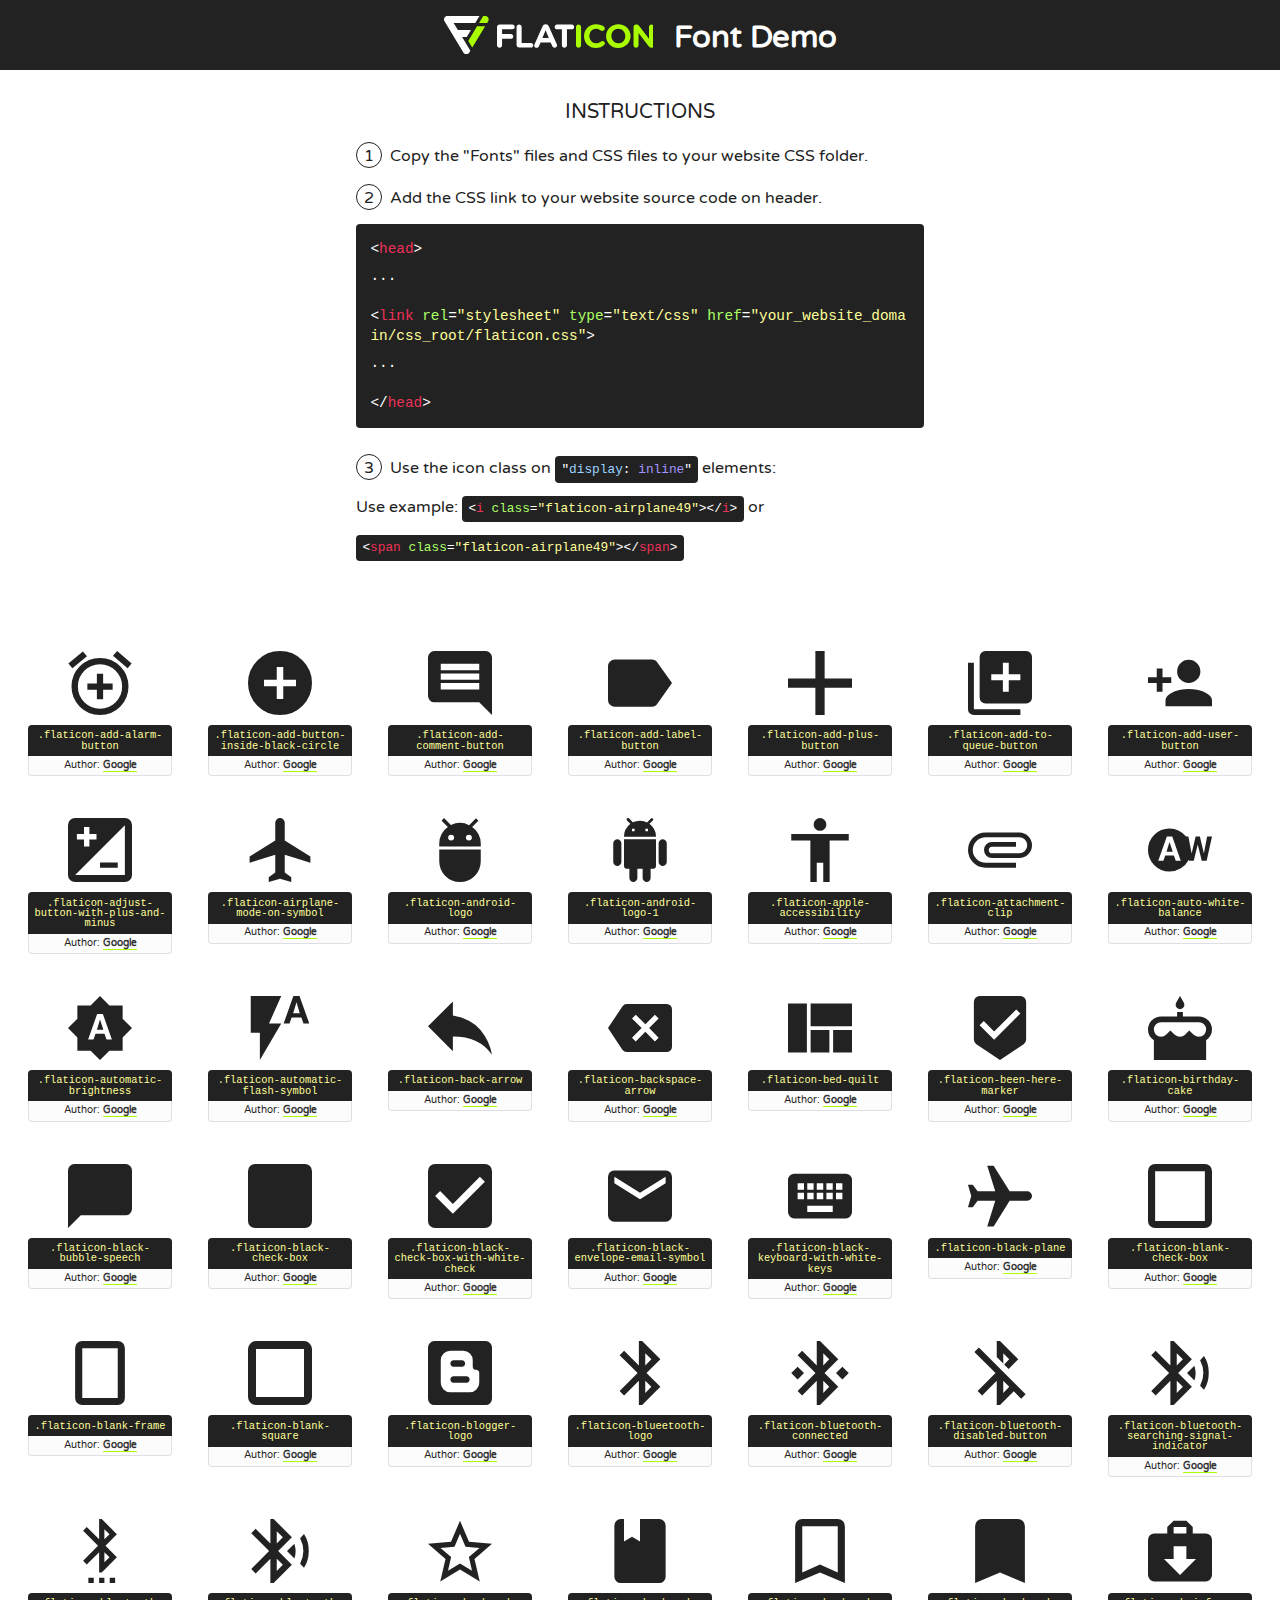
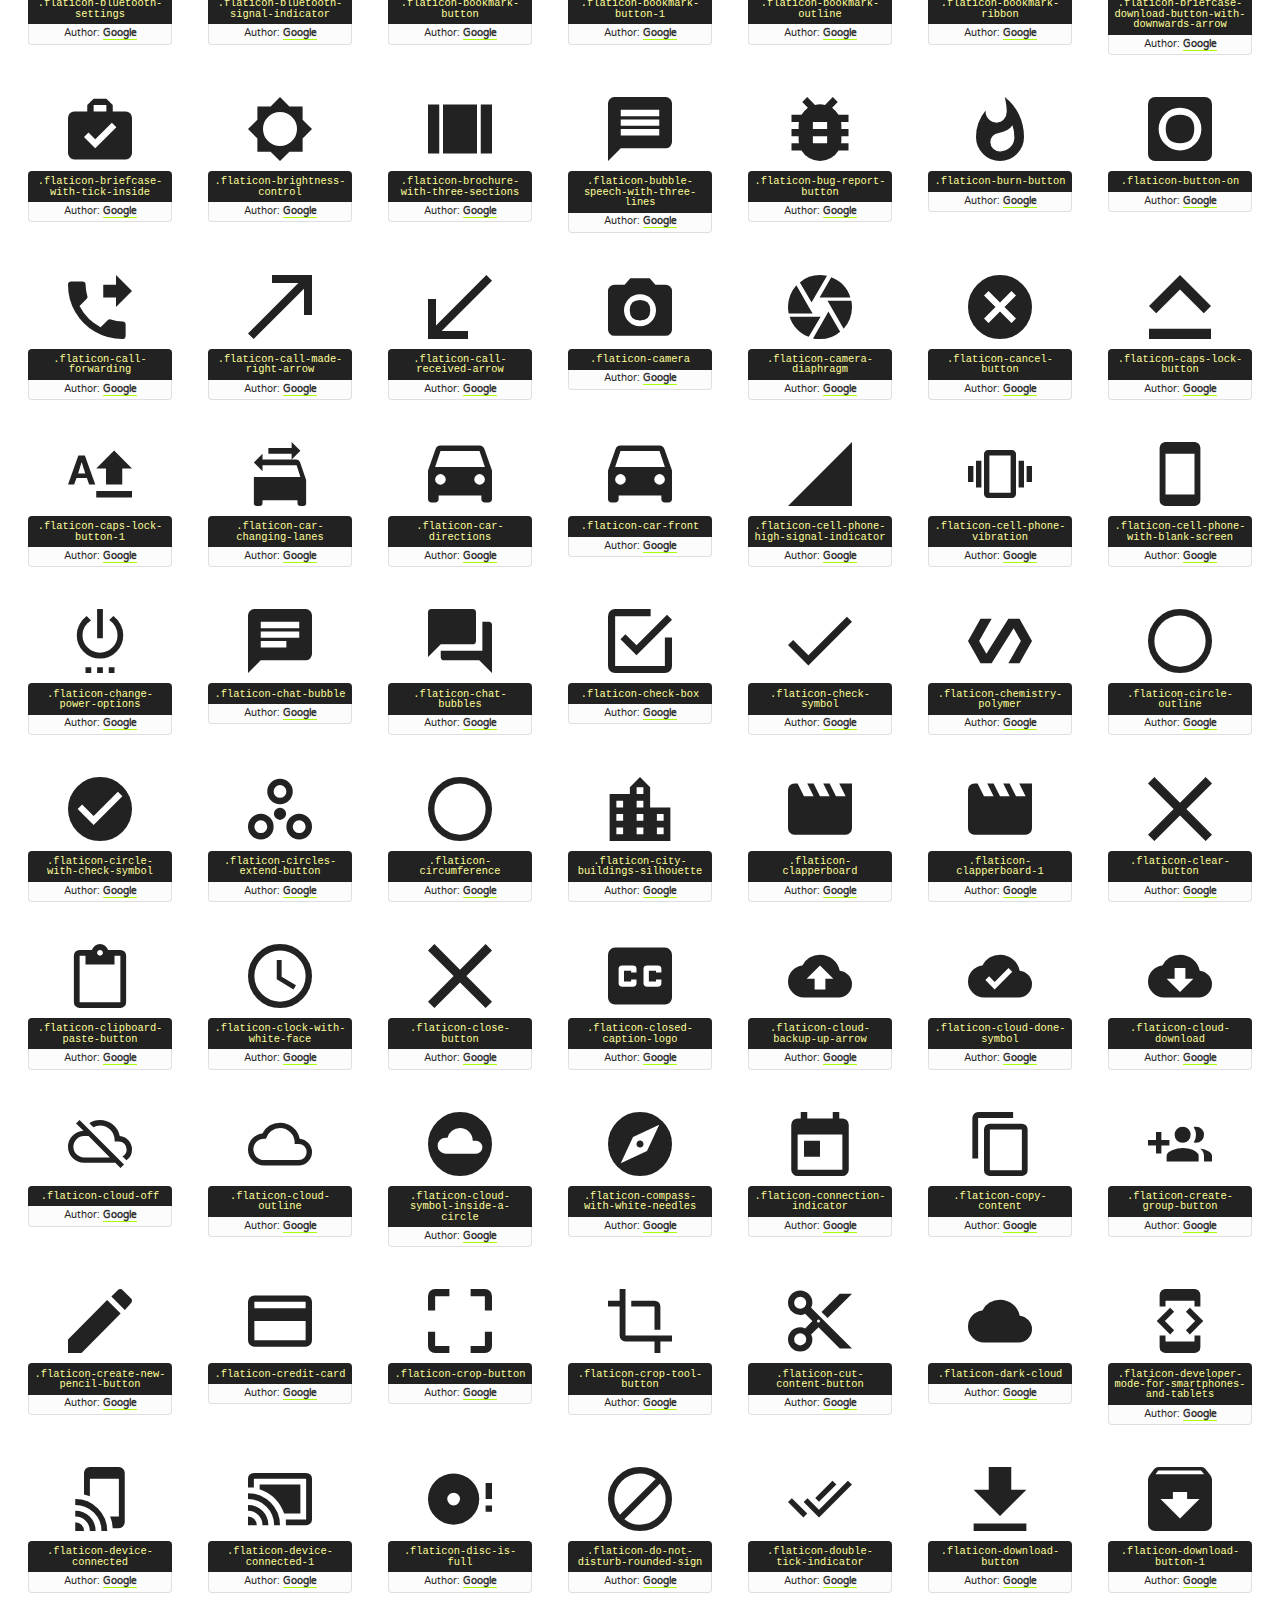
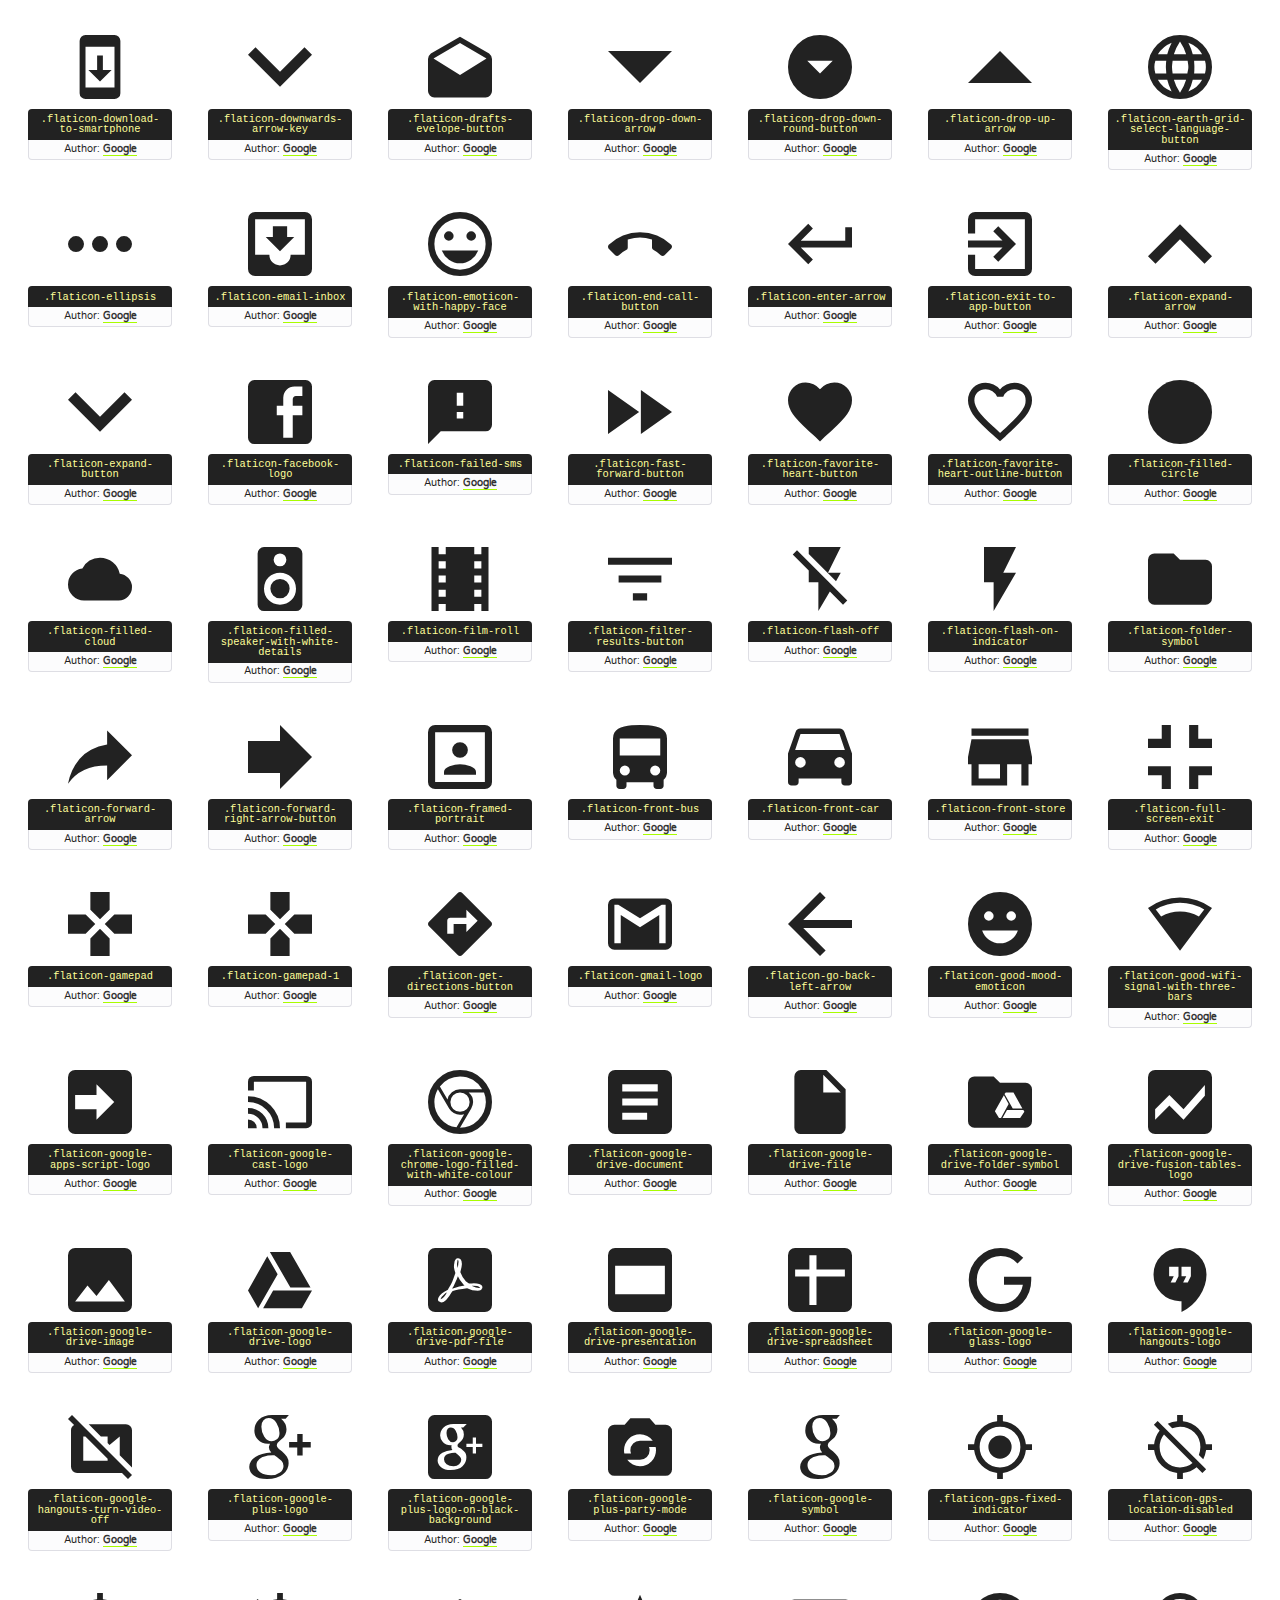
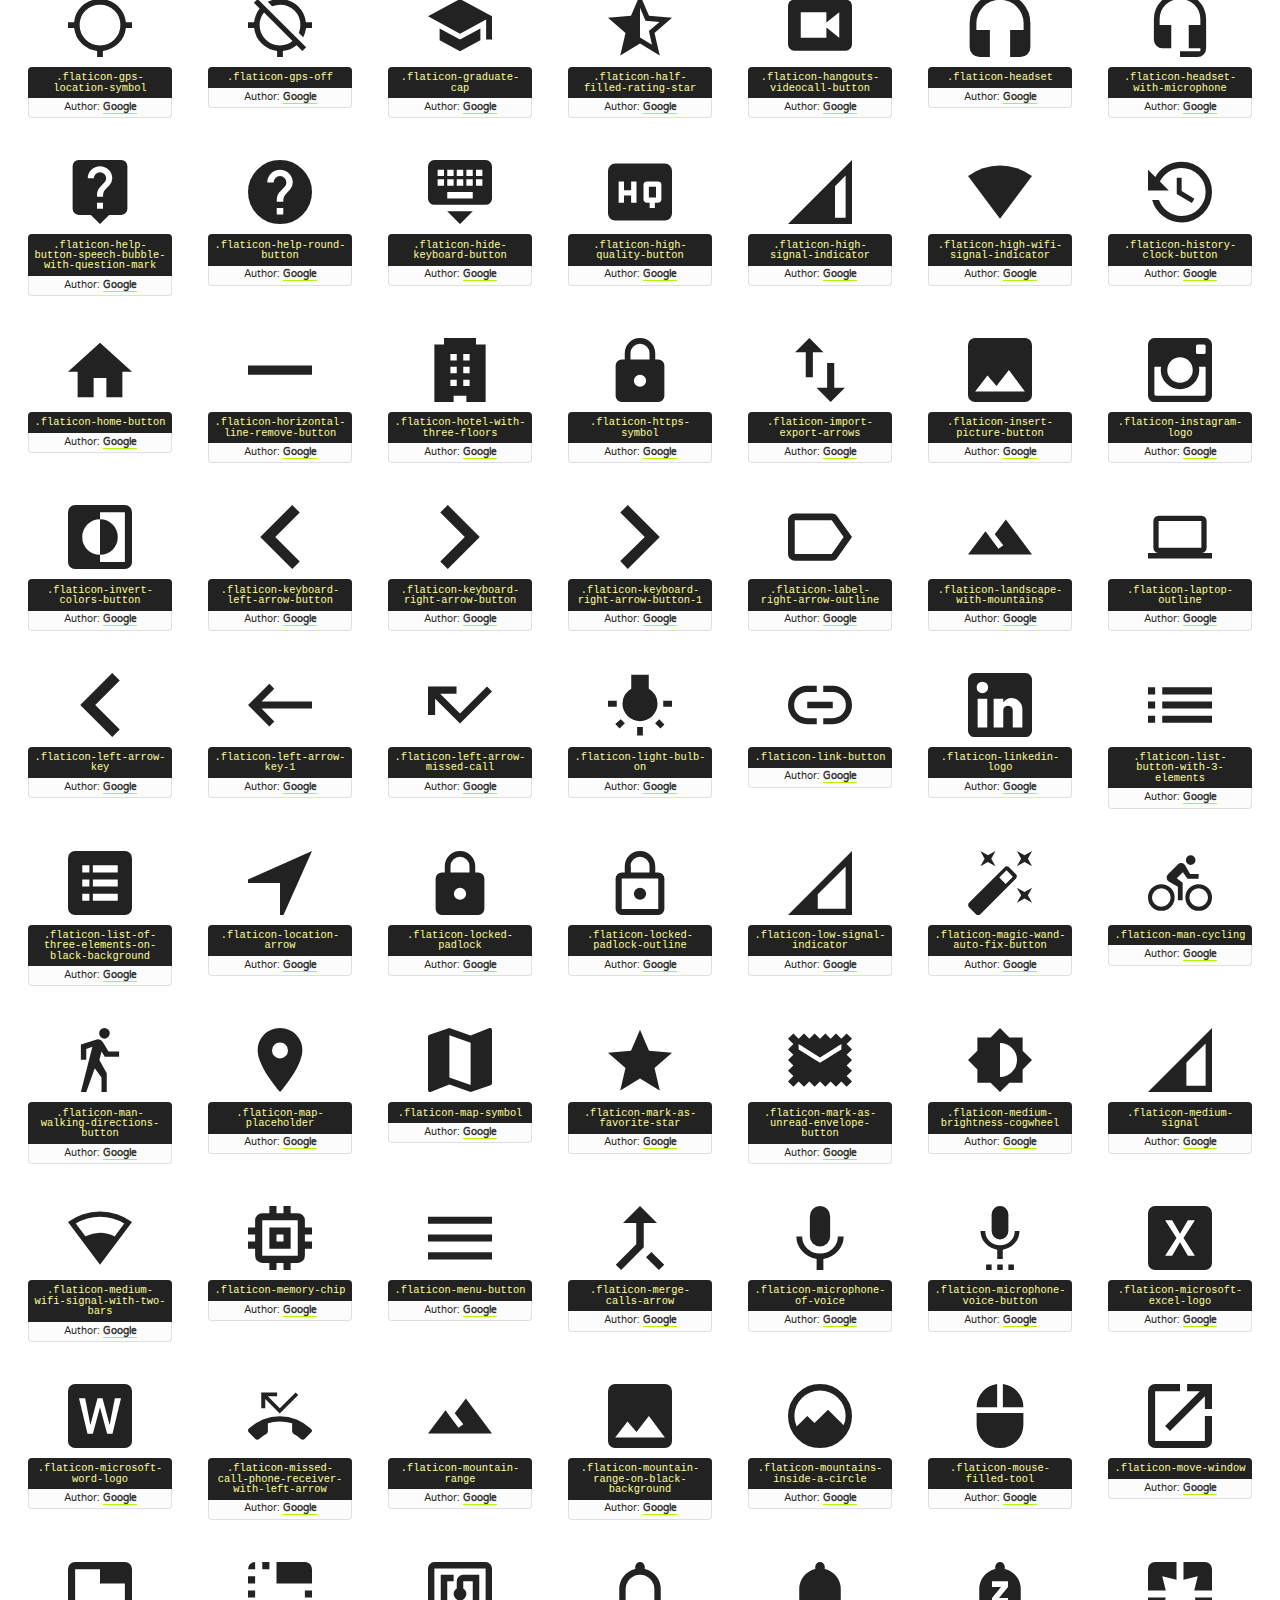
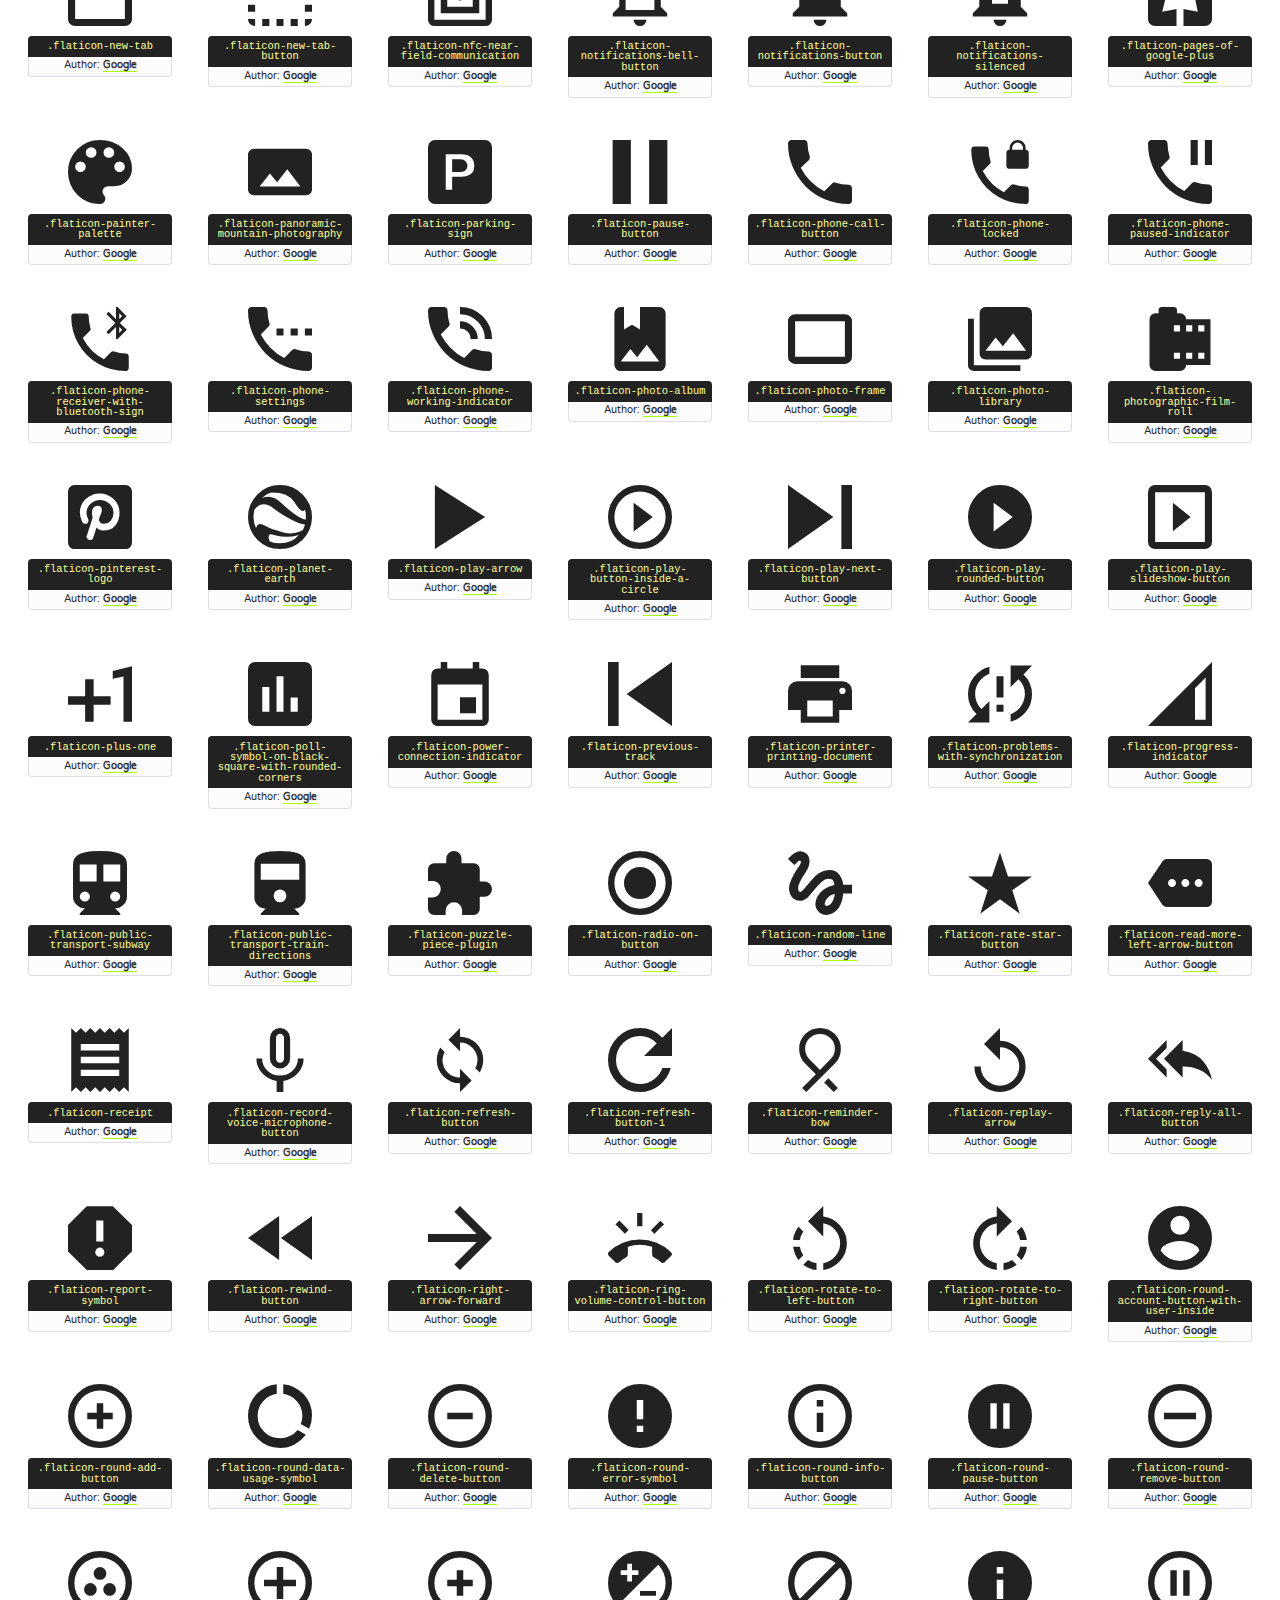
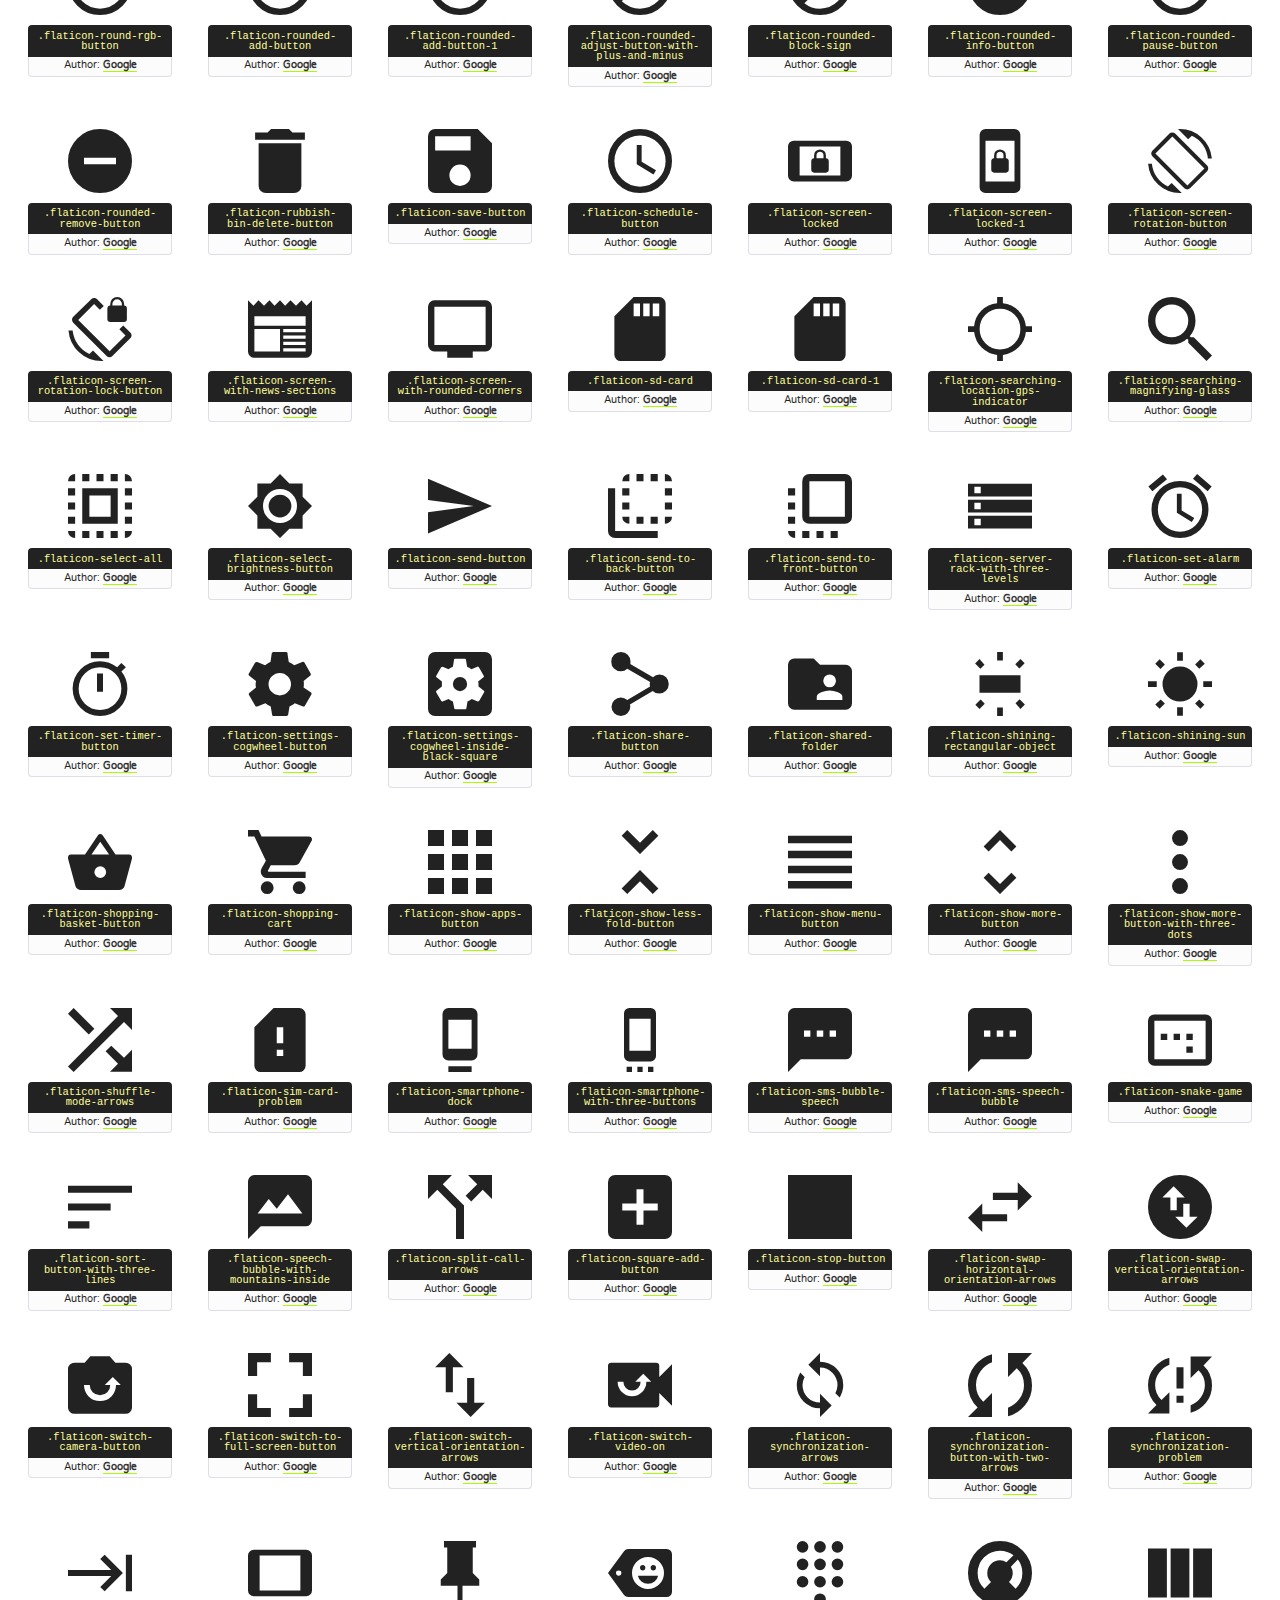
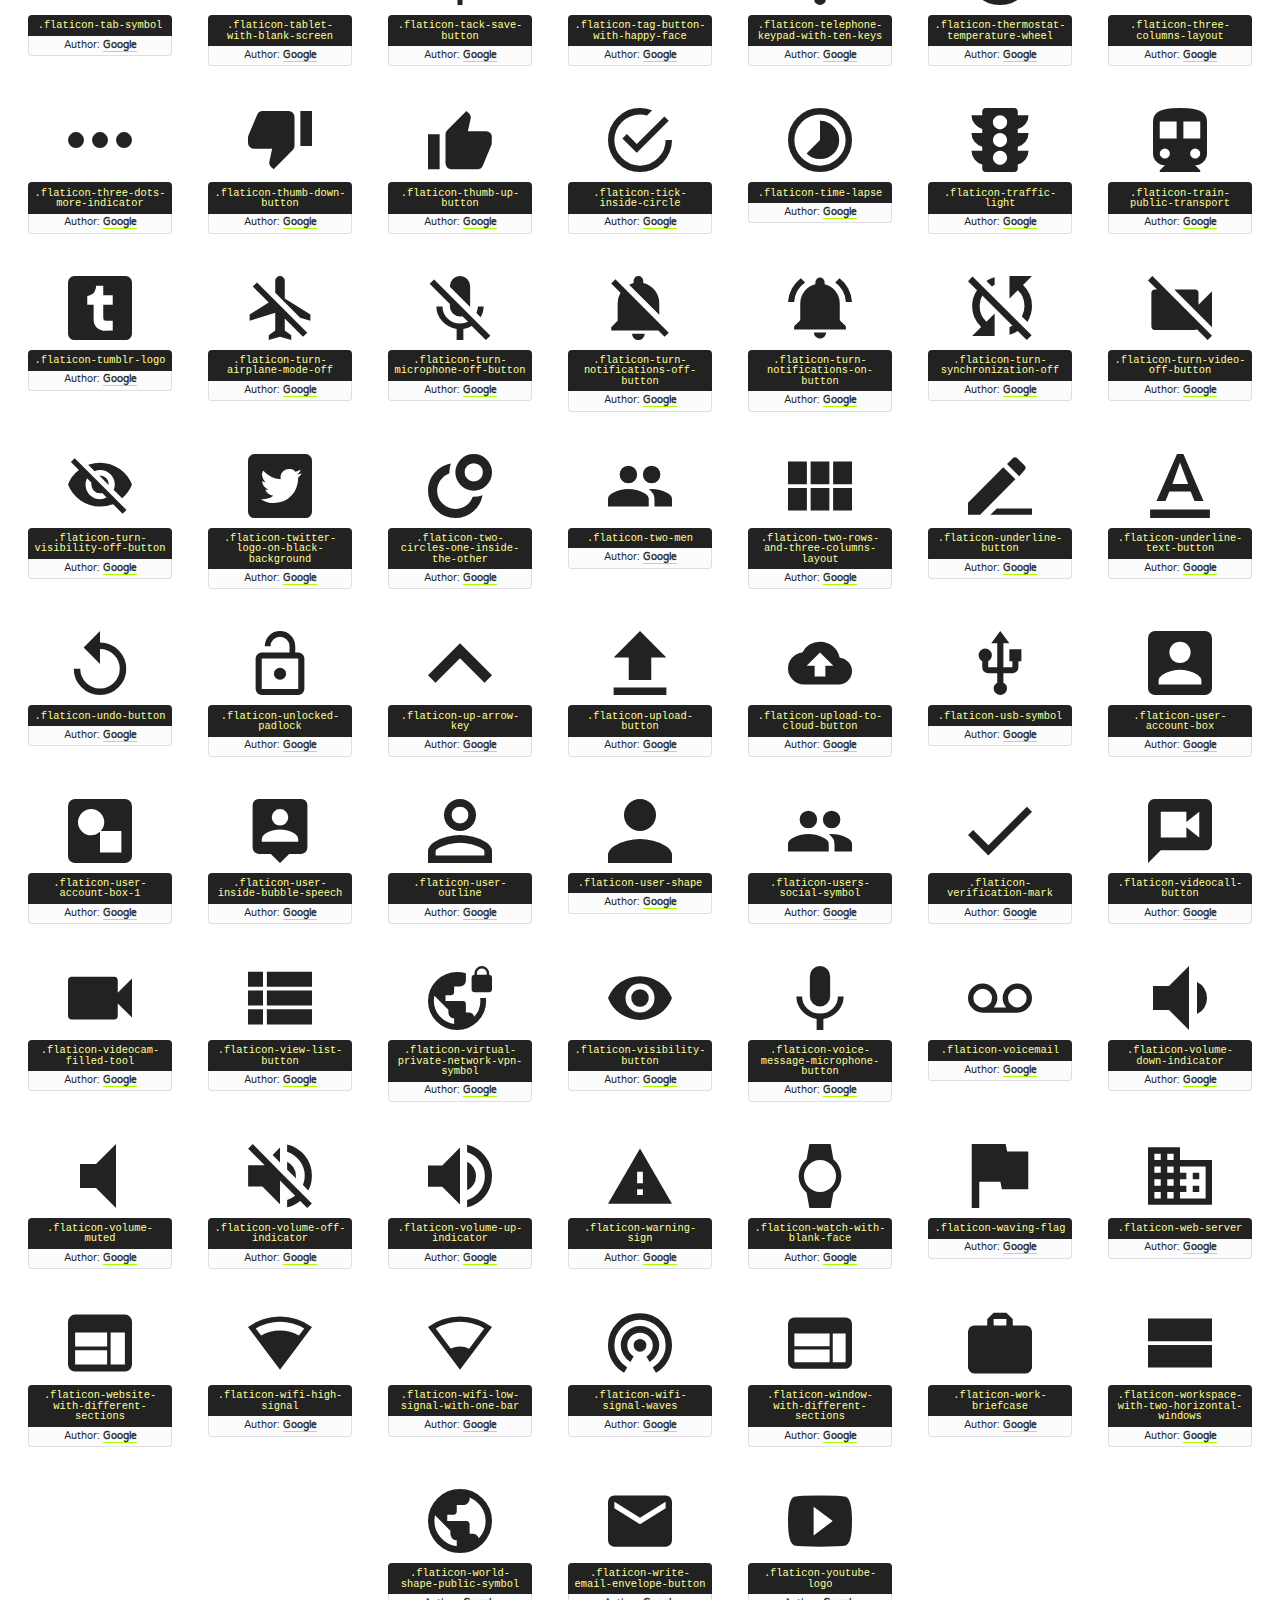
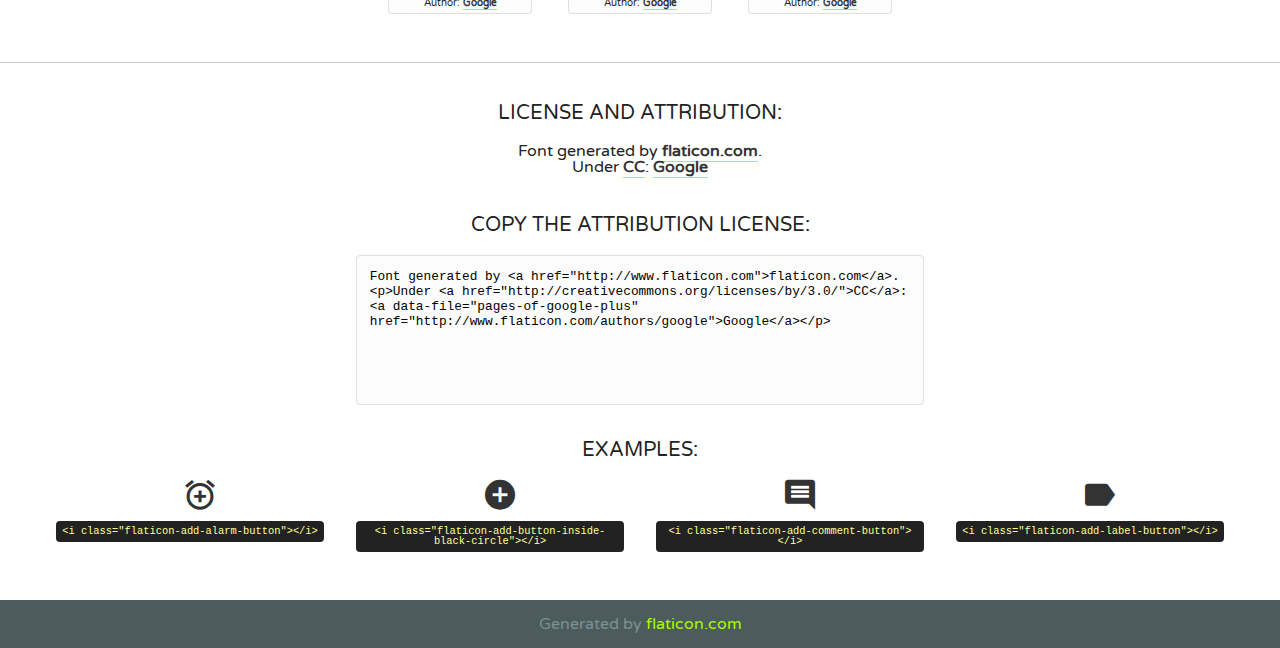
<file: css/flaticon.html>
<!DOCTYPE html>
<!--
  Flaticon icon font: Flaticon
  Creation date: 22/06/2016 15:11
-->
<html>
<!DOCTYPE html>
<html>

<head>
    <title>Flaticon WebFont</title>
    <link href="http://fonts.googleapis.com/css?family=Varela+Round" rel="stylesheet" type="text/css" />
    <link rel="stylesheet" type="text/css" href="flaticon.css">
    <meta charset="UTF-8">
    <style>
    html, body, div, span, applet, object, iframe,
    h1, h2, h3, h4, h5, h6, p, blockquote, pre,
    a, abbr, acronym, address, big, cite, code,
    del, dfn, em, img, ins, kbd, q, s, samp,
    small, strike, strong, sub, sup, tt, var,
    b, u, i, center,
    dl, dt, dd, ol, ul, li,
    fieldset, form, label, legend,
    table, caption, tbody, tfoot, thead, tr, th, td,
    article, aside, canvas, details, embed, 
    figure, figcaption, footer, header, hgroup, 
    menu, nav, output, ruby, section, summary,
    time, mark, audio, video {
        margin: 0;
        padding: 0;
        border: 0;
        font-size: 100%;
        font: inherit;
        vertical-align: baseline;
    }
    /* HTML5 display-role reset for older browsers */
    article, aside, details, figcaption, figure, 
    footer, header, hgroup, menu, nav, section {
        display: block;
    }
    body {
        line-height: 1;
    }
    ol, ul {
        list-style: none;
    }
    blockquote, q {
        quotes: none;
    }
    blockquote:before, blockquote:after,
    q:before, q:after {
        content: '';
        content: none;
    }
    table {
        border-collapse: collapse;
        border-spacing: 0;
    }
    body {
        font-family: 'Varela Round', Helvetica, Arial, sans-serif;
        font-size: 16px;
        color: #222;
    }
    a {
        color: #333;
        border-bottom: 1px solid #a9fd00;
        font-weight: bold;
        text-decoration: none;
    }
    * {
        -moz-box-sizing: border-box;
        -webkit-box-sizing: border-box;
        box-sizing: border-box;
        margin: 0;
        padding: 0;
    }
    [class^="flaticon-"]:before, [class*=" flaticon-"]:before, [class^="flaticon-"]:after, [class*=" flaticon-"]:after {
        font-family: Flaticon;
        font-size: 30px;
        font-style: normal;
        margin-left: 20px;
        color: #333;
    }
    .wrapper {
        max-width: 600px;
        margin: auto;
        padding: 0 1em;
    }
    .title {
        font-size: 1.25em;
        text-align: center;
        margin-bottom: 1em;
        text-transform: uppercase;
    }
    header {
        text-align: center;
        background-color: #222;
        color: #fff;
        padding: 1em;
    }
    header .logo {
        width: 210px;
        height: 38px;
        display: inline-block;
        vertical-align: middle;
        margin-right: 1em;
        border: none;
    }
    header strong {
        font-size: 1.95em;
        font-weight: bold;
        vertical-align: middle;
        margin-top: 5px;
        display: inline-block;
    }
    .demo {
        margin: 2em auto;
        line-height: 1.25em;
    }
    .demo ul li {
        margin-bottom: 1em;
    }
    .demo ul li .num {
        color: #222;
        border-radius: 20px;
        display: inline-block;
        width: 26px;
        padding: 3px;
        height: 26px;
        text-align: center;
        margin-right: 0.5em;
        border: 1px solid #222;
    }
    .demo ul li code {
        background-color: #222;
        border-radius: 4px;
        padding: 0.25em 0.5em;
        display: inline-block;
        color: #fff;
        font-family: Consolas,Monaco,Lucida Console,Liberation Mono,DejaVu Sans Mono,Bitstream Vera Sans Mono,Courier New, monospace;
        font-weight: lighter;
        margin-top: 1em;
        font-size: 0.8em;
        word-break: break-all;
    }
    .demo ul li code.big {
        padding: 1em;
        font-size: 0.9em;
    }
    .demo ul li code .red {
        color: #EF3159;
    }
    .demo ul li code .green {
        color: #ACFF65;
    }
    .demo ul li code .yellow {
        color: #FFFF99;
    }
    .demo ul li code .blue {
        color: #99D3FF;
    }
    .demo ul li code .purple {
        color: #A295FF;
    }
    .demo ul li code .dots {
        margin-top: 0.5em;
        display: block;
    }
    #glyphs {
        border-bottom: 1px solid #ccc;
        padding: 2em 0;
        text-align: center;
    }
    .glyph {
        display: inline-block;
        width: 9em;
        margin: 1em;
        text-align: center;
        vertical-align: top;
        background: #FFF;
    }
    .glyph .glyph-icon {
        padding: 10px;
        display: block;
        font-family:"Flaticon";
        font-size: 64px;
        line-height: 1;
    }
    .glyph .glyph-icon:before {
        font-size: 64px;
        color: #222;
        margin-left: 0;
    }
    .class-name {
        font-size: 0.65em;
        background-color: #222;
        color: #fff;
        border-radius: 4px 4px 0 0;
        padding: 0.5em;
        color: #FFFF99;
        font-family: Consolas,Monaco,Lucida Console,Liberation Mono,DejaVu Sans Mono,Bitstream Vera Sans Mono,Courier New, monospace;
    }
    .author-name {
        font-size: 0.6em;
        background-color: #fcfcfd;
        border: 1px solid #DEDEE4;
        border-top: 0;
        border-radius: 0 0 4px 4px;
        padding: 0.5em;
    }
    .class-name:last-child {
        font-size: 10px;
        color:#888;
    }
    .class-name:last-child a {
        font-size: 10px;
        color:#555;
    }
    .class-name:last-child a:hover {
        color:#a9fd00;
    }
    .glyph > input {
        display: block;
        width: 100px;
        margin: 5px auto;
        text-align: center;
        font-size: 12px;
        cursor: text;
    }
    .glyph > input.icon-input {
        font-family:"Flaticon";
        font-size: 16px;
        margin-bottom: 10px;
    }
    .attribution .title {
        margin-top: 2em;
    }
    .attribution textarea {
        background-color: #fcfcfd;
        padding: 1em;
        border: none;
        box-shadow: none;
        border: 1px solid #DEDEE4;
        border-radius: 4px;
        resize: none;
        width: 100%;
        height: 150px;
        font-size: 0.8em;
        font-family: Consolas,Monaco,Lucida Console,Liberation Mono,DejaVu Sans Mono,Bitstream Vera Sans Mono,Courier New, monospace;
        -webkit-appearance: none;
    }
    .iconsuse {
        margin: 2em auto;
        text-align: center;
        max-width: 1200px;
    }
    .iconsuse:after {
        content: '';
        display: table;
        clear: both;
    }
    .iconsuse .image {
        float: left;
        width: 25%;
        padding: 0 1em;
    }
    .iconsuse .image p {
        margin-bottom: 1em;
    }
    .iconsuse .image span {
        display: block;
        font-size: 0.65em;
        background-color: #222;
        color: #fff;
        border-radius: 4px;
        padding: 0.5em;
        color: #FFFF99;
        margin-top: 1em;
        font-family: Consolas,Monaco,Lucida Console,Liberation Mono,DejaVu Sans Mono,Bitstream Vera Sans Mono,Courier New, monospace;
    }
    #footer {
        text-align: center;
        background-color: #4C5B5C;
        color: #7c9192;
        padding: 1em;
    }
    #footer a {
        border: none;
        color: #a9fd00;
        font-weight: normal;
    }
    @media (max-width: 960px) {
        .iconsuse .image {
            width: 50%;
        }
    }
    @media (max-width: 560px) {
        .iconsuse .image {
            width: 100%;
        }
    }
    </style>
</head>

<body class="characters-off">

    <header>
        <a href="http://www.flaticon.com" target="_blank" class="logo">
            <svg version="1.1" xmlns="http://www.w3.org/2000/svg" xmlns:xlink="http://www.w3.org/1999/xlink" xmlns:a="http://ns.adobe.com/AdobeSVGViewerExtensions/3.0/" viewBox="0 0 560.875 102.036" enable-background="new 0 0 560.875 102.036" xml:space="preserve">
                <defs>
                </defs>
                <g>
                    <g class="letters">
                        <path fill="#ffffff" d="M141.596,29.675c0-3.777,2.985-6.767,6.764-6.767h34.438c3.426,0,6.15,2.728,6.15,6.15
                        c0,3.43-2.724,6.149-6.15,6.149h-27.674v13.091h23.719c3.429,0,6.151,2.724,6.151,6.15c0,3.43-2.723,6.149-6.151,6.149h-23.719
                        v17.574c0,3.773-2.986,6.761-6.764,6.761c-3.779,0-6.764-2.989-6.764-6.761V29.675z"></path>
                        <path fill="#ffffff" d="M193.844,29.149c0-3.781,2.985-6.767,6.764-6.767c3.776,0,6.763,2.985,6.763,6.767v42.957h25.039
                        c3.426,0,6.149,2.726,6.149,6.153c0,3.425-2.723,6.15-6.149,6.15h-31.802c-3.779,0-6.764-2.986-6.764-6.768V29.149z"></path>
                        <path fill="#ffffff" d="M241.891,75.71l21.438-48.407c1.492-3.341,4.215-5.357,7.906-5.357h0.792
                        c3.686,0,6.323,2.017,7.815,5.357l21.439,48.407c0.436,0.967,0.701,1.845,0.701,2.723c0,3.602-2.809,6.501-6.414,6.501
                        c-3.161,0-5.269-1.845-6.499-4.655l-4.132-9.661h-27.059l-4.301,10.102c-1.144,2.631-3.426,4.214-6.237,4.214
                        c-3.517,0-6.24-2.81-6.24-6.325C241.1,77.64,241.451,76.677,241.891,75.71z M279.932,58.666l-8.521-20.297l-8.526,20.297H279.932
                        z"></path>
                        <path fill="#ffffff" d="M314.864,35.387H301.86c-3.429,0-6.239-2.813-6.239-6.238c0-3.429,2.811-6.24,6.239-6.24h39.533
                        c3.426,0,6.237,2.811,6.237,6.24c0,3.425-2.811,6.238-6.237,6.238h-13.001v42.785c0,3.773-2.99,6.761-6.764,6.761
                        c-3.779,0-6.764-2.989-6.764-6.761V35.387z"></path>
                        <path fill="#A9FD00" d="M352.615,29.149c0-3.781,2.985-6.767,6.767-6.767c3.774,0,6.761,2.985,6.761,6.767v49.024
                        c0,3.773-2.987,6.761-6.761,6.761c-3.781,0-6.767-2.989-6.767-6.761V29.149z"></path>
                        <path fill="#A9FD00" d="M374.132,53.836v-0.179c0-17.481,13.178-31.801,32.065-31.801c9.22,0,15.459,2.458,20.557,6.238
                        c1.402,1.054,2.637,2.985,2.637,5.357c0,3.692-2.985,6.59-6.681,6.59c-1.845,0-3.071-0.702-4.044-1.319
                        c-3.776-2.813-7.729-4.393-12.562-4.393c-10.364,0-17.831,8.611-17.831,19.154v0.173c0,10.542,7.291,19.329,17.831,19.329
                        c5.715,0,9.492-1.756,13.359-4.834c1.049-0.874,2.458-1.491,4.039-1.491c3.429,0,6.325,2.813,6.325,6.236
                        c0,2.106-1.056,3.78-2.282,4.834c-5.539,4.834-12.036,7.733-21.878,7.733C387.572,85.464,374.132,71.493,374.132,53.836z"></path>
                        <path fill="#A9FD00" d="M433.009,53.836v-0.179c0-17.481,13.79-31.801,32.766-31.801c18.981,0,32.592,14.143,32.592,31.628v0.173
                        c0,17.483-13.785,31.807-32.769,31.807C446.625,85.464,433.009,71.32,433.009,53.836z M484.224,53.836v-0.179
                        c0-10.539-7.725-19.326-18.626-19.326c-10.893,0-18.449,8.611-18.449,19.154v0.173c0,10.542,7.73,19.329,18.626,19.329
                        C476.676,72.986,484.224,64.378,484.224,53.836z"></path>
                        <path fill="#A9FD00" d="M506.233,29.321c0-3.774,2.99-6.763,6.767-6.763h1.401c3.252,0,5.183,1.583,7.029,3.953l26.093,34.265
                        V29.059c0-3.692,2.99-6.677,6.681-6.677c3.683,0,6.671,2.985,6.671,6.677v48.934c0,3.78-2.987,6.765-6.764,6.765h-0.436
                        c-3.257,0-5.188-1.581-7.034-3.953l-27.056-35.492v32.944c0,3.687-2.985,6.676-6.678,6.676c-3.683,0-6.673-2.989-6.673-6.676
                        V29.321z"></path>
                    </g>
                    <g class="insignia">
                        <path fill="#ffffff" d="M48.372,56.137h12.517l11.156-18.537H37.186L25.688,18.539h57.825L94.668,0H9.271
                        C5.925,0,2.842,1.801,1.198,4.716c-1.644,2.907-1.593,6.482,0.134,9.343l50.38,83.501c1.678,2.781,4.689,4.476,7.938,4.476
                        c3.246,0,6.257-1.695,7.935-4.476l2.898-4.804L48.372,56.137z"></path>
                        <g class="i">
                            <path fill="#A9FD00" d="M93.575,18.539h0.031v0.004l21.652,0.004l2.705-4.488c1.727-2.861,1.778-6.436,0.133-9.343
                            C116.454,1.801,113.371,0,110.026,0h-5.294L93.575,18.539z"></path>
                            <polygon fill="#A9FD00" points="88.291,27.356 64.725,66.486 75.519,84.404 109.942,27.356"></polygon>
                        </g>
                    </g>
                </g>
            </svg>
        </a>
        <strong>Font Demo</strong>
    </header>


    <section class="demo wrapper">

        <p class="title">Instructions</p>

        <ul>
            <li>
                <span class="num">1</span>Copy the "Fonts" files and CSS files to your website CSS folder.
            </li>
            <li>
                <span class="num">2</span>Add the CSS link to your website source code on header.
                <code class="big">
                    &lt;<span class="red">head</span>&gt;
                    <br/><span class="dots">...</span>
                    <br/>&lt;<span class="red">link</span> <span class="green">rel</span>=<span class="yellow">"stylesheet"</span> <span class="green">type</span>=<span class="yellow">"text/css"</span> <span class="green">href</span>=<span class="yellow">"your_website_domain/css_root/flaticon.css"</span>&gt;
                    <br/><span class="dots">...</span>
                    <br/>&lt;/<span class="red">head</span>&gt;
                </code>
            </li>

            <li>
                <p>
                    <span class="num">3</span>Use the icon class on <code>"<span class="blue">display</span>:<span class="purple"> inline</span>"</code> elements:
                    <br />
                    Use example: <code>&lt;<span class="red">i</span> <span class="green">class</span>=<span class="yellow">&quot;flaticon-airplane49&quot;</span>&gt;&lt;/<span class="red">i</span>&gt;</code> or <code>&lt;<span class="red">span</span> <span class="green">class</span>=<span class="yellow">&quot;flaticon-airplane49&quot;</span>&gt;&lt;/<span class="red">span</span>&gt;</code>
            </li>
        </ul>

    </section>




   <section id="glyphs">          
    
      
        <div class="glyph"><div class="glyph-icon flaticon-add-alarm-button"></div>
            <div class="class-name">.flaticon-add-alarm-button</div>
            <div class="author-name">Author: <a data-file="add-alarm-button" href="http://www.flaticon.com/authors/google">Google</a> </div> 
        </div>        
        
        <div class="glyph"><div class="glyph-icon flaticon-add-button-inside-black-circle"></div>
            <div class="class-name">.flaticon-add-button-inside-black-circle</div>
            <div class="author-name">Author: <a data-file="add-button-inside-black-circle" href="http://www.flaticon.com/authors/google">Google</a> </div> 
        </div>        
        
        <div class="glyph"><div class="glyph-icon flaticon-add-comment-button"></div>
            <div class="class-name">.flaticon-add-comment-button</div>
            <div class="author-name">Author: <a data-file="add-comment-button" href="http://www.flaticon.com/authors/google">Google</a> </div> 
        </div>        
        
        <div class="glyph"><div class="glyph-icon flaticon-add-label-button"></div>
            <div class="class-name">.flaticon-add-label-button</div>
            <div class="author-name">Author: <a data-file="add-label-button" href="http://www.flaticon.com/authors/google">Google</a> </div> 
        </div>        
        
        <div class="glyph"><div class="glyph-icon flaticon-add-plus-button"></div>
            <div class="class-name">.flaticon-add-plus-button</div>
            <div class="author-name">Author: <a data-file="add-plus-button" href="http://www.flaticon.com/authors/google">Google</a> </div> 
        </div>        
        
        <div class="glyph"><div class="glyph-icon flaticon-add-to-queue-button"></div>
            <div class="class-name">.flaticon-add-to-queue-button</div>
            <div class="author-name">Author: <a data-file="add-to-queue-button" href="http://www.flaticon.com/authors/google">Google</a> </div> 
        </div>        
        
        <div class="glyph"><div class="glyph-icon flaticon-add-user-button"></div>
            <div class="class-name">.flaticon-add-user-button</div>
            <div class="author-name">Author: <a data-file="add-user-button" href="http://www.flaticon.com/authors/google">Google</a> </div> 
        </div>        
        
        <div class="glyph"><div class="glyph-icon flaticon-adjust-button-with-plus-and-minus"></div>
            <div class="class-name">.flaticon-adjust-button-with-plus-and-minus</div>
            <div class="author-name">Author: <a data-file="adjust-button-with-plus-and-minus" href="http://www.flaticon.com/authors/google">Google</a> </div> 
        </div>        
        
        <div class="glyph"><div class="glyph-icon flaticon-airplane-mode-on-symbol"></div>
            <div class="class-name">.flaticon-airplane-mode-on-symbol</div>
            <div class="author-name">Author: <a data-file="airplane-mode-on-symbol" href="http://www.flaticon.com/authors/google">Google</a> </div> 
        </div>        
        
        <div class="glyph"><div class="glyph-icon flaticon-android-logo"></div>
            <div class="class-name">.flaticon-android-logo</div>
            <div class="author-name">Author: <a data-file="android-logo" href="http://www.flaticon.com/authors/google">Google</a> </div> 
        </div>        
        
        <div class="glyph"><div class="glyph-icon flaticon-android-logo-1"></div>
            <div class="class-name">.flaticon-android-logo-1</div>
            <div class="author-name">Author: <a data-file="android-logo-1" href="http://www.flaticon.com/authors/google">Google</a> </div> 
        </div>        
        
        <div class="glyph"><div class="glyph-icon flaticon-apple-accessibility"></div>
            <div class="class-name">.flaticon-apple-accessibility</div>
            <div class="author-name">Author: <a data-file="apple-accessibility" href="http://www.flaticon.com/authors/google">Google</a> </div> 
        </div>        
        
        <div class="glyph"><div class="glyph-icon flaticon-attachment-clip"></div>
            <div class="class-name">.flaticon-attachment-clip</div>
            <div class="author-name">Author: <a data-file="attachment-clip" href="http://www.flaticon.com/authors/google">Google</a> </div> 
        </div>        
        
        <div class="glyph"><div class="glyph-icon flaticon-auto-white-balance"></div>
            <div class="class-name">.flaticon-auto-white-balance</div>
            <div class="author-name">Author: <a data-file="auto-white-balance" href="http://www.flaticon.com/authors/google">Google</a> </div> 
        </div>        
        
        <div class="glyph"><div class="glyph-icon flaticon-automatic-brightness"></div>
            <div class="class-name">.flaticon-automatic-brightness</div>
            <div class="author-name">Author: <a data-file="automatic-brightness" href="http://www.flaticon.com/authors/google">Google</a> </div> 
        </div>        
        
        <div class="glyph"><div class="glyph-icon flaticon-automatic-flash-symbol"></div>
            <div class="class-name">.flaticon-automatic-flash-symbol</div>
            <div class="author-name">Author: <a data-file="automatic-flash-symbol" href="http://www.flaticon.com/authors/google">Google</a> </div> 
        </div>        
        
        <div class="glyph"><div class="glyph-icon flaticon-back-arrow"></div>
            <div class="class-name">.flaticon-back-arrow</div>
            <div class="author-name">Author: <a data-file="back-arrow" href="http://www.flaticon.com/authors/google">Google</a> </div> 
        </div>        
        
        <div class="glyph"><div class="glyph-icon flaticon-backspace-arrow"></div>
            <div class="class-name">.flaticon-backspace-arrow</div>
            <div class="author-name">Author: <a data-file="backspace-arrow" href="http://www.flaticon.com/authors/google">Google</a> </div> 
        </div>        
        
        <div class="glyph"><div class="glyph-icon flaticon-bed-quilt"></div>
            <div class="class-name">.flaticon-bed-quilt</div>
            <div class="author-name">Author: <a data-file="bed-quilt" href="http://www.flaticon.com/authors/google">Google</a> </div> 
        </div>        
        
        <div class="glyph"><div class="glyph-icon flaticon-been-here-marker"></div>
            <div class="class-name">.flaticon-been-here-marker</div>
            <div class="author-name">Author: <a data-file="been-here-marker" href="http://www.flaticon.com/authors/google">Google</a> </div> 
        </div>        
        
        <div class="glyph"><div class="glyph-icon flaticon-birthday-cake"></div>
            <div class="class-name">.flaticon-birthday-cake</div>
            <div class="author-name">Author: <a data-file="birthday-cake" href="http://www.flaticon.com/authors/google">Google</a> </div> 
        </div>        
        
        <div class="glyph"><div class="glyph-icon flaticon-black-bubble-speech"></div>
            <div class="class-name">.flaticon-black-bubble-speech</div>
            <div class="author-name">Author: <a data-file="black-bubble-speech" href="http://www.flaticon.com/authors/google">Google</a> </div> 
        </div>        
        
        <div class="glyph"><div class="glyph-icon flaticon-black-check-box"></div>
            <div class="class-name">.flaticon-black-check-box</div>
            <div class="author-name">Author: <a data-file="black-check-box" href="http://www.flaticon.com/authors/google">Google</a> </div> 
        </div>        
        
        <div class="glyph"><div class="glyph-icon flaticon-black-check-box-with-white-check"></div>
            <div class="class-name">.flaticon-black-check-box-with-white-check</div>
            <div class="author-name">Author: <a data-file="black-check-box-with-white-check" href="http://www.flaticon.com/authors/google">Google</a> </div> 
        </div>        
        
        <div class="glyph"><div class="glyph-icon flaticon-black-envelope-email-symbol"></div>
            <div class="class-name">.flaticon-black-envelope-email-symbol</div>
            <div class="author-name">Author: <a data-file="black-envelope-email-symbol" href="http://www.flaticon.com/authors/google">Google</a> </div> 
        </div>        
        
        <div class="glyph"><div class="glyph-icon flaticon-black-keyboard-with-white-keys"></div>
            <div class="class-name">.flaticon-black-keyboard-with-white-keys</div>
            <div class="author-name">Author: <a data-file="black-keyboard-with-white-keys" href="http://www.flaticon.com/authors/google">Google</a> </div> 
        </div>        
        
        <div class="glyph"><div class="glyph-icon flaticon-black-plane"></div>
            <div class="class-name">.flaticon-black-plane</div>
            <div class="author-name">Author: <a data-file="black-plane" href="http://www.flaticon.com/authors/google">Google</a> </div> 
        </div>        
        
        <div class="glyph"><div class="glyph-icon flaticon-blank-check-box"></div>
            <div class="class-name">.flaticon-blank-check-box</div>
            <div class="author-name">Author: <a data-file="blank-check-box" href="http://www.flaticon.com/authors/google">Google</a> </div> 
        </div>        
        
        <div class="glyph"><div class="glyph-icon flaticon-blank-frame"></div>
            <div class="class-name">.flaticon-blank-frame</div>
            <div class="author-name">Author: <a data-file="blank-frame" href="http://www.flaticon.com/authors/google">Google</a> </div> 
        </div>        
        
        <div class="glyph"><div class="glyph-icon flaticon-blank-square"></div>
            <div class="class-name">.flaticon-blank-square</div>
            <div class="author-name">Author: <a data-file="blank-square" href="http://www.flaticon.com/authors/google">Google</a> </div> 
        </div>        
        
        <div class="glyph"><div class="glyph-icon flaticon-blogger-logo"></div>
            <div class="class-name">.flaticon-blogger-logo</div>
            <div class="author-name">Author: <a data-file="blogger-logo" href="http://www.flaticon.com/authors/google">Google</a> </div> 
        </div>        
        
        <div class="glyph"><div class="glyph-icon flaticon-blueetooth-logo"></div>
            <div class="class-name">.flaticon-blueetooth-logo</div>
            <div class="author-name">Author: <a data-file="blueetooth-logo" href="http://www.flaticon.com/authors/google">Google</a> </div> 
        </div>        
        
        <div class="glyph"><div class="glyph-icon flaticon-bluetooth-connected"></div>
            <div class="class-name">.flaticon-bluetooth-connected</div>
            <div class="author-name">Author: <a data-file="bluetooth-connected" href="http://www.flaticon.com/authors/google">Google</a> </div> 
        </div>        
        
        <div class="glyph"><div class="glyph-icon flaticon-bluetooth-disabled-button"></div>
            <div class="class-name">.flaticon-bluetooth-disabled-button</div>
            <div class="author-name">Author: <a data-file="bluetooth-disabled-button" href="http://www.flaticon.com/authors/google">Google</a> </div> 
        </div>        
        
        <div class="glyph"><div class="glyph-icon flaticon-bluetooth-searching-signal-indicator"></div>
            <div class="class-name">.flaticon-bluetooth-searching-signal-indicator</div>
            <div class="author-name">Author: <a data-file="bluetooth-searching-signal-indicator" href="http://www.flaticon.com/authors/google">Google</a> </div> 
        </div>        
        
        <div class="glyph"><div class="glyph-icon flaticon-bluetooth-settings"></div>
            <div class="class-name">.flaticon-bluetooth-settings</div>
            <div class="author-name">Author: <a data-file="bluetooth-settings" href="http://www.flaticon.com/authors/google">Google</a> </div> 
        </div>        
        
        <div class="glyph"><div class="glyph-icon flaticon-bluetooth-signal-indicator"></div>
            <div class="class-name">.flaticon-bluetooth-signal-indicator</div>
            <div class="author-name">Author: <a data-file="bluetooth-signal-indicator" href="http://www.flaticon.com/authors/google">Google</a> </div> 
        </div>        
        
        <div class="glyph"><div class="glyph-icon flaticon-bookmark-button"></div>
            <div class="class-name">.flaticon-bookmark-button</div>
            <div class="author-name">Author: <a data-file="bookmark-button" href="http://www.flaticon.com/authors/google">Google</a> </div> 
        </div>        
        
        <div class="glyph"><div class="glyph-icon flaticon-bookmark-button-1"></div>
            <div class="class-name">.flaticon-bookmark-button-1</div>
            <div class="author-name">Author: <a data-file="bookmark-button-1" href="http://www.flaticon.com/authors/google">Google</a> </div> 
        </div>        
        
        <div class="glyph"><div class="glyph-icon flaticon-bookmark-outline"></div>
            <div class="class-name">.flaticon-bookmark-outline</div>
            <div class="author-name">Author: <a data-file="bookmark-outline" href="http://www.flaticon.com/authors/google">Google</a> </div> 
        </div>        
        
        <div class="glyph"><div class="glyph-icon flaticon-bookmark-ribbon"></div>
            <div class="class-name">.flaticon-bookmark-ribbon</div>
            <div class="author-name">Author: <a data-file="bookmark-ribbon" href="http://www.flaticon.com/authors/google">Google</a> </div> 
        </div>        
        
        <div class="glyph"><div class="glyph-icon flaticon-briefcase-download-button-with-downwards-arrow"></div>
            <div class="class-name">.flaticon-briefcase-download-button-with-downwards-arrow</div>
            <div class="author-name">Author: <a data-file="briefcase-download-button-with-downwards-arrow" href="http://www.flaticon.com/authors/google">Google</a> </div> 
        </div>        
        
        <div class="glyph"><div class="glyph-icon flaticon-briefcase-with-tick-inside"></div>
            <div class="class-name">.flaticon-briefcase-with-tick-inside</div>
            <div class="author-name">Author: <a data-file="briefcase-with-tick-inside" href="http://www.flaticon.com/authors/google">Google</a> </div> 
        </div>        
        
        <div class="glyph"><div class="glyph-icon flaticon-brightness-control"></div>
            <div class="class-name">.flaticon-brightness-control</div>
            <div class="author-name">Author: <a data-file="brightness-control" href="http://www.flaticon.com/authors/google">Google</a> </div> 
        </div>        
        
        <div class="glyph"><div class="glyph-icon flaticon-brochure-with-three-sections"></div>
            <div class="class-name">.flaticon-brochure-with-three-sections</div>
            <div class="author-name">Author: <a data-file="brochure-with-three-sections" href="http://www.flaticon.com/authors/google">Google</a> </div> 
        </div>        
        
        <div class="glyph"><div class="glyph-icon flaticon-bubble-speech-with-three-lines"></div>
            <div class="class-name">.flaticon-bubble-speech-with-three-lines</div>
            <div class="author-name">Author: <a data-file="bubble-speech-with-three-lines" href="http://www.flaticon.com/authors/google">Google</a> </div> 
        </div>        
        
        <div class="glyph"><div class="glyph-icon flaticon-bug-report-button"></div>
            <div class="class-name">.flaticon-bug-report-button</div>
            <div class="author-name">Author: <a data-file="bug-report-button" href="http://www.flaticon.com/authors/google">Google</a> </div> 
        </div>        
        
        <div class="glyph"><div class="glyph-icon flaticon-burn-button"></div>
            <div class="class-name">.flaticon-burn-button</div>
            <div class="author-name">Author: <a data-file="burn-button" href="http://www.flaticon.com/authors/google">Google</a> </div> 
        </div>        
        
        <div class="glyph"><div class="glyph-icon flaticon-button-on"></div>
            <div class="class-name">.flaticon-button-on</div>
            <div class="author-name">Author: <a data-file="button-on" href="http://www.flaticon.com/authors/google">Google</a> </div> 
        </div>        
        
        <div class="glyph"><div class="glyph-icon flaticon-call-forwarding"></div>
            <div class="class-name">.flaticon-call-forwarding</div>
            <div class="author-name">Author: <a data-file="call-forwarding" href="http://www.flaticon.com/authors/google">Google</a> </div> 
        </div>        
        
        <div class="glyph"><div class="glyph-icon flaticon-call-made-right-arrow"></div>
            <div class="class-name">.flaticon-call-made-right-arrow</div>
            <div class="author-name">Author: <a data-file="call-made-right-arrow" href="http://www.flaticon.com/authors/google">Google</a> </div> 
        </div>        
        
        <div class="glyph"><div class="glyph-icon flaticon-call-received-arrow"></div>
            <div class="class-name">.flaticon-call-received-arrow</div>
            <div class="author-name">Author: <a data-file="call-received-arrow" href="http://www.flaticon.com/authors/google">Google</a> </div> 
        </div>        
        
        <div class="glyph"><div class="glyph-icon flaticon-camera"></div>
            <div class="class-name">.flaticon-camera</div>
            <div class="author-name">Author: <a data-file="camera" href="http://www.flaticon.com/authors/google">Google</a> </div> 
        </div>        
        
        <div class="glyph"><div class="glyph-icon flaticon-camera-diaphragm"></div>
            <div class="class-name">.flaticon-camera-diaphragm</div>
            <div class="author-name">Author: <a data-file="camera-diaphragm" href="http://www.flaticon.com/authors/google">Google</a> </div> 
        </div>        
        
        <div class="glyph"><div class="glyph-icon flaticon-cancel-button"></div>
            <div class="class-name">.flaticon-cancel-button</div>
            <div class="author-name">Author: <a data-file="cancel-button" href="http://www.flaticon.com/authors/google">Google</a> </div> 
        </div>        
        
        <div class="glyph"><div class="glyph-icon flaticon-caps-lock-button"></div>
            <div class="class-name">.flaticon-caps-lock-button</div>
            <div class="author-name">Author: <a data-file="caps-lock-button" href="http://www.flaticon.com/authors/google">Google</a> </div> 
        </div>        
        
        <div class="glyph"><div class="glyph-icon flaticon-caps-lock-button-1"></div>
            <div class="class-name">.flaticon-caps-lock-button-1</div>
            <div class="author-name">Author: <a data-file="caps-lock-button-1" href="http://www.flaticon.com/authors/google">Google</a> </div> 
        </div>        
        
        <div class="glyph"><div class="glyph-icon flaticon-car-changing-lanes"></div>
            <div class="class-name">.flaticon-car-changing-lanes</div>
            <div class="author-name">Author: <a data-file="car-changing-lanes" href="http://www.flaticon.com/authors/google">Google</a> </div> 
        </div>        
        
        <div class="glyph"><div class="glyph-icon flaticon-car-directions"></div>
            <div class="class-name">.flaticon-car-directions</div>
            <div class="author-name">Author: <a data-file="car-directions" href="http://www.flaticon.com/authors/google">Google</a> </div> 
        </div>        
        
        <div class="glyph"><div class="glyph-icon flaticon-car-front"></div>
            <div class="class-name">.flaticon-car-front</div>
            <div class="author-name">Author: <a data-file="car-front" href="http://www.flaticon.com/authors/google">Google</a> </div> 
        </div>        
        
        <div class="glyph"><div class="glyph-icon flaticon-cell-phone-high-signal-indicator"></div>
            <div class="class-name">.flaticon-cell-phone-high-signal-indicator</div>
            <div class="author-name">Author: <a data-file="cell-phone-high-signal-indicator" href="http://www.flaticon.com/authors/google">Google</a> </div> 
        </div>        
        
        <div class="glyph"><div class="glyph-icon flaticon-cell-phone-vibration"></div>
            <div class="class-name">.flaticon-cell-phone-vibration</div>
            <div class="author-name">Author: <a data-file="cell-phone-vibration" href="http://www.flaticon.com/authors/google">Google</a> </div> 
        </div>        
        
        <div class="glyph"><div class="glyph-icon flaticon-cell-phone-with-blank-screen"></div>
            <div class="class-name">.flaticon-cell-phone-with-blank-screen</div>
            <div class="author-name">Author: <a data-file="cell-phone-with-blank-screen" href="http://www.flaticon.com/authors/google">Google</a> </div> 
        </div>        
        
        <div class="glyph"><div class="glyph-icon flaticon-change-power-options"></div>
            <div class="class-name">.flaticon-change-power-options</div>
            <div class="author-name">Author: <a data-file="change-power-options" href="http://www.flaticon.com/authors/google">Google</a> </div> 
        </div>        
        
        <div class="glyph"><div class="glyph-icon flaticon-chat-bubble"></div>
            <div class="class-name">.flaticon-chat-bubble</div>
            <div class="author-name">Author: <a data-file="chat-bubble" href="http://www.flaticon.com/authors/google">Google</a> </div> 
        </div>        
        
        <div class="glyph"><div class="glyph-icon flaticon-chat-bubbles"></div>
            <div class="class-name">.flaticon-chat-bubbles</div>
            <div class="author-name">Author: <a data-file="chat-bubbles" href="http://www.flaticon.com/authors/google">Google</a> </div> 
        </div>        
        
        <div class="glyph"><div class="glyph-icon flaticon-check-box"></div>
            <div class="class-name">.flaticon-check-box</div>
            <div class="author-name">Author: <a data-file="check-box" href="http://www.flaticon.com/authors/google">Google</a> </div> 
        </div>        
        
        <div class="glyph"><div class="glyph-icon flaticon-check-symbol"></div>
            <div class="class-name">.flaticon-check-symbol</div>
            <div class="author-name">Author: <a data-file="check-symbol" href="http://www.flaticon.com/authors/google">Google</a> </div> 
        </div>        
        
        <div class="glyph"><div class="glyph-icon flaticon-chemistry-polymer"></div>
            <div class="class-name">.flaticon-chemistry-polymer</div>
            <div class="author-name">Author: <a data-file="chemistry-polymer" href="http://www.flaticon.com/authors/google">Google</a> </div> 
        </div>        
        
        <div class="glyph"><div class="glyph-icon flaticon-circle-outline"></div>
            <div class="class-name">.flaticon-circle-outline</div>
            <div class="author-name">Author: <a data-file="circle-outline" href="http://www.flaticon.com/authors/google">Google</a> </div> 
        </div>        
        
        <div class="glyph"><div class="glyph-icon flaticon-circle-with-check-symbol"></div>
            <div class="class-name">.flaticon-circle-with-check-symbol</div>
            <div class="author-name">Author: <a data-file="circle-with-check-symbol" href="http://www.flaticon.com/authors/google">Google</a> </div> 
        </div>        
        
        <div class="glyph"><div class="glyph-icon flaticon-circles-extend-button"></div>
            <div class="class-name">.flaticon-circles-extend-button</div>
            <div class="author-name">Author: <a data-file="circles-extend-button" href="http://www.flaticon.com/authors/google">Google</a> </div> 
        </div>        
        
        <div class="glyph"><div class="glyph-icon flaticon-circumference"></div>
            <div class="class-name">.flaticon-circumference</div>
            <div class="author-name">Author: <a data-file="circumference" href="http://www.flaticon.com/authors/google">Google</a> </div> 
        </div>        
        
        <div class="glyph"><div class="glyph-icon flaticon-city-buildings-silhouette"></div>
            <div class="class-name">.flaticon-city-buildings-silhouette</div>
            <div class="author-name">Author: <a data-file="city-buildings-silhouette" href="http://www.flaticon.com/authors/google">Google</a> </div> 
        </div>        
        
        <div class="glyph"><div class="glyph-icon flaticon-clapperboard"></div>
            <div class="class-name">.flaticon-clapperboard</div>
            <div class="author-name">Author: <a data-file="clapperboard" href="http://www.flaticon.com/authors/google">Google</a> </div> 
        </div>        
        
        <div class="glyph"><div class="glyph-icon flaticon-clapperboard-1"></div>
            <div class="class-name">.flaticon-clapperboard-1</div>
            <div class="author-name">Author: <a data-file="clapperboard-1" href="http://www.flaticon.com/authors/google">Google</a> </div> 
        </div>        
        
        <div class="glyph"><div class="glyph-icon flaticon-clear-button"></div>
            <div class="class-name">.flaticon-clear-button</div>
            <div class="author-name">Author: <a data-file="clear-button" href="http://www.flaticon.com/authors/google">Google</a> </div> 
        </div>        
        
        <div class="glyph"><div class="glyph-icon flaticon-clipboard-paste-button"></div>
            <div class="class-name">.flaticon-clipboard-paste-button</div>
            <div class="author-name">Author: <a data-file="clipboard-paste-button" href="http://www.flaticon.com/authors/google">Google</a> </div> 
        </div>        
        
        <div class="glyph"><div class="glyph-icon flaticon-clock-with-white-face"></div>
            <div class="class-name">.flaticon-clock-with-white-face</div>
            <div class="author-name">Author: <a data-file="clock-with-white-face" href="http://www.flaticon.com/authors/google">Google</a> </div> 
        </div>        
        
        <div class="glyph"><div class="glyph-icon flaticon-close-button"></div>
            <div class="class-name">.flaticon-close-button</div>
            <div class="author-name">Author: <a data-file="close-button" href="http://www.flaticon.com/authors/google">Google</a> </div> 
        </div>        
        
        <div class="glyph"><div class="glyph-icon flaticon-closed-caption-logo"></div>
            <div class="class-name">.flaticon-closed-caption-logo</div>
            <div class="author-name">Author: <a data-file="closed-caption-logo" href="http://www.flaticon.com/authors/google">Google</a> </div> 
        </div>        
        
        <div class="glyph"><div class="glyph-icon flaticon-cloud-backup-up-arrow"></div>
            <div class="class-name">.flaticon-cloud-backup-up-arrow</div>
            <div class="author-name">Author: <a data-file="cloud-backup-up-arrow" href="http://www.flaticon.com/authors/google">Google</a> </div> 
        </div>        
        
        <div class="glyph"><div class="glyph-icon flaticon-cloud-done-symbol"></div>
            <div class="class-name">.flaticon-cloud-done-symbol</div>
            <div class="author-name">Author: <a data-file="cloud-done-symbol" href="http://www.flaticon.com/authors/google">Google</a> </div> 
        </div>        
        
        <div class="glyph"><div class="glyph-icon flaticon-cloud-download"></div>
            <div class="class-name">.flaticon-cloud-download</div>
            <div class="author-name">Author: <a data-file="cloud-download" href="http://www.flaticon.com/authors/google">Google</a> </div> 
        </div>        
        
        <div class="glyph"><div class="glyph-icon flaticon-cloud-off"></div>
            <div class="class-name">.flaticon-cloud-off</div>
            <div class="author-name">Author: <a data-file="cloud-off" href="http://www.flaticon.com/authors/google">Google</a> </div> 
        </div>        
        
        <div class="glyph"><div class="glyph-icon flaticon-cloud-outline"></div>
            <div class="class-name">.flaticon-cloud-outline</div>
            <div class="author-name">Author: <a data-file="cloud-outline" href="http://www.flaticon.com/authors/google">Google</a> </div> 
        </div>        
        
        <div class="glyph"><div class="glyph-icon flaticon-cloud-symbol-inside-a-circle"></div>
            <div class="class-name">.flaticon-cloud-symbol-inside-a-circle</div>
            <div class="author-name">Author: <a data-file="cloud-symbol-inside-a-circle" href="http://www.flaticon.com/authors/google">Google</a> </div> 
        </div>        
        
        <div class="glyph"><div class="glyph-icon flaticon-compass-with-white-needles"></div>
            <div class="class-name">.flaticon-compass-with-white-needles</div>
            <div class="author-name">Author: <a data-file="compass-with-white-needles" href="http://www.flaticon.com/authors/google">Google</a> </div> 
        </div>        
        
        <div class="glyph"><div class="glyph-icon flaticon-connection-indicator"></div>
            <div class="class-name">.flaticon-connection-indicator</div>
            <div class="author-name">Author: <a data-file="connection-indicator" href="http://www.flaticon.com/authors/google">Google</a> </div> 
        </div>        
        
        <div class="glyph"><div class="glyph-icon flaticon-copy-content"></div>
            <div class="class-name">.flaticon-copy-content</div>
            <div class="author-name">Author: <a data-file="copy-content" href="http://www.flaticon.com/authors/google">Google</a> </div> 
        </div>        
        
        <div class="glyph"><div class="glyph-icon flaticon-create-group-button"></div>
            <div class="class-name">.flaticon-create-group-button</div>
            <div class="author-name">Author: <a data-file="create-group-button" href="http://www.flaticon.com/authors/google">Google</a> </div> 
        </div>        
        
        <div class="glyph"><div class="glyph-icon flaticon-create-new-pencil-button"></div>
            <div class="class-name">.flaticon-create-new-pencil-button</div>
            <div class="author-name">Author: <a data-file="create-new-pencil-button" href="http://www.flaticon.com/authors/google">Google</a> </div> 
        </div>        
        
        <div class="glyph"><div class="glyph-icon flaticon-credit-card"></div>
            <div class="class-name">.flaticon-credit-card</div>
            <div class="author-name">Author: <a data-file="credit-card" href="http://www.flaticon.com/authors/google">Google</a> </div> 
        </div>        
        
        <div class="glyph"><div class="glyph-icon flaticon-crop-button"></div>
            <div class="class-name">.flaticon-crop-button</div>
            <div class="author-name">Author: <a data-file="crop-button" href="http://www.flaticon.com/authors/google">Google</a> </div> 
        </div>        
        
        <div class="glyph"><div class="glyph-icon flaticon-crop-tool-button"></div>
            <div class="class-name">.flaticon-crop-tool-button</div>
            <div class="author-name">Author: <a data-file="crop-tool-button" href="http://www.flaticon.com/authors/google">Google</a> </div> 
        </div>        
        
        <div class="glyph"><div class="glyph-icon flaticon-cut-content-button"></div>
            <div class="class-name">.flaticon-cut-content-button</div>
            <div class="author-name">Author: <a data-file="cut-content-button" href="http://www.flaticon.com/authors/google">Google</a> </div> 
        </div>        
        
        <div class="glyph"><div class="glyph-icon flaticon-dark-cloud"></div>
            <div class="class-name">.flaticon-dark-cloud</div>
            <div class="author-name">Author: <a data-file="dark-cloud" href="http://www.flaticon.com/authors/google">Google</a> </div> 
        </div>        
        
        <div class="glyph"><div class="glyph-icon flaticon-developer-mode-for-smartphones-and-tablets"></div>
            <div class="class-name">.flaticon-developer-mode-for-smartphones-and-tablets</div>
            <div class="author-name">Author: <a data-file="developer-mode-for-smartphones-and-tablets" href="http://www.flaticon.com/authors/google">Google</a> </div> 
        </div>        
        
        <div class="glyph"><div class="glyph-icon flaticon-device-connected"></div>
            <div class="class-name">.flaticon-device-connected</div>
            <div class="author-name">Author: <a data-file="device-connected" href="http://www.flaticon.com/authors/google">Google</a> </div> 
        </div>        
        
        <div class="glyph"><div class="glyph-icon flaticon-device-connected-1"></div>
            <div class="class-name">.flaticon-device-connected-1</div>
            <div class="author-name">Author: <a data-file="device-connected-1" href="http://www.flaticon.com/authors/google">Google</a> </div> 
        </div>        
        
        <div class="glyph"><div class="glyph-icon flaticon-disc-is-full"></div>
            <div class="class-name">.flaticon-disc-is-full</div>
            <div class="author-name">Author: <a data-file="disc-is-full" href="http://www.flaticon.com/authors/google">Google</a> </div> 
        </div>        
        
        <div class="glyph"><div class="glyph-icon flaticon-do-not-disturb-rounded-sign"></div>
            <div class="class-name">.flaticon-do-not-disturb-rounded-sign</div>
            <div class="author-name">Author: <a data-file="do-not-disturb-rounded-sign" href="http://www.flaticon.com/authors/google">Google</a> </div> 
        </div>        
        
        <div class="glyph"><div class="glyph-icon flaticon-double-tick-indicator"></div>
            <div class="class-name">.flaticon-double-tick-indicator</div>
            <div class="author-name">Author: <a data-file="double-tick-indicator" href="http://www.flaticon.com/authors/google">Google</a> </div> 
        </div>        
        
        <div class="glyph"><div class="glyph-icon flaticon-download-button"></div>
            <div class="class-name">.flaticon-download-button</div>
            <div class="author-name">Author: <a data-file="download-button" href="http://www.flaticon.com/authors/google">Google</a> </div> 
        </div>        
        
        <div class="glyph"><div class="glyph-icon flaticon-download-button-1"></div>
            <div class="class-name">.flaticon-download-button-1</div>
            <div class="author-name">Author: <a data-file="download-button-1" href="http://www.flaticon.com/authors/google">Google</a> </div> 
        </div>        
        
        <div class="glyph"><div class="glyph-icon flaticon-download-to-smartphone"></div>
            <div class="class-name">.flaticon-download-to-smartphone</div>
            <div class="author-name">Author: <a data-file="download-to-smartphone" href="http://www.flaticon.com/authors/google">Google</a> </div> 
        </div>        
        
        <div class="glyph"><div class="glyph-icon flaticon-downwards-arrow-key"></div>
            <div class="class-name">.flaticon-downwards-arrow-key</div>
            <div class="author-name">Author: <a data-file="downwards-arrow-key" href="http://www.flaticon.com/authors/google">Google</a> </div> 
        </div>        
        
        <div class="glyph"><div class="glyph-icon flaticon-drafts-evelope-button"></div>
            <div class="class-name">.flaticon-drafts-evelope-button</div>
            <div class="author-name">Author: <a data-file="drafts-evelope-button" href="http://www.flaticon.com/authors/google">Google</a> </div> 
        </div>        
        
        <div class="glyph"><div class="glyph-icon flaticon-drop-down-arrow"></div>
            <div class="class-name">.flaticon-drop-down-arrow</div>
            <div class="author-name">Author: <a data-file="drop-down-arrow" href="http://www.flaticon.com/authors/google">Google</a> </div> 
        </div>        
        
        <div class="glyph"><div class="glyph-icon flaticon-drop-down-round-button"></div>
            <div class="class-name">.flaticon-drop-down-round-button</div>
            <div class="author-name">Author: <a data-file="drop-down-round-button" href="http://www.flaticon.com/authors/google">Google</a> </div> 
        </div>        
        
        <div class="glyph"><div class="glyph-icon flaticon-drop-up-arrow"></div>
            <div class="class-name">.flaticon-drop-up-arrow</div>
            <div class="author-name">Author: <a data-file="drop-up-arrow" href="http://www.flaticon.com/authors/google">Google</a> </div> 
        </div>        
        
        <div class="glyph"><div class="glyph-icon flaticon-earth-grid-select-language-button"></div>
            <div class="class-name">.flaticon-earth-grid-select-language-button</div>
            <div class="author-name">Author: <a data-file="earth-grid-select-language-button" href="http://www.flaticon.com/authors/google">Google</a> </div> 
        </div>        
        
        <div class="glyph"><div class="glyph-icon flaticon-ellipsis"></div>
            <div class="class-name">.flaticon-ellipsis</div>
            <div class="author-name">Author: <a data-file="ellipsis" href="http://www.flaticon.com/authors/google">Google</a> </div> 
        </div>        
        
        <div class="glyph"><div class="glyph-icon flaticon-email-inbox"></div>
            <div class="class-name">.flaticon-email-inbox</div>
            <div class="author-name">Author: <a data-file="email-inbox" href="http://www.flaticon.com/authors/google">Google</a> </div> 
        </div>        
        
        <div class="glyph"><div class="glyph-icon flaticon-emoticon-with-happy-face"></div>
            <div class="class-name">.flaticon-emoticon-with-happy-face</div>
            <div class="author-name">Author: <a data-file="emoticon-with-happy-face" href="http://www.flaticon.com/authors/google">Google</a> </div> 
        </div>        
        
        <div class="glyph"><div class="glyph-icon flaticon-end-call-button"></div>
            <div class="class-name">.flaticon-end-call-button</div>
            <div class="author-name">Author: <a data-file="end-call-button" href="http://www.flaticon.com/authors/google">Google</a> </div> 
        </div>        
        
        <div class="glyph"><div class="glyph-icon flaticon-enter-arrow"></div>
            <div class="class-name">.flaticon-enter-arrow</div>
            <div class="author-name">Author: <a data-file="enter-arrow" href="http://www.flaticon.com/authors/google">Google</a> </div> 
        </div>        
        
        <div class="glyph"><div class="glyph-icon flaticon-exit-to-app-button"></div>
            <div class="class-name">.flaticon-exit-to-app-button</div>
            <div class="author-name">Author: <a data-file="exit-to-app-button" href="http://www.flaticon.com/authors/google">Google</a> </div> 
        </div>        
        
        <div class="glyph"><div class="glyph-icon flaticon-expand-arrow"></div>
            <div class="class-name">.flaticon-expand-arrow</div>
            <div class="author-name">Author: <a data-file="expand-arrow" href="http://www.flaticon.com/authors/google">Google</a> </div> 
        </div>        
        
        <div class="glyph"><div class="glyph-icon flaticon-expand-button"></div>
            <div class="class-name">.flaticon-expand-button</div>
            <div class="author-name">Author: <a data-file="expand-button" href="http://www.flaticon.com/authors/google">Google</a> </div> 
        </div>        
        
        <div class="glyph"><div class="glyph-icon flaticon-facebook-logo"></div>
            <div class="class-name">.flaticon-facebook-logo</div>
            <div class="author-name">Author: <a data-file="facebook-logo" href="http://www.flaticon.com/authors/google">Google</a> </div> 
        </div>        
        
        <div class="glyph"><div class="glyph-icon flaticon-failed-sms"></div>
            <div class="class-name">.flaticon-failed-sms</div>
            <div class="author-name">Author: <a data-file="failed-sms" href="http://www.flaticon.com/authors/google">Google</a> </div> 
        </div>        
        
        <div class="glyph"><div class="glyph-icon flaticon-fast-forward-button"></div>
            <div class="class-name">.flaticon-fast-forward-button</div>
            <div class="author-name">Author: <a data-file="fast-forward-button" href="http://www.flaticon.com/authors/google">Google</a> </div> 
        </div>        
        
        <div class="glyph"><div class="glyph-icon flaticon-favorite-heart-button"></div>
            <div class="class-name">.flaticon-favorite-heart-button</div>
            <div class="author-name">Author: <a data-file="favorite-heart-button" href="http://www.flaticon.com/authors/google">Google</a> </div> 
        </div>        
        
        <div class="glyph"><div class="glyph-icon flaticon-favorite-heart-outline-button"></div>
            <div class="class-name">.flaticon-favorite-heart-outline-button</div>
            <div class="author-name">Author: <a data-file="favorite-heart-outline-button" href="http://www.flaticon.com/authors/google">Google</a> </div> 
        </div>        
        
        <div class="glyph"><div class="glyph-icon flaticon-filled-circle"></div>
            <div class="class-name">.flaticon-filled-circle</div>
            <div class="author-name">Author: <a data-file="filled-circle" href="http://www.flaticon.com/authors/google">Google</a> </div> 
        </div>        
        
        <div class="glyph"><div class="glyph-icon flaticon-filled-cloud"></div>
            <div class="class-name">.flaticon-filled-cloud</div>
            <div class="author-name">Author: <a data-file="filled-cloud" href="http://www.flaticon.com/authors/google">Google</a> </div> 
        </div>        
        
        <div class="glyph"><div class="glyph-icon flaticon-filled-speaker-with-white-details"></div>
            <div class="class-name">.flaticon-filled-speaker-with-white-details</div>
            <div class="author-name">Author: <a data-file="filled-speaker-with-white-details" href="http://www.flaticon.com/authors/google">Google</a> </div> 
        </div>        
        
        <div class="glyph"><div class="glyph-icon flaticon-film-roll"></div>
            <div class="class-name">.flaticon-film-roll</div>
            <div class="author-name">Author: <a data-file="film-roll" href="http://www.flaticon.com/authors/google">Google</a> </div> 
        </div>        
        
        <div class="glyph"><div class="glyph-icon flaticon-filter-results-button"></div>
            <div class="class-name">.flaticon-filter-results-button</div>
            <div class="author-name">Author: <a data-file="filter-results-button" href="http://www.flaticon.com/authors/google">Google</a> </div> 
        </div>        
        
        <div class="glyph"><div class="glyph-icon flaticon-flash-off"></div>
            <div class="class-name">.flaticon-flash-off</div>
            <div class="author-name">Author: <a data-file="flash-off" href="http://www.flaticon.com/authors/google">Google</a> </div> 
        </div>        
        
        <div class="glyph"><div class="glyph-icon flaticon-flash-on-indicator"></div>
            <div class="class-name">.flaticon-flash-on-indicator</div>
            <div class="author-name">Author: <a data-file="flash-on-indicator" href="http://www.flaticon.com/authors/google">Google</a> </div> 
        </div>        
        
        <div class="glyph"><div class="glyph-icon flaticon-folder-symbol"></div>
            <div class="class-name">.flaticon-folder-symbol</div>
            <div class="author-name">Author: <a data-file="folder-symbol" href="http://www.flaticon.com/authors/google">Google</a> </div> 
        </div>        
        
        <div class="glyph"><div class="glyph-icon flaticon-forward-arrow"></div>
            <div class="class-name">.flaticon-forward-arrow</div>
            <div class="author-name">Author: <a data-file="forward-arrow" href="http://www.flaticon.com/authors/google">Google</a> </div> 
        </div>        
        
        <div class="glyph"><div class="glyph-icon flaticon-forward-right-arrow-button"></div>
            <div class="class-name">.flaticon-forward-right-arrow-button</div>
            <div class="author-name">Author: <a data-file="forward-right-arrow-button" href="http://www.flaticon.com/authors/google">Google</a> </div> 
        </div>        
        
        <div class="glyph"><div class="glyph-icon flaticon-framed-portrait"></div>
            <div class="class-name">.flaticon-framed-portrait</div>
            <div class="author-name">Author: <a data-file="framed-portrait" href="http://www.flaticon.com/authors/google">Google</a> </div> 
        </div>        
        
        <div class="glyph"><div class="glyph-icon flaticon-front-bus"></div>
            <div class="class-name">.flaticon-front-bus</div>
            <div class="author-name">Author: <a data-file="front-bus" href="http://www.flaticon.com/authors/google">Google</a> </div> 
        </div>        
        
        <div class="glyph"><div class="glyph-icon flaticon-front-car"></div>
            <div class="class-name">.flaticon-front-car</div>
            <div class="author-name">Author: <a data-file="front-car" href="http://www.flaticon.com/authors/google">Google</a> </div> 
        </div>        
        
        <div class="glyph"><div class="glyph-icon flaticon-front-store"></div>
            <div class="class-name">.flaticon-front-store</div>
            <div class="author-name">Author: <a data-file="front-store" href="http://www.flaticon.com/authors/google">Google</a> </div> 
        </div>        
        
        <div class="glyph"><div class="glyph-icon flaticon-full-screen-exit"></div>
            <div class="class-name">.flaticon-full-screen-exit</div>
            <div class="author-name">Author: <a data-file="full-screen-exit" href="http://www.flaticon.com/authors/google">Google</a> </div> 
        </div>        
        
        <div class="glyph"><div class="glyph-icon flaticon-gamepad"></div>
            <div class="class-name">.flaticon-gamepad</div>
            <div class="author-name">Author: <a data-file="gamepad" href="http://www.flaticon.com/authors/google">Google</a> </div> 
        </div>        
        
        <div class="glyph"><div class="glyph-icon flaticon-gamepad-1"></div>
            <div class="class-name">.flaticon-gamepad-1</div>
            <div class="author-name">Author: <a data-file="gamepad-1" href="http://www.flaticon.com/authors/google">Google</a> </div> 
        </div>        
        
        <div class="glyph"><div class="glyph-icon flaticon-get-directions-button"></div>
            <div class="class-name">.flaticon-get-directions-button</div>
            <div class="author-name">Author: <a data-file="get-directions-button" href="http://www.flaticon.com/authors/google">Google</a> </div> 
        </div>        
        
        <div class="glyph"><div class="glyph-icon flaticon-gmail-logo"></div>
            <div class="class-name">.flaticon-gmail-logo</div>
            <div class="author-name">Author: <a data-file="gmail-logo" href="http://www.flaticon.com/authors/google">Google</a> </div> 
        </div>        
        
        <div class="glyph"><div class="glyph-icon flaticon-go-back-left-arrow"></div>
            <div class="class-name">.flaticon-go-back-left-arrow</div>
            <div class="author-name">Author: <a data-file="go-back-left-arrow" href="http://www.flaticon.com/authors/google">Google</a> </div> 
        </div>        
        
        <div class="glyph"><div class="glyph-icon flaticon-good-mood-emoticon"></div>
            <div class="class-name">.flaticon-good-mood-emoticon</div>
            <div class="author-name">Author: <a data-file="good-mood-emoticon" href="http://www.flaticon.com/authors/google">Google</a> </div> 
        </div>        
        
        <div class="glyph"><div class="glyph-icon flaticon-good-wifi-signal-with-three-bars"></div>
            <div class="class-name">.flaticon-good-wifi-signal-with-three-bars</div>
            <div class="author-name">Author: <a data-file="good-wifi-signal-with-three-bars" href="http://www.flaticon.com/authors/google">Google</a> </div> 
        </div>        
        
        <div class="glyph"><div class="glyph-icon flaticon-google-apps-script-logo"></div>
            <div class="class-name">.flaticon-google-apps-script-logo</div>
            <div class="author-name">Author: <a data-file="google-apps-script-logo" href="http://www.flaticon.com/authors/google">Google</a> </div> 
        </div>        
        
        <div class="glyph"><div class="glyph-icon flaticon-google-cast-logo"></div>
            <div class="class-name">.flaticon-google-cast-logo</div>
            <div class="author-name">Author: <a data-file="google-cast-logo" href="http://www.flaticon.com/authors/google">Google</a> </div> 
        </div>        
        
        <div class="glyph"><div class="glyph-icon flaticon-google-chrome-logo-filled-with-white-colour"></div>
            <div class="class-name">.flaticon-google-chrome-logo-filled-with-white-colour</div>
            <div class="author-name">Author: <a data-file="google-chrome-logo-filled-with-white-colour" href="http://www.flaticon.com/authors/google">Google</a> </div> 
        </div>        
        
        <div class="glyph"><div class="glyph-icon flaticon-google-drive-document"></div>
            <div class="class-name">.flaticon-google-drive-document</div>
            <div class="author-name">Author: <a data-file="google-drive-document" href="http://www.flaticon.com/authors/google">Google</a> </div> 
        </div>        
        
        <div class="glyph"><div class="glyph-icon flaticon-google-drive-file"></div>
            <div class="class-name">.flaticon-google-drive-file</div>
            <div class="author-name">Author: <a data-file="google-drive-file" href="http://www.flaticon.com/authors/google">Google</a> </div> 
        </div>        
        
        <div class="glyph"><div class="glyph-icon flaticon-google-drive-folder-symbol"></div>
            <div class="class-name">.flaticon-google-drive-folder-symbol</div>
            <div class="author-name">Author: <a data-file="google-drive-folder-symbol" href="http://www.flaticon.com/authors/google">Google</a> </div> 
        </div>        
        
        <div class="glyph"><div class="glyph-icon flaticon-google-drive-fusion-tables-logo"></div>
            <div class="class-name">.flaticon-google-drive-fusion-tables-logo</div>
            <div class="author-name">Author: <a data-file="google-drive-fusion-tables-logo" href="http://www.flaticon.com/authors/google">Google</a> </div> 
        </div>        
        
        <div class="glyph"><div class="glyph-icon flaticon-google-drive-image"></div>
            <div class="class-name">.flaticon-google-drive-image</div>
            <div class="author-name">Author: <a data-file="google-drive-image" href="http://www.flaticon.com/authors/google">Google</a> </div> 
        </div>        
        
        <div class="glyph"><div class="glyph-icon flaticon-google-drive-logo"></div>
            <div class="class-name">.flaticon-google-drive-logo</div>
            <div class="author-name">Author: <a data-file="google-drive-logo" href="http://www.flaticon.com/authors/google">Google</a> </div> 
        </div>        
        
        <div class="glyph"><div class="glyph-icon flaticon-google-drive-pdf-file"></div>
            <div class="class-name">.flaticon-google-drive-pdf-file</div>
            <div class="author-name">Author: <a data-file="google-drive-pdf-file" href="http://www.flaticon.com/authors/google">Google</a> </div> 
        </div>        
        
        <div class="glyph"><div class="glyph-icon flaticon-google-drive-presentation"></div>
            <div class="class-name">.flaticon-google-drive-presentation</div>
            <div class="author-name">Author: <a data-file="google-drive-presentation" href="http://www.flaticon.com/authors/google">Google</a> </div> 
        </div>        
        
        <div class="glyph"><div class="glyph-icon flaticon-google-drive-spreadsheet"></div>
            <div class="class-name">.flaticon-google-drive-spreadsheet</div>
            <div class="author-name">Author: <a data-file="google-drive-spreadsheet" href="http://www.flaticon.com/authors/google">Google</a> </div> 
        </div>        
        
        <div class="glyph"><div class="glyph-icon flaticon-google-glass-logo"></div>
            <div class="class-name">.flaticon-google-glass-logo</div>
            <div class="author-name">Author: <a data-file="google-glass-logo" href="http://www.flaticon.com/authors/google">Google</a> </div> 
        </div>        
        
        <div class="glyph"><div class="glyph-icon flaticon-google-hangouts-logo"></div>
            <div class="class-name">.flaticon-google-hangouts-logo</div>
            <div class="author-name">Author: <a data-file="google-hangouts-logo" href="http://www.flaticon.com/authors/google">Google</a> </div> 
        </div>        
        
        <div class="glyph"><div class="glyph-icon flaticon-google-hangouts-turn-video-off"></div>
            <div class="class-name">.flaticon-google-hangouts-turn-video-off</div>
            <div class="author-name">Author: <a data-file="google-hangouts-turn-video-off" href="http://www.flaticon.com/authors/google">Google</a> </div> 
        </div>        
        
        <div class="glyph"><div class="glyph-icon flaticon-google-plus-logo"></div>
            <div class="class-name">.flaticon-google-plus-logo</div>
            <div class="author-name">Author: <a data-file="google-plus-logo" href="http://www.flaticon.com/authors/google">Google</a> </div> 
        </div>        
        
        <div class="glyph"><div class="glyph-icon flaticon-google-plus-logo-on-black-background"></div>
            <div class="class-name">.flaticon-google-plus-logo-on-black-background</div>
            <div class="author-name">Author: <a data-file="google-plus-logo-on-black-background" href="http://www.flaticon.com/authors/google">Google</a> </div> 
        </div>        
        
        <div class="glyph"><div class="glyph-icon flaticon-google-plus-party-mode"></div>
            <div class="class-name">.flaticon-google-plus-party-mode</div>
            <div class="author-name">Author: <a data-file="google-plus-party-mode" href="http://www.flaticon.com/authors/google">Google</a> </div> 
        </div>        
        
        <div class="glyph"><div class="glyph-icon flaticon-google-symbol"></div>
            <div class="class-name">.flaticon-google-symbol</div>
            <div class="author-name">Author: <a data-file="google-symbol" href="http://www.flaticon.com/authors/google">Google</a> </div> 
        </div>        
        
        <div class="glyph"><div class="glyph-icon flaticon-gps-fixed-indicator"></div>
            <div class="class-name">.flaticon-gps-fixed-indicator</div>
            <div class="author-name">Author: <a data-file="gps-fixed-indicator" href="http://www.flaticon.com/authors/google">Google</a> </div> 
        </div>        
        
        <div class="glyph"><div class="glyph-icon flaticon-gps-location-disabled"></div>
            <div class="class-name">.flaticon-gps-location-disabled</div>
            <div class="author-name">Author: <a data-file="gps-location-disabled" href="http://www.flaticon.com/authors/google">Google</a> </div> 
        </div>        
        
        <div class="glyph"><div class="glyph-icon flaticon-gps-location-symbol"></div>
            <div class="class-name">.flaticon-gps-location-symbol</div>
            <div class="author-name">Author: <a data-file="gps-location-symbol" href="http://www.flaticon.com/authors/google">Google</a> </div> 
        </div>        
        
        <div class="glyph"><div class="glyph-icon flaticon-gps-off"></div>
            <div class="class-name">.flaticon-gps-off</div>
            <div class="author-name">Author: <a data-file="gps-off" href="http://www.flaticon.com/authors/google">Google</a> </div> 
        </div>        
        
        <div class="glyph"><div class="glyph-icon flaticon-graduate-cap"></div>
            <div class="class-name">.flaticon-graduate-cap</div>
            <div class="author-name">Author: <a data-file="graduate-cap" href="http://www.flaticon.com/authors/google">Google</a> </div> 
        </div>        
        
        <div class="glyph"><div class="glyph-icon flaticon-half-filled-rating-star"></div>
            <div class="class-name">.flaticon-half-filled-rating-star</div>
            <div class="author-name">Author: <a data-file="half-filled-rating-star" href="http://www.flaticon.com/authors/google">Google</a> </div> 
        </div>        
        
        <div class="glyph"><div class="glyph-icon flaticon-hangouts-videocall-button"></div>
            <div class="class-name">.flaticon-hangouts-videocall-button</div>
            <div class="author-name">Author: <a data-file="hangouts-videocall-button" href="http://www.flaticon.com/authors/google">Google</a> </div> 
        </div>        
        
        <div class="glyph"><div class="glyph-icon flaticon-headset"></div>
            <div class="class-name">.flaticon-headset</div>
            <div class="author-name">Author: <a data-file="headset" href="http://www.flaticon.com/authors/google">Google</a> </div> 
        </div>        
        
        <div class="glyph"><div class="glyph-icon flaticon-headset-with-microphone"></div>
            <div class="class-name">.flaticon-headset-with-microphone</div>
            <div class="author-name">Author: <a data-file="headset-with-microphone" href="http://www.flaticon.com/authors/google">Google</a> </div> 
        </div>        
        
        <div class="glyph"><div class="glyph-icon flaticon-help-button-speech-bubble-with-question-mark"></div>
            <div class="class-name">.flaticon-help-button-speech-bubble-with-question-mark</div>
            <div class="author-name">Author: <a data-file="help-button-speech-bubble-with-question-mark" href="http://www.flaticon.com/authors/google">Google</a> </div> 
        </div>        
        
        <div class="glyph"><div class="glyph-icon flaticon-help-round-button"></div>
            <div class="class-name">.flaticon-help-round-button</div>
            <div class="author-name">Author: <a data-file="help-round-button" href="http://www.flaticon.com/authors/google">Google</a> </div> 
        </div>        
        
        <div class="glyph"><div class="glyph-icon flaticon-hide-keyboard-button"></div>
            <div class="class-name">.flaticon-hide-keyboard-button</div>
            <div class="author-name">Author: <a data-file="hide-keyboard-button" href="http://www.flaticon.com/authors/google">Google</a> </div> 
        </div>        
        
        <div class="glyph"><div class="glyph-icon flaticon-high-quality-button"></div>
            <div class="class-name">.flaticon-high-quality-button</div>
            <div class="author-name">Author: <a data-file="high-quality-button" href="http://www.flaticon.com/authors/google">Google</a> </div> 
        </div>        
        
        <div class="glyph"><div class="glyph-icon flaticon-high-signal-indicator"></div>
            <div class="class-name">.flaticon-high-signal-indicator</div>
            <div class="author-name">Author: <a data-file="high-signal-indicator" href="http://www.flaticon.com/authors/google">Google</a> </div> 
        </div>        
        
        <div class="glyph"><div class="glyph-icon flaticon-high-wifi-signal-indicator"></div>
            <div class="class-name">.flaticon-high-wifi-signal-indicator</div>
            <div class="author-name">Author: <a data-file="high-wifi-signal-indicator" href="http://www.flaticon.com/authors/google">Google</a> </div> 
        </div>        
        
        <div class="glyph"><div class="glyph-icon flaticon-history-clock-button"></div>
            <div class="class-name">.flaticon-history-clock-button</div>
            <div class="author-name">Author: <a data-file="history-clock-button" href="http://www.flaticon.com/authors/google">Google</a> </div> 
        </div>        
        
        <div class="glyph"><div class="glyph-icon flaticon-home-button"></div>
            <div class="class-name">.flaticon-home-button</div>
            <div class="author-name">Author: <a data-file="home-button" href="http://www.flaticon.com/authors/google">Google</a> </div> 
        </div>        
        
        <div class="glyph"><div class="glyph-icon flaticon-horizontal-line-remove-button"></div>
            <div class="class-name">.flaticon-horizontal-line-remove-button</div>
            <div class="author-name">Author: <a data-file="horizontal-line-remove-button" href="http://www.flaticon.com/authors/google">Google</a> </div> 
        </div>        
        
        <div class="glyph"><div class="glyph-icon flaticon-hotel-with-three-floors"></div>
            <div class="class-name">.flaticon-hotel-with-three-floors</div>
            <div class="author-name">Author: <a data-file="hotel-with-three-floors" href="http://www.flaticon.com/authors/google">Google</a> </div> 
        </div>        
        
        <div class="glyph"><div class="glyph-icon flaticon-https-symbol"></div>
            <div class="class-name">.flaticon-https-symbol</div>
            <div class="author-name">Author: <a data-file="https-symbol" href="http://www.flaticon.com/authors/google">Google</a> </div> 
        </div>        
        
        <div class="glyph"><div class="glyph-icon flaticon-import-export-arrows"></div>
            <div class="class-name">.flaticon-import-export-arrows</div>
            <div class="author-name">Author: <a data-file="import-export-arrows" href="http://www.flaticon.com/authors/google">Google</a> </div> 
        </div>        
        
        <div class="glyph"><div class="glyph-icon flaticon-insert-picture-button"></div>
            <div class="class-name">.flaticon-insert-picture-button</div>
            <div class="author-name">Author: <a data-file="insert-picture-button" href="http://www.flaticon.com/authors/google">Google</a> </div> 
        </div>        
        
        <div class="glyph"><div class="glyph-icon flaticon-instagram-logo"></div>
            <div class="class-name">.flaticon-instagram-logo</div>
            <div class="author-name">Author: <a data-file="instagram-logo" href="http://www.flaticon.com/authors/google">Google</a> </div> 
        </div>        
        
        <div class="glyph"><div class="glyph-icon flaticon-invert-colors-button"></div>
            <div class="class-name">.flaticon-invert-colors-button</div>
            <div class="author-name">Author: <a data-file="invert-colors-button" href="http://www.flaticon.com/authors/google">Google</a> </div> 
        </div>        
        
        <div class="glyph"><div class="glyph-icon flaticon-keyboard-left-arrow-button"></div>
            <div class="class-name">.flaticon-keyboard-left-arrow-button</div>
            <div class="author-name">Author: <a data-file="keyboard-left-arrow-button" href="http://www.flaticon.com/authors/google">Google</a> </div> 
        </div>        
        
        <div class="glyph"><div class="glyph-icon flaticon-keyboard-right-arrow-button"></div>
            <div class="class-name">.flaticon-keyboard-right-arrow-button</div>
            <div class="author-name">Author: <a data-file="keyboard-right-arrow-button" href="http://www.flaticon.com/authors/google">Google</a> </div> 
        </div>        
        
        <div class="glyph"><div class="glyph-icon flaticon-keyboard-right-arrow-button-1"></div>
            <div class="class-name">.flaticon-keyboard-right-arrow-button-1</div>
            <div class="author-name">Author: <a data-file="keyboard-right-arrow-button-1" href="http://www.flaticon.com/authors/google">Google</a> </div> 
        </div>        
        
        <div class="glyph"><div class="glyph-icon flaticon-label-right-arrow-outline"></div>
            <div class="class-name">.flaticon-label-right-arrow-outline</div>
            <div class="author-name">Author: <a data-file="label-right-arrow-outline" href="http://www.flaticon.com/authors/google">Google</a> </div> 
        </div>        
        
        <div class="glyph"><div class="glyph-icon flaticon-landscape-with-mountains"></div>
            <div class="class-name">.flaticon-landscape-with-mountains</div>
            <div class="author-name">Author: <a data-file="landscape-with-mountains" href="http://www.flaticon.com/authors/google">Google</a> </div> 
        </div>        
        
        <div class="glyph"><div class="glyph-icon flaticon-laptop-outline"></div>
            <div class="class-name">.flaticon-laptop-outline</div>
            <div class="author-name">Author: <a data-file="laptop-outline" href="http://www.flaticon.com/authors/google">Google</a> </div> 
        </div>        
        
        <div class="glyph"><div class="glyph-icon flaticon-left-arrow-key"></div>
            <div class="class-name">.flaticon-left-arrow-key</div>
            <div class="author-name">Author: <a data-file="left-arrow-key" href="http://www.flaticon.com/authors/google">Google</a> </div> 
        </div>        
        
        <div class="glyph"><div class="glyph-icon flaticon-left-arrow-key-1"></div>
            <div class="class-name">.flaticon-left-arrow-key-1</div>
            <div class="author-name">Author: <a data-file="left-arrow-key-1" href="http://www.flaticon.com/authors/google">Google</a> </div> 
        </div>        
        
        <div class="glyph"><div class="glyph-icon flaticon-left-arrow-missed-call"></div>
            <div class="class-name">.flaticon-left-arrow-missed-call</div>
            <div class="author-name">Author: <a data-file="left-arrow-missed-call" href="http://www.flaticon.com/authors/google">Google</a> </div> 
        </div>        
        
        <div class="glyph"><div class="glyph-icon flaticon-light-bulb-on"></div>
            <div class="class-name">.flaticon-light-bulb-on</div>
            <div class="author-name">Author: <a data-file="light-bulb-on" href="http://www.flaticon.com/authors/google">Google</a> </div> 
        </div>        
        
        <div class="glyph"><div class="glyph-icon flaticon-link-button"></div>
            <div class="class-name">.flaticon-link-button</div>
            <div class="author-name">Author: <a data-file="link-button" href="http://www.flaticon.com/authors/google">Google</a> </div> 
        </div>        
        
        <div class="glyph"><div class="glyph-icon flaticon-linkedin-logo"></div>
            <div class="class-name">.flaticon-linkedin-logo</div>
            <div class="author-name">Author: <a data-file="linkedin-logo" href="http://www.flaticon.com/authors/google">Google</a> </div> 
        </div>        
        
        <div class="glyph"><div class="glyph-icon flaticon-list-button-with-3-elements"></div>
            <div class="class-name">.flaticon-list-button-with-3-elements</div>
            <div class="author-name">Author: <a data-file="list-button-with-3-elements" href="http://www.flaticon.com/authors/google">Google</a> </div> 
        </div>        
        
        <div class="glyph"><div class="glyph-icon flaticon-list-of-three-elements-on-black-background"></div>
            <div class="class-name">.flaticon-list-of-three-elements-on-black-background</div>
            <div class="author-name">Author: <a data-file="list-of-three-elements-on-black-background" href="http://www.flaticon.com/authors/google">Google</a> </div> 
        </div>        
        
        <div class="glyph"><div class="glyph-icon flaticon-location-arrow"></div>
            <div class="class-name">.flaticon-location-arrow</div>
            <div class="author-name">Author: <a data-file="location-arrow" href="http://www.flaticon.com/authors/google">Google</a> </div> 
        </div>        
        
        <div class="glyph"><div class="glyph-icon flaticon-locked-padlock"></div>
            <div class="class-name">.flaticon-locked-padlock</div>
            <div class="author-name">Author: <a data-file="locked-padlock" href="http://www.flaticon.com/authors/google">Google</a> </div> 
        </div>        
        
        <div class="glyph"><div class="glyph-icon flaticon-locked-padlock-outline"></div>
            <div class="class-name">.flaticon-locked-padlock-outline</div>
            <div class="author-name">Author: <a data-file="locked-padlock-outline" href="http://www.flaticon.com/authors/google">Google</a> </div> 
        </div>        
        
        <div class="glyph"><div class="glyph-icon flaticon-low-signal-indicator"></div>
            <div class="class-name">.flaticon-low-signal-indicator</div>
            <div class="author-name">Author: <a data-file="low-signal-indicator" href="http://www.flaticon.com/authors/google">Google</a> </div> 
        </div>        
        
        <div class="glyph"><div class="glyph-icon flaticon-magic-wand-auto-fix-button"></div>
            <div class="class-name">.flaticon-magic-wand-auto-fix-button</div>
            <div class="author-name">Author: <a data-file="magic-wand-auto-fix-button" href="http://www.flaticon.com/authors/google">Google</a> </div> 
        </div>        
        
        <div class="glyph"><div class="glyph-icon flaticon-man-cycling"></div>
            <div class="class-name">.flaticon-man-cycling</div>
            <div class="author-name">Author: <a data-file="man-cycling" href="http://www.flaticon.com/authors/google">Google</a> </div> 
        </div>        
        
        <div class="glyph"><div class="glyph-icon flaticon-man-walking-directions-button"></div>
            <div class="class-name">.flaticon-man-walking-directions-button</div>
            <div class="author-name">Author: <a data-file="man-walking-directions-button" href="http://www.flaticon.com/authors/google">Google</a> </div> 
        </div>        
        
        <div class="glyph"><div class="glyph-icon flaticon-map-placeholder"></div>
            <div class="class-name">.flaticon-map-placeholder</div>
            <div class="author-name">Author: <a data-file="map-placeholder" href="http://www.flaticon.com/authors/google">Google</a> </div> 
        </div>        
        
        <div class="glyph"><div class="glyph-icon flaticon-map-symbol"></div>
            <div class="class-name">.flaticon-map-symbol</div>
            <div class="author-name">Author: <a data-file="map-symbol" href="http://www.flaticon.com/authors/google">Google</a> </div> 
        </div>        
        
        <div class="glyph"><div class="glyph-icon flaticon-mark-as-favorite-star"></div>
            <div class="class-name">.flaticon-mark-as-favorite-star</div>
            <div class="author-name">Author: <a data-file="mark-as-favorite-star" href="http://www.flaticon.com/authors/google">Google</a> </div> 
        </div>        
        
        <div class="glyph"><div class="glyph-icon flaticon-mark-as-unread-envelope-button"></div>
            <div class="class-name">.flaticon-mark-as-unread-envelope-button</div>
            <div class="author-name">Author: <a data-file="mark-as-unread-envelope-button" href="http://www.flaticon.com/authors/google">Google</a> </div> 
        </div>        
        
        <div class="glyph"><div class="glyph-icon flaticon-medium-brightness-cogwheel"></div>
            <div class="class-name">.flaticon-medium-brightness-cogwheel</div>
            <div class="author-name">Author: <a data-file="medium-brightness-cogwheel" href="http://www.flaticon.com/authors/google">Google</a> </div> 
        </div>        
        
        <div class="glyph"><div class="glyph-icon flaticon-medium-signal"></div>
            <div class="class-name">.flaticon-medium-signal</div>
            <div class="author-name">Author: <a data-file="medium-signal" href="http://www.flaticon.com/authors/google">Google</a> </div> 
        </div>        
        
        <div class="glyph"><div class="glyph-icon flaticon-medium-wifi-signal-with-two-bars"></div>
            <div class="class-name">.flaticon-medium-wifi-signal-with-two-bars</div>
            <div class="author-name">Author: <a data-file="medium-wifi-signal-with-two-bars" href="http://www.flaticon.com/authors/google">Google</a> </div> 
        </div>        
        
        <div class="glyph"><div class="glyph-icon flaticon-memory-chip"></div>
            <div class="class-name">.flaticon-memory-chip</div>
            <div class="author-name">Author: <a data-file="memory-chip" href="http://www.flaticon.com/authors/google">Google</a> </div> 
        </div>        
        
        <div class="glyph"><div class="glyph-icon flaticon-menu-button"></div>
            <div class="class-name">.flaticon-menu-button</div>
            <div class="author-name">Author: <a data-file="menu-button" href="http://www.flaticon.com/authors/google">Google</a> </div> 
        </div>        
        
        <div class="glyph"><div class="glyph-icon flaticon-merge-calls-arrow"></div>
            <div class="class-name">.flaticon-merge-calls-arrow</div>
            <div class="author-name">Author: <a data-file="merge-calls-arrow" href="http://www.flaticon.com/authors/google">Google</a> </div> 
        </div>        
        
        <div class="glyph"><div class="glyph-icon flaticon-microphone-of-voice"></div>
            <div class="class-name">.flaticon-microphone-of-voice</div>
            <div class="author-name">Author: <a data-file="microphone-of-voice" href="http://www.flaticon.com/authors/google">Google</a> </div> 
        </div>        
        
        <div class="glyph"><div class="glyph-icon flaticon-microphone-voice-button"></div>
            <div class="class-name">.flaticon-microphone-voice-button</div>
            <div class="author-name">Author: <a data-file="microphone-voice-button" href="http://www.flaticon.com/authors/google">Google</a> </div> 
        </div>        
        
        <div class="glyph"><div class="glyph-icon flaticon-microsoft-excel-logo"></div>
            <div class="class-name">.flaticon-microsoft-excel-logo</div>
            <div class="author-name">Author: <a data-file="microsoft-excel-logo" href="http://www.flaticon.com/authors/google">Google</a> </div> 
        </div>        
        
        <div class="glyph"><div class="glyph-icon flaticon-microsoft-word-logo"></div>
            <div class="class-name">.flaticon-microsoft-word-logo</div>
            <div class="author-name">Author: <a data-file="microsoft-word-logo" href="http://www.flaticon.com/authors/google">Google</a> </div> 
        </div>        
        
        <div class="glyph"><div class="glyph-icon flaticon-missed-call-phone-receiver-with-left-arrow"></div>
            <div class="class-name">.flaticon-missed-call-phone-receiver-with-left-arrow</div>
            <div class="author-name">Author: <a data-file="missed-call-phone-receiver-with-left-arrow" href="http://www.flaticon.com/authors/google">Google</a> </div> 
        </div>        
        
        <div class="glyph"><div class="glyph-icon flaticon-mountain-range"></div>
            <div class="class-name">.flaticon-mountain-range</div>
            <div class="author-name">Author: <a data-file="mountain-range" href="http://www.flaticon.com/authors/google">Google</a> </div> 
        </div>        
        
        <div class="glyph"><div class="glyph-icon flaticon-mountain-range-on-black-background"></div>
            <div class="class-name">.flaticon-mountain-range-on-black-background</div>
            <div class="author-name">Author: <a data-file="mountain-range-on-black-background" href="http://www.flaticon.com/authors/google">Google</a> </div> 
        </div>        
        
        <div class="glyph"><div class="glyph-icon flaticon-mountains-inside-a-circle"></div>
            <div class="class-name">.flaticon-mountains-inside-a-circle</div>
            <div class="author-name">Author: <a data-file="mountains-inside-a-circle" href="http://www.flaticon.com/authors/google">Google</a> </div> 
        </div>        
        
        <div class="glyph"><div class="glyph-icon flaticon-mouse-filled-tool"></div>
            <div class="class-name">.flaticon-mouse-filled-tool</div>
            <div class="author-name">Author: <a data-file="mouse-filled-tool" href="http://www.flaticon.com/authors/google">Google</a> </div> 
        </div>        
        
        <div class="glyph"><div class="glyph-icon flaticon-move-window"></div>
            <div class="class-name">.flaticon-move-window</div>
            <div class="author-name">Author: <a data-file="move-window" href="http://www.flaticon.com/authors/google">Google</a> </div> 
        </div>        
        
        <div class="glyph"><div class="glyph-icon flaticon-new-tab"></div>
            <div class="class-name">.flaticon-new-tab</div>
            <div class="author-name">Author: <a data-file="new-tab" href="http://www.flaticon.com/authors/google">Google</a> </div> 
        </div>        
        
        <div class="glyph"><div class="glyph-icon flaticon-new-tab-button"></div>
            <div class="class-name">.flaticon-new-tab-button</div>
            <div class="author-name">Author: <a data-file="new-tab-button" href="http://www.flaticon.com/authors/google">Google</a> </div> 
        </div>        
        
        <div class="glyph"><div class="glyph-icon flaticon-nfc-near-field-communication"></div>
            <div class="class-name">.flaticon-nfc-near-field-communication</div>
            <div class="author-name">Author: <a data-file="nfc-near-field-communication" href="http://www.flaticon.com/authors/google">Google</a> </div> 
        </div>        
        
        <div class="glyph"><div class="glyph-icon flaticon-notifications-bell-button"></div>
            <div class="class-name">.flaticon-notifications-bell-button</div>
            <div class="author-name">Author: <a data-file="notifications-bell-button" href="http://www.flaticon.com/authors/google">Google</a> </div> 
        </div>        
        
        <div class="glyph"><div class="glyph-icon flaticon-notifications-button"></div>
            <div class="class-name">.flaticon-notifications-button</div>
            <div class="author-name">Author: <a data-file="notifications-button" href="http://www.flaticon.com/authors/google">Google</a> </div> 
        </div>        
        
        <div class="glyph"><div class="glyph-icon flaticon-notifications-silenced"></div>
            <div class="class-name">.flaticon-notifications-silenced</div>
            <div class="author-name">Author: <a data-file="notifications-silenced" href="http://www.flaticon.com/authors/google">Google</a> </div> 
        </div>        
        
        <div class="glyph"><div class="glyph-icon flaticon-pages-of-google-plus"></div>
            <div class="class-name">.flaticon-pages-of-google-plus</div>
            <div class="author-name">Author: <a data-file="pages-of-google-plus" href="http://www.flaticon.com/authors/google">Google</a> </div> 
        </div>        
        
        <div class="glyph"><div class="glyph-icon flaticon-painter-palette"></div>
            <div class="class-name">.flaticon-painter-palette</div>
            <div class="author-name">Author: <a data-file="painter-palette" href="http://www.flaticon.com/authors/google">Google</a> </div> 
        </div>        
        
        <div class="glyph"><div class="glyph-icon flaticon-panoramic-mountain-photography"></div>
            <div class="class-name">.flaticon-panoramic-mountain-photography</div>
            <div class="author-name">Author: <a data-file="panoramic-mountain-photography" href="http://www.flaticon.com/authors/google">Google</a> </div> 
        </div>        
        
        <div class="glyph"><div class="glyph-icon flaticon-parking-sign"></div>
            <div class="class-name">.flaticon-parking-sign</div>
            <div class="author-name">Author: <a data-file="parking-sign" href="http://www.flaticon.com/authors/google">Google</a> </div> 
        </div>        
        
        <div class="glyph"><div class="glyph-icon flaticon-pause-button"></div>
            <div class="class-name">.flaticon-pause-button</div>
            <div class="author-name">Author: <a data-file="pause-button" href="http://www.flaticon.com/authors/google">Google</a> </div> 
        </div>        
        
        <div class="glyph"><div class="glyph-icon flaticon-phone-call-button"></div>
            <div class="class-name">.flaticon-phone-call-button</div>
            <div class="author-name">Author: <a data-file="phone-call-button" href="http://www.flaticon.com/authors/google">Google</a> </div> 
        </div>        
        
        <div class="glyph"><div class="glyph-icon flaticon-phone-locked"></div>
            <div class="class-name">.flaticon-phone-locked</div>
            <div class="author-name">Author: <a data-file="phone-locked" href="http://www.flaticon.com/authors/google">Google</a> </div> 
        </div>        
        
        <div class="glyph"><div class="glyph-icon flaticon-phone-paused-indicator"></div>
            <div class="class-name">.flaticon-phone-paused-indicator</div>
            <div class="author-name">Author: <a data-file="phone-paused-indicator" href="http://www.flaticon.com/authors/google">Google</a> </div> 
        </div>        
        
        <div class="glyph"><div class="glyph-icon flaticon-phone-receiver-with-bluetooth-sign"></div>
            <div class="class-name">.flaticon-phone-receiver-with-bluetooth-sign</div>
            <div class="author-name">Author: <a data-file="phone-receiver-with-bluetooth-sign" href="http://www.flaticon.com/authors/google">Google</a> </div> 
        </div>        
        
        <div class="glyph"><div class="glyph-icon flaticon-phone-settings"></div>
            <div class="class-name">.flaticon-phone-settings</div>
            <div class="author-name">Author: <a data-file="phone-settings" href="http://www.flaticon.com/authors/google">Google</a> </div> 
        </div>        
        
        <div class="glyph"><div class="glyph-icon flaticon-phone-working-indicator"></div>
            <div class="class-name">.flaticon-phone-working-indicator</div>
            <div class="author-name">Author: <a data-file="phone-working-indicator" href="http://www.flaticon.com/authors/google">Google</a> </div> 
        </div>        
        
        <div class="glyph"><div class="glyph-icon flaticon-photo-album"></div>
            <div class="class-name">.flaticon-photo-album</div>
            <div class="author-name">Author: <a data-file="photo-album" href="http://www.flaticon.com/authors/google">Google</a> </div> 
        </div>        
        
        <div class="glyph"><div class="glyph-icon flaticon-photo-frame"></div>
            <div class="class-name">.flaticon-photo-frame</div>
            <div class="author-name">Author: <a data-file="photo-frame" href="http://www.flaticon.com/authors/google">Google</a> </div> 
        </div>        
        
        <div class="glyph"><div class="glyph-icon flaticon-photo-library"></div>
            <div class="class-name">.flaticon-photo-library</div>
            <div class="author-name">Author: <a data-file="photo-library" href="http://www.flaticon.com/authors/google">Google</a> </div> 
        </div>        
        
        <div class="glyph"><div class="glyph-icon flaticon-photographic-film-roll"></div>
            <div class="class-name">.flaticon-photographic-film-roll</div>
            <div class="author-name">Author: <a data-file="photographic-film-roll" href="http://www.flaticon.com/authors/google">Google</a> </div> 
        </div>        
        
        <div class="glyph"><div class="glyph-icon flaticon-pinterest-logo"></div>
            <div class="class-name">.flaticon-pinterest-logo</div>
            <div class="author-name">Author: <a data-file="pinterest-logo" href="http://www.flaticon.com/authors/google">Google</a> </div> 
        </div>        
        
        <div class="glyph"><div class="glyph-icon flaticon-planet-earth"></div>
            <div class="class-name">.flaticon-planet-earth</div>
            <div class="author-name">Author: <a data-file="planet-earth" href="http://www.flaticon.com/authors/google">Google</a> </div> 
        </div>        
        
        <div class="glyph"><div class="glyph-icon flaticon-play-arrow"></div>
            <div class="class-name">.flaticon-play-arrow</div>
            <div class="author-name">Author: <a data-file="play-arrow" href="http://www.flaticon.com/authors/google">Google</a> </div> 
        </div>        
        
        <div class="glyph"><div class="glyph-icon flaticon-play-button-inside-a-circle"></div>
            <div class="class-name">.flaticon-play-button-inside-a-circle</div>
            <div class="author-name">Author: <a data-file="play-button-inside-a-circle" href="http://www.flaticon.com/authors/google">Google</a> </div> 
        </div>        
        
        <div class="glyph"><div class="glyph-icon flaticon-play-next-button"></div>
            <div class="class-name">.flaticon-play-next-button</div>
            <div class="author-name">Author: <a data-file="play-next-button" href="http://www.flaticon.com/authors/google">Google</a> </div> 
        </div>        
        
        <div class="glyph"><div class="glyph-icon flaticon-play-rounded-button"></div>
            <div class="class-name">.flaticon-play-rounded-button</div>
            <div class="author-name">Author: <a data-file="play-rounded-button" href="http://www.flaticon.com/authors/google">Google</a> </div> 
        </div>        
        
        <div class="glyph"><div class="glyph-icon flaticon-play-slideshow-button"></div>
            <div class="class-name">.flaticon-play-slideshow-button</div>
            <div class="author-name">Author: <a data-file="play-slideshow-button" href="http://www.flaticon.com/authors/google">Google</a> </div> 
        </div>        
        
        <div class="glyph"><div class="glyph-icon flaticon-plus-one"></div>
            <div class="class-name">.flaticon-plus-one</div>
            <div class="author-name">Author: <a data-file="plus-one" href="http://www.flaticon.com/authors/google">Google</a> </div> 
        </div>        
        
        <div class="glyph"><div class="glyph-icon flaticon-poll-symbol-on-black-square-with-rounded-corners"></div>
            <div class="class-name">.flaticon-poll-symbol-on-black-square-with-rounded-corners</div>
            <div class="author-name">Author: <a data-file="poll-symbol-on-black-square-with-rounded-corners" href="http://www.flaticon.com/authors/google">Google</a> </div> 
        </div>        
        
        <div class="glyph"><div class="glyph-icon flaticon-power-connection-indicator"></div>
            <div class="class-name">.flaticon-power-connection-indicator</div>
            <div class="author-name">Author: <a data-file="power-connection-indicator" href="http://www.flaticon.com/authors/google">Google</a> </div> 
        </div>        
        
        <div class="glyph"><div class="glyph-icon flaticon-previous-track"></div>
            <div class="class-name">.flaticon-previous-track</div>
            <div class="author-name">Author: <a data-file="previous-track" href="http://www.flaticon.com/authors/google">Google</a> </div> 
        </div>        
        
        <div class="glyph"><div class="glyph-icon flaticon-printer-printing-document"></div>
            <div class="class-name">.flaticon-printer-printing-document</div>
            <div class="author-name">Author: <a data-file="printer-printing-document" href="http://www.flaticon.com/authors/google">Google</a> </div> 
        </div>        
        
        <div class="glyph"><div class="glyph-icon flaticon-problems-with-synchronization"></div>
            <div class="class-name">.flaticon-problems-with-synchronization</div>
            <div class="author-name">Author: <a data-file="problems-with-synchronization" href="http://www.flaticon.com/authors/google">Google</a> </div> 
        </div>        
        
        <div class="glyph"><div class="glyph-icon flaticon-progress-indicator"></div>
            <div class="class-name">.flaticon-progress-indicator</div>
            <div class="author-name">Author: <a data-file="progress-indicator" href="http://www.flaticon.com/authors/google">Google</a> </div> 
        </div>        
        
        <div class="glyph"><div class="glyph-icon flaticon-public-transport-subway"></div>
            <div class="class-name">.flaticon-public-transport-subway</div>
            <div class="author-name">Author: <a data-file="public-transport-subway" href="http://www.flaticon.com/authors/google">Google</a> </div> 
        </div>        
        
        <div class="glyph"><div class="glyph-icon flaticon-public-transport-train-directions"></div>
            <div class="class-name">.flaticon-public-transport-train-directions</div>
            <div class="author-name">Author: <a data-file="public-transport-train-directions" href="http://www.flaticon.com/authors/google">Google</a> </div> 
        </div>        
        
        <div class="glyph"><div class="glyph-icon flaticon-puzzle-piece-plugin"></div>
            <div class="class-name">.flaticon-puzzle-piece-plugin</div>
            <div class="author-name">Author: <a data-file="puzzle-piece-plugin" href="http://www.flaticon.com/authors/google">Google</a> </div> 
        </div>        
        
        <div class="glyph"><div class="glyph-icon flaticon-radio-on-button"></div>
            <div class="class-name">.flaticon-radio-on-button</div>
            <div class="author-name">Author: <a data-file="radio-on-button" href="http://www.flaticon.com/authors/google">Google</a> </div> 
        </div>        
        
        <div class="glyph"><div class="glyph-icon flaticon-random-line"></div>
            <div class="class-name">.flaticon-random-line</div>
            <div class="author-name">Author: <a data-file="random-line" href="http://www.flaticon.com/authors/google">Google</a> </div> 
        </div>        
        
        <div class="glyph"><div class="glyph-icon flaticon-rate-star-button"></div>
            <div class="class-name">.flaticon-rate-star-button</div>
            <div class="author-name">Author: <a data-file="rate-star-button" href="http://www.flaticon.com/authors/google">Google</a> </div> 
        </div>        
        
        <div class="glyph"><div class="glyph-icon flaticon-read-more-left-arrow-button"></div>
            <div class="class-name">.flaticon-read-more-left-arrow-button</div>
            <div class="author-name">Author: <a data-file="read-more-left-arrow-button" href="http://www.flaticon.com/authors/google">Google</a> </div> 
        </div>        
        
        <div class="glyph"><div class="glyph-icon flaticon-receipt"></div>
            <div class="class-name">.flaticon-receipt</div>
            <div class="author-name">Author: <a data-file="receipt" href="http://www.flaticon.com/authors/google">Google</a> </div> 
        </div>        
        
        <div class="glyph"><div class="glyph-icon flaticon-record-voice-microphone-button"></div>
            <div class="class-name">.flaticon-record-voice-microphone-button</div>
            <div class="author-name">Author: <a data-file="record-voice-microphone-button" href="http://www.flaticon.com/authors/google">Google</a> </div> 
        </div>        
        
        <div class="glyph"><div class="glyph-icon flaticon-refresh-button"></div>
            <div class="class-name">.flaticon-refresh-button</div>
            <div class="author-name">Author: <a data-file="refresh-button" href="http://www.flaticon.com/authors/google">Google</a> </div> 
        </div>        
        
        <div class="glyph"><div class="glyph-icon flaticon-refresh-button-1"></div>
            <div class="class-name">.flaticon-refresh-button-1</div>
            <div class="author-name">Author: <a data-file="refresh-button-1" href="http://www.flaticon.com/authors/google">Google</a> </div> 
        </div>        
        
        <div class="glyph"><div class="glyph-icon flaticon-reminder-bow"></div>
            <div class="class-name">.flaticon-reminder-bow</div>
            <div class="author-name">Author: <a data-file="reminder-bow" href="http://www.flaticon.com/authors/google">Google</a> </div> 
        </div>        
        
        <div class="glyph"><div class="glyph-icon flaticon-replay-arrow"></div>
            <div class="class-name">.flaticon-replay-arrow</div>
            <div class="author-name">Author: <a data-file="replay-arrow" href="http://www.flaticon.com/authors/google">Google</a> </div> 
        </div>        
        
        <div class="glyph"><div class="glyph-icon flaticon-reply-all-button"></div>
            <div class="class-name">.flaticon-reply-all-button</div>
            <div class="author-name">Author: <a data-file="reply-all-button" href="http://www.flaticon.com/authors/google">Google</a> </div> 
        </div>        
        
        <div class="glyph"><div class="glyph-icon flaticon-report-symbol"></div>
            <div class="class-name">.flaticon-report-symbol</div>
            <div class="author-name">Author: <a data-file="report-symbol" href="http://www.flaticon.com/authors/google">Google</a> </div> 
        </div>        
        
        <div class="glyph"><div class="glyph-icon flaticon-rewind-button"></div>
            <div class="class-name">.flaticon-rewind-button</div>
            <div class="author-name">Author: <a data-file="rewind-button" href="http://www.flaticon.com/authors/google">Google</a> </div> 
        </div>        
        
        <div class="glyph"><div class="glyph-icon flaticon-right-arrow-forward"></div>
            <div class="class-name">.flaticon-right-arrow-forward</div>
            <div class="author-name">Author: <a data-file="right-arrow-forward" href="http://www.flaticon.com/authors/google">Google</a> </div> 
        </div>        
        
        <div class="glyph"><div class="glyph-icon flaticon-ring-volume-control-button"></div>
            <div class="class-name">.flaticon-ring-volume-control-button</div>
            <div class="author-name">Author: <a data-file="ring-volume-control-button" href="http://www.flaticon.com/authors/google">Google</a> </div> 
        </div>        
        
        <div class="glyph"><div class="glyph-icon flaticon-rotate-to-left-button"></div>
            <div class="class-name">.flaticon-rotate-to-left-button</div>
            <div class="author-name">Author: <a data-file="rotate-to-left-button" href="http://www.flaticon.com/authors/google">Google</a> </div> 
        </div>        
        
        <div class="glyph"><div class="glyph-icon flaticon-rotate-to-right-button"></div>
            <div class="class-name">.flaticon-rotate-to-right-button</div>
            <div class="author-name">Author: <a data-file="rotate-to-right-button" href="http://www.flaticon.com/authors/google">Google</a> </div> 
        </div>        
        
        <div class="glyph"><div class="glyph-icon flaticon-round-account-button-with-user-inside"></div>
            <div class="class-name">.flaticon-round-account-button-with-user-inside</div>
            <div class="author-name">Author: <a data-file="round-account-button-with-user-inside" href="http://www.flaticon.com/authors/google">Google</a> </div> 
        </div>        
        
        <div class="glyph"><div class="glyph-icon flaticon-round-add-button"></div>
            <div class="class-name">.flaticon-round-add-button</div>
            <div class="author-name">Author: <a data-file="round-add-button" href="http://www.flaticon.com/authors/google">Google</a> </div> 
        </div>        
        
        <div class="glyph"><div class="glyph-icon flaticon-round-data-usage-symbol"></div>
            <div class="class-name">.flaticon-round-data-usage-symbol</div>
            <div class="author-name">Author: <a data-file="round-data-usage-symbol" href="http://www.flaticon.com/authors/google">Google</a> </div> 
        </div>        
        
        <div class="glyph"><div class="glyph-icon flaticon-round-delete-button"></div>
            <div class="class-name">.flaticon-round-delete-button</div>
            <div class="author-name">Author: <a data-file="round-delete-button" href="http://www.flaticon.com/authors/google">Google</a> </div> 
        </div>        
        
        <div class="glyph"><div class="glyph-icon flaticon-round-error-symbol"></div>
            <div class="class-name">.flaticon-round-error-symbol</div>
            <div class="author-name">Author: <a data-file="round-error-symbol" href="http://www.flaticon.com/authors/google">Google</a> </div> 
        </div>        
        
        <div class="glyph"><div class="glyph-icon flaticon-round-info-button"></div>
            <div class="class-name">.flaticon-round-info-button</div>
            <div class="author-name">Author: <a data-file="round-info-button" href="http://www.flaticon.com/authors/google">Google</a> </div> 
        </div>        
        
        <div class="glyph"><div class="glyph-icon flaticon-round-pause-button"></div>
            <div class="class-name">.flaticon-round-pause-button</div>
            <div class="author-name">Author: <a data-file="round-pause-button" href="http://www.flaticon.com/authors/google">Google</a> </div> 
        </div>        
        
        <div class="glyph"><div class="glyph-icon flaticon-round-remove-button"></div>
            <div class="class-name">.flaticon-round-remove-button</div>
            <div class="author-name">Author: <a data-file="round-remove-button" href="http://www.flaticon.com/authors/google">Google</a> </div> 
        </div>        
        
        <div class="glyph"><div class="glyph-icon flaticon-round-rgb-button"></div>
            <div class="class-name">.flaticon-round-rgb-button</div>
            <div class="author-name">Author: <a data-file="round-rgb-button" href="http://www.flaticon.com/authors/google">Google</a> </div> 
        </div>        
        
        <div class="glyph"><div class="glyph-icon flaticon-rounded-add-button"></div>
            <div class="class-name">.flaticon-rounded-add-button</div>
            <div class="author-name">Author: <a data-file="rounded-add-button" href="http://www.flaticon.com/authors/google">Google</a> </div> 
        </div>        
        
        <div class="glyph"><div class="glyph-icon flaticon-rounded-add-button-1"></div>
            <div class="class-name">.flaticon-rounded-add-button-1</div>
            <div class="author-name">Author: <a data-file="rounded-add-button-1" href="http://www.flaticon.com/authors/google">Google</a> </div> 
        </div>        
        
        <div class="glyph"><div class="glyph-icon flaticon-rounded-adjust-button-with-plus-and-minus"></div>
            <div class="class-name">.flaticon-rounded-adjust-button-with-plus-and-minus</div>
            <div class="author-name">Author: <a data-file="rounded-adjust-button-with-plus-and-minus" href="http://www.flaticon.com/authors/google">Google</a> </div> 
        </div>        
        
        <div class="glyph"><div class="glyph-icon flaticon-rounded-block-sign"></div>
            <div class="class-name">.flaticon-rounded-block-sign</div>
            <div class="author-name">Author: <a data-file="rounded-block-sign" href="http://www.flaticon.com/authors/google">Google</a> </div> 
        </div>        
        
        <div class="glyph"><div class="glyph-icon flaticon-rounded-info-button"></div>
            <div class="class-name">.flaticon-rounded-info-button</div>
            <div class="author-name">Author: <a data-file="rounded-info-button" href="http://www.flaticon.com/authors/google">Google</a> </div> 
        </div>        
        
        <div class="glyph"><div class="glyph-icon flaticon-rounded-pause-button"></div>
            <div class="class-name">.flaticon-rounded-pause-button</div>
            <div class="author-name">Author: <a data-file="rounded-pause-button" href="http://www.flaticon.com/authors/google">Google</a> </div> 
        </div>        
        
        <div class="glyph"><div class="glyph-icon flaticon-rounded-remove-button"></div>
            <div class="class-name">.flaticon-rounded-remove-button</div>
            <div class="author-name">Author: <a data-file="rounded-remove-button" href="http://www.flaticon.com/authors/google">Google</a> </div> 
        </div>        
        
        <div class="glyph"><div class="glyph-icon flaticon-rubbish-bin-delete-button"></div>
            <div class="class-name">.flaticon-rubbish-bin-delete-button</div>
            <div class="author-name">Author: <a data-file="rubbish-bin-delete-button" href="http://www.flaticon.com/authors/google">Google</a> </div> 
        </div>        
        
        <div class="glyph"><div class="glyph-icon flaticon-save-button"></div>
            <div class="class-name">.flaticon-save-button</div>
            <div class="author-name">Author: <a data-file="save-button" href="http://www.flaticon.com/authors/google">Google</a> </div> 
        </div>        
        
        <div class="glyph"><div class="glyph-icon flaticon-schedule-button"></div>
            <div class="class-name">.flaticon-schedule-button</div>
            <div class="author-name">Author: <a data-file="schedule-button" href="http://www.flaticon.com/authors/google">Google</a> </div> 
        </div>        
        
        <div class="glyph"><div class="glyph-icon flaticon-screen-locked"></div>
            <div class="class-name">.flaticon-screen-locked</div>
            <div class="author-name">Author: <a data-file="screen-locked" href="http://www.flaticon.com/authors/google">Google</a> </div> 
        </div>        
        
        <div class="glyph"><div class="glyph-icon flaticon-screen-locked-1"></div>
            <div class="class-name">.flaticon-screen-locked-1</div>
            <div class="author-name">Author: <a data-file="screen-locked-1" href="http://www.flaticon.com/authors/google">Google</a> </div> 
        </div>        
        
        <div class="glyph"><div class="glyph-icon flaticon-screen-rotation-button"></div>
            <div class="class-name">.flaticon-screen-rotation-button</div>
            <div class="author-name">Author: <a data-file="screen-rotation-button" href="http://www.flaticon.com/authors/google">Google</a> </div> 
        </div>        
        
        <div class="glyph"><div class="glyph-icon flaticon-screen-rotation-lock-button"></div>
            <div class="class-name">.flaticon-screen-rotation-lock-button</div>
            <div class="author-name">Author: <a data-file="screen-rotation-lock-button" href="http://www.flaticon.com/authors/google">Google</a> </div> 
        </div>        
        
        <div class="glyph"><div class="glyph-icon flaticon-screen-with-news-sections"></div>
            <div class="class-name">.flaticon-screen-with-news-sections</div>
            <div class="author-name">Author: <a data-file="screen-with-news-sections" href="http://www.flaticon.com/authors/google">Google</a> </div> 
        </div>        
        
        <div class="glyph"><div class="glyph-icon flaticon-screen-with-rounded-corners"></div>
            <div class="class-name">.flaticon-screen-with-rounded-corners</div>
            <div class="author-name">Author: <a data-file="screen-with-rounded-corners" href="http://www.flaticon.com/authors/google">Google</a> </div> 
        </div>        
        
        <div class="glyph"><div class="glyph-icon flaticon-sd-card"></div>
            <div class="class-name">.flaticon-sd-card</div>
            <div class="author-name">Author: <a data-file="sd-card" href="http://www.flaticon.com/authors/google">Google</a> </div> 
        </div>        
        
        <div class="glyph"><div class="glyph-icon flaticon-sd-card-1"></div>
            <div class="class-name">.flaticon-sd-card-1</div>
            <div class="author-name">Author: <a data-file="sd-card-1" href="http://www.flaticon.com/authors/google">Google</a> </div> 
        </div>        
        
        <div class="glyph"><div class="glyph-icon flaticon-searching-location-gps-indicator"></div>
            <div class="class-name">.flaticon-searching-location-gps-indicator</div>
            <div class="author-name">Author: <a data-file="searching-location-gps-indicator" href="http://www.flaticon.com/authors/google">Google</a> </div> 
        </div>        
        
        <div class="glyph"><div class="glyph-icon flaticon-searching-magnifying-glass"></div>
            <div class="class-name">.flaticon-searching-magnifying-glass</div>
            <div class="author-name">Author: <a data-file="searching-magnifying-glass" href="http://www.flaticon.com/authors/google">Google</a> </div> 
        </div>        
        
        <div class="glyph"><div class="glyph-icon flaticon-select-all"></div>
            <div class="class-name">.flaticon-select-all</div>
            <div class="author-name">Author: <a data-file="select-all" href="http://www.flaticon.com/authors/google">Google</a> </div> 
        </div>        
        
        <div class="glyph"><div class="glyph-icon flaticon-select-brightness-button"></div>
            <div class="class-name">.flaticon-select-brightness-button</div>
            <div class="author-name">Author: <a data-file="select-brightness-button" href="http://www.flaticon.com/authors/google">Google</a> </div> 
        </div>        
        
        <div class="glyph"><div class="glyph-icon flaticon-send-button"></div>
            <div class="class-name">.flaticon-send-button</div>
            <div class="author-name">Author: <a data-file="send-button" href="http://www.flaticon.com/authors/google">Google</a> </div> 
        </div>        
        
        <div class="glyph"><div class="glyph-icon flaticon-send-to-back-button"></div>
            <div class="class-name">.flaticon-send-to-back-button</div>
            <div class="author-name">Author: <a data-file="send-to-back-button" href="http://www.flaticon.com/authors/google">Google</a> </div> 
        </div>        
        
        <div class="glyph"><div class="glyph-icon flaticon-send-to-front-button"></div>
            <div class="class-name">.flaticon-send-to-front-button</div>
            <div class="author-name">Author: <a data-file="send-to-front-button" href="http://www.flaticon.com/authors/google">Google</a> </div> 
        </div>        
        
        <div class="glyph"><div class="glyph-icon flaticon-server-rack-with-three-levels"></div>
            <div class="class-name">.flaticon-server-rack-with-three-levels</div>
            <div class="author-name">Author: <a data-file="server-rack-with-three-levels" href="http://www.flaticon.com/authors/google">Google</a> </div> 
        </div>        
        
        <div class="glyph"><div class="glyph-icon flaticon-set-alarm"></div>
            <div class="class-name">.flaticon-set-alarm</div>
            <div class="author-name">Author: <a data-file="set-alarm" href="http://www.flaticon.com/authors/google">Google</a> </div> 
        </div>        
        
        <div class="glyph"><div class="glyph-icon flaticon-set-timer-button"></div>
            <div class="class-name">.flaticon-set-timer-button</div>
            <div class="author-name">Author: <a data-file="set-timer-button" href="http://www.flaticon.com/authors/google">Google</a> </div> 
        </div>        
        
        <div class="glyph"><div class="glyph-icon flaticon-settings-cogwheel-button"></div>
            <div class="class-name">.flaticon-settings-cogwheel-button</div>
            <div class="author-name">Author: <a data-file="settings-cogwheel-button" href="http://www.flaticon.com/authors/google">Google</a> </div> 
        </div>        
        
        <div class="glyph"><div class="glyph-icon flaticon-settings-cogwheel-inside-black-square"></div>
            <div class="class-name">.flaticon-settings-cogwheel-inside-black-square</div>
            <div class="author-name">Author: <a data-file="settings-cogwheel-inside-black-square" href="http://www.flaticon.com/authors/google">Google</a> </div> 
        </div>        
        
        <div class="glyph"><div class="glyph-icon flaticon-share-button"></div>
            <div class="class-name">.flaticon-share-button</div>
            <div class="author-name">Author: <a data-file="share-button" href="http://www.flaticon.com/authors/google">Google</a> </div> 
        </div>        
        
        <div class="glyph"><div class="glyph-icon flaticon-shared-folder"></div>
            <div class="class-name">.flaticon-shared-folder</div>
            <div class="author-name">Author: <a data-file="shared-folder" href="http://www.flaticon.com/authors/google">Google</a> </div> 
        </div>        
        
        <div class="glyph"><div class="glyph-icon flaticon-shining-rectangular-object"></div>
            <div class="class-name">.flaticon-shining-rectangular-object</div>
            <div class="author-name">Author: <a data-file="shining-rectangular-object" href="http://www.flaticon.com/authors/google">Google</a> </div> 
        </div>        
        
        <div class="glyph"><div class="glyph-icon flaticon-shining-sun"></div>
            <div class="class-name">.flaticon-shining-sun</div>
            <div class="author-name">Author: <a data-file="shining-sun" href="http://www.flaticon.com/authors/google">Google</a> </div> 
        </div>        
        
        <div class="glyph"><div class="glyph-icon flaticon-shopping-basket-button"></div>
            <div class="class-name">.flaticon-shopping-basket-button</div>
            <div class="author-name">Author: <a data-file="shopping-basket-button" href="http://www.flaticon.com/authors/google">Google</a> </div> 
        </div>        
        
        <div class="glyph"><div class="glyph-icon flaticon-shopping-cart"></div>
            <div class="class-name">.flaticon-shopping-cart</div>
            <div class="author-name">Author: <a data-file="shopping-cart" href="http://www.flaticon.com/authors/google">Google</a> </div> 
        </div>        
        
        <div class="glyph"><div class="glyph-icon flaticon-show-apps-button"></div>
            <div class="class-name">.flaticon-show-apps-button</div>
            <div class="author-name">Author: <a data-file="show-apps-button" href="http://www.flaticon.com/authors/google">Google</a> </div> 
        </div>        
        
        <div class="glyph"><div class="glyph-icon flaticon-show-less-fold-button"></div>
            <div class="class-name">.flaticon-show-less-fold-button</div>
            <div class="author-name">Author: <a data-file="show-less-fold-button" href="http://www.flaticon.com/authors/google">Google</a> </div> 
        </div>        
        
        <div class="glyph"><div class="glyph-icon flaticon-show-menu-button"></div>
            <div class="class-name">.flaticon-show-menu-button</div>
            <div class="author-name">Author: <a data-file="show-menu-button" href="http://www.flaticon.com/authors/google">Google</a> </div> 
        </div>        
        
        <div class="glyph"><div class="glyph-icon flaticon-show-more-button"></div>
            <div class="class-name">.flaticon-show-more-button</div>
            <div class="author-name">Author: <a data-file="show-more-button" href="http://www.flaticon.com/authors/google">Google</a> </div> 
        </div>        
        
        <div class="glyph"><div class="glyph-icon flaticon-show-more-button-with-three-dots"></div>
            <div class="class-name">.flaticon-show-more-button-with-three-dots</div>
            <div class="author-name">Author: <a data-file="show-more-button-with-three-dots" href="http://www.flaticon.com/authors/google">Google</a> </div> 
        </div>        
        
        <div class="glyph"><div class="glyph-icon flaticon-shuffle-mode-arrows"></div>
            <div class="class-name">.flaticon-shuffle-mode-arrows</div>
            <div class="author-name">Author: <a data-file="shuffle-mode-arrows" href="http://www.flaticon.com/authors/google">Google</a> </div> 
        </div>        
        
        <div class="glyph"><div class="glyph-icon flaticon-sim-card-problem"></div>
            <div class="class-name">.flaticon-sim-card-problem</div>
            <div class="author-name">Author: <a data-file="sim-card-problem" href="http://www.flaticon.com/authors/google">Google</a> </div> 
        </div>        
        
        <div class="glyph"><div class="glyph-icon flaticon-smartphone-dock"></div>
            <div class="class-name">.flaticon-smartphone-dock</div>
            <div class="author-name">Author: <a data-file="smartphone-dock" href="http://www.flaticon.com/authors/google">Google</a> </div> 
        </div>        
        
        <div class="glyph"><div class="glyph-icon flaticon-smartphone-with-three-buttons"></div>
            <div class="class-name">.flaticon-smartphone-with-three-buttons</div>
            <div class="author-name">Author: <a data-file="smartphone-with-three-buttons" href="http://www.flaticon.com/authors/google">Google</a> </div> 
        </div>        
        
        <div class="glyph"><div class="glyph-icon flaticon-sms-bubble-speech"></div>
            <div class="class-name">.flaticon-sms-bubble-speech</div>
            <div class="author-name">Author: <a data-file="sms-bubble-speech" href="http://www.flaticon.com/authors/google">Google</a> </div> 
        </div>        
        
        <div class="glyph"><div class="glyph-icon flaticon-sms-speech-bubble"></div>
            <div class="class-name">.flaticon-sms-speech-bubble</div>
            <div class="author-name">Author: <a data-file="sms-speech-bubble" href="http://www.flaticon.com/authors/google">Google</a> </div> 
        </div>        
        
        <div class="glyph"><div class="glyph-icon flaticon-snake-game"></div>
            <div class="class-name">.flaticon-snake-game</div>
            <div class="author-name">Author: <a data-file="snake-game" href="http://www.flaticon.com/authors/google">Google</a> </div> 
        </div>        
        
        <div class="glyph"><div class="glyph-icon flaticon-sort-button-with-three-lines"></div>
            <div class="class-name">.flaticon-sort-button-with-three-lines</div>
            <div class="author-name">Author: <a data-file="sort-button-with-three-lines" href="http://www.flaticon.com/authors/google">Google</a> </div> 
        </div>        
        
        <div class="glyph"><div class="glyph-icon flaticon-speech-bubble-with-mountains-inside"></div>
            <div class="class-name">.flaticon-speech-bubble-with-mountains-inside</div>
            <div class="author-name">Author: <a data-file="speech-bubble-with-mountains-inside" href="http://www.flaticon.com/authors/google">Google</a> </div> 
        </div>        
        
        <div class="glyph"><div class="glyph-icon flaticon-split-call-arrows"></div>
            <div class="class-name">.flaticon-split-call-arrows</div>
            <div class="author-name">Author: <a data-file="split-call-arrows" href="http://www.flaticon.com/authors/google">Google</a> </div> 
        </div>        
        
        <div class="glyph"><div class="glyph-icon flaticon-square-add-button"></div>
            <div class="class-name">.flaticon-square-add-button</div>
            <div class="author-name">Author: <a data-file="square-add-button" href="http://www.flaticon.com/authors/google">Google</a> </div> 
        </div>        
        
        <div class="glyph"><div class="glyph-icon flaticon-stop-button"></div>
            <div class="class-name">.flaticon-stop-button</div>
            <div class="author-name">Author: <a data-file="stop-button" href="http://www.flaticon.com/authors/google">Google</a> </div> 
        </div>        
        
        <div class="glyph"><div class="glyph-icon flaticon-swap-horizontal-orientation-arrows"></div>
            <div class="class-name">.flaticon-swap-horizontal-orientation-arrows</div>
            <div class="author-name">Author: <a data-file="swap-horizontal-orientation-arrows" href="http://www.flaticon.com/authors/google">Google</a> </div> 
        </div>        
        
        <div class="glyph"><div class="glyph-icon flaticon-swap-vertical-orientation-arrows"></div>
            <div class="class-name">.flaticon-swap-vertical-orientation-arrows</div>
            <div class="author-name">Author: <a data-file="swap-vertical-orientation-arrows" href="http://www.flaticon.com/authors/google">Google</a> </div> 
        </div>        
        
        <div class="glyph"><div class="glyph-icon flaticon-switch-camera-button"></div>
            <div class="class-name">.flaticon-switch-camera-button</div>
            <div class="author-name">Author: <a data-file="switch-camera-button" href="http://www.flaticon.com/authors/google">Google</a> </div> 
        </div>        
        
        <div class="glyph"><div class="glyph-icon flaticon-switch-to-full-screen-button"></div>
            <div class="class-name">.flaticon-switch-to-full-screen-button</div>
            <div class="author-name">Author: <a data-file="switch-to-full-screen-button" href="http://www.flaticon.com/authors/google">Google</a> </div> 
        </div>        
        
        <div class="glyph"><div class="glyph-icon flaticon-switch-vertical-orientation-arrows"></div>
            <div class="class-name">.flaticon-switch-vertical-orientation-arrows</div>
            <div class="author-name">Author: <a data-file="switch-vertical-orientation-arrows" href="http://www.flaticon.com/authors/google">Google</a> </div> 
        </div>        
        
        <div class="glyph"><div class="glyph-icon flaticon-switch-video-on"></div>
            <div class="class-name">.flaticon-switch-video-on</div>
            <div class="author-name">Author: <a data-file="switch-video-on" href="http://www.flaticon.com/authors/google">Google</a> </div> 
        </div>        
        
        <div class="glyph"><div class="glyph-icon flaticon-synchronization-arrows"></div>
            <div class="class-name">.flaticon-synchronization-arrows</div>
            <div class="author-name">Author: <a data-file="synchronization-arrows" href="http://www.flaticon.com/authors/google">Google</a> </div> 
        </div>        
        
        <div class="glyph"><div class="glyph-icon flaticon-synchronization-button-with-two-arrows"></div>
            <div class="class-name">.flaticon-synchronization-button-with-two-arrows</div>
            <div class="author-name">Author: <a data-file="synchronization-button-with-two-arrows" href="http://www.flaticon.com/authors/google">Google</a> </div> 
        </div>        
        
        <div class="glyph"><div class="glyph-icon flaticon-synchronization-problem"></div>
            <div class="class-name">.flaticon-synchronization-problem</div>
            <div class="author-name">Author: <a data-file="synchronization-problem" href="http://www.flaticon.com/authors/google">Google</a> </div> 
        </div>        
        
        <div class="glyph"><div class="glyph-icon flaticon-tab-symbol"></div>
            <div class="class-name">.flaticon-tab-symbol</div>
            <div class="author-name">Author: <a data-file="tab-symbol" href="http://www.flaticon.com/authors/google">Google</a> </div> 
        </div>        
        
        <div class="glyph"><div class="glyph-icon flaticon-tablet-with-blank-screen"></div>
            <div class="class-name">.flaticon-tablet-with-blank-screen</div>
            <div class="author-name">Author: <a data-file="tablet-with-blank-screen" href="http://www.flaticon.com/authors/google">Google</a> </div> 
        </div>        
        
        <div class="glyph"><div class="glyph-icon flaticon-tack-save-button"></div>
            <div class="class-name">.flaticon-tack-save-button</div>
            <div class="author-name">Author: <a data-file="tack-save-button" href="http://www.flaticon.com/authors/google">Google</a> </div> 
        </div>        
        
        <div class="glyph"><div class="glyph-icon flaticon-tag-button-with-happy-face"></div>
            <div class="class-name">.flaticon-tag-button-with-happy-face</div>
            <div class="author-name">Author: <a data-file="tag-button-with-happy-face" href="http://www.flaticon.com/authors/google">Google</a> </div> 
        </div>        
        
        <div class="glyph"><div class="glyph-icon flaticon-telephone-keypad-with-ten-keys"></div>
            <div class="class-name">.flaticon-telephone-keypad-with-ten-keys</div>
            <div class="author-name">Author: <a data-file="telephone-keypad-with-ten-keys" href="http://www.flaticon.com/authors/google">Google</a> </div> 
        </div>        
        
        <div class="glyph"><div class="glyph-icon flaticon-thermostat-temperature-wheel"></div>
            <div class="class-name">.flaticon-thermostat-temperature-wheel</div>
            <div class="author-name">Author: <a data-file="thermostat-temperature-wheel" href="http://www.flaticon.com/authors/google">Google</a> </div> 
        </div>        
        
        <div class="glyph"><div class="glyph-icon flaticon-three-columns-layout"></div>
            <div class="class-name">.flaticon-three-columns-layout</div>
            <div class="author-name">Author: <a data-file="three-columns-layout" href="http://www.flaticon.com/authors/google">Google</a> </div> 
        </div>        
        
        <div class="glyph"><div class="glyph-icon flaticon-three-dots-more-indicator"></div>
            <div class="class-name">.flaticon-three-dots-more-indicator</div>
            <div class="author-name">Author: <a data-file="three-dots-more-indicator" href="http://www.flaticon.com/authors/google">Google</a> </div> 
        </div>        
        
        <div class="glyph"><div class="glyph-icon flaticon-thumb-down-button"></div>
            <div class="class-name">.flaticon-thumb-down-button</div>
            <div class="author-name">Author: <a data-file="thumb-down-button" href="http://www.flaticon.com/authors/google">Google</a> </div> 
        </div>        
        
        <div class="glyph"><div class="glyph-icon flaticon-thumb-up-button"></div>
            <div class="class-name">.flaticon-thumb-up-button</div>
            <div class="author-name">Author: <a data-file="thumb-up-button" href="http://www.flaticon.com/authors/google">Google</a> </div> 
        </div>        
        
        <div class="glyph"><div class="glyph-icon flaticon-tick-inside-circle"></div>
            <div class="class-name">.flaticon-tick-inside-circle</div>
            <div class="author-name">Author: <a data-file="tick-inside-circle" href="http://www.flaticon.com/authors/google">Google</a> </div> 
        </div>        
        
        <div class="glyph"><div class="glyph-icon flaticon-time-lapse"></div>
            <div class="class-name">.flaticon-time-lapse</div>
            <div class="author-name">Author: <a data-file="time-lapse" href="http://www.flaticon.com/authors/google">Google</a> </div> 
        </div>        
        
        <div class="glyph"><div class="glyph-icon flaticon-traffic-light"></div>
            <div class="class-name">.flaticon-traffic-light</div>
            <div class="author-name">Author: <a data-file="traffic-light" href="http://www.flaticon.com/authors/google">Google</a> </div> 
        </div>        
        
        <div class="glyph"><div class="glyph-icon flaticon-train-public-transport"></div>
            <div class="class-name">.flaticon-train-public-transport</div>
            <div class="author-name">Author: <a data-file="train-public-transport" href="http://www.flaticon.com/authors/google">Google</a> </div> 
        </div>        
        
        <div class="glyph"><div class="glyph-icon flaticon-tumblr-logo"></div>
            <div class="class-name">.flaticon-tumblr-logo</div>
            <div class="author-name">Author: <a data-file="tumblr-logo" href="http://www.flaticon.com/authors/google">Google</a> </div> 
        </div>        
        
        <div class="glyph"><div class="glyph-icon flaticon-turn-airplane-mode-off"></div>
            <div class="class-name">.flaticon-turn-airplane-mode-off</div>
            <div class="author-name">Author: <a data-file="turn-airplane-mode-off" href="http://www.flaticon.com/authors/google">Google</a> </div> 
        </div>        
        
        <div class="glyph"><div class="glyph-icon flaticon-turn-microphone-off-button"></div>
            <div class="class-name">.flaticon-turn-microphone-off-button</div>
            <div class="author-name">Author: <a data-file="turn-microphone-off-button" href="http://www.flaticon.com/authors/google">Google</a> </div> 
        </div>        
        
        <div class="glyph"><div class="glyph-icon flaticon-turn-notifications-off-button"></div>
            <div class="class-name">.flaticon-turn-notifications-off-button</div>
            <div class="author-name">Author: <a data-file="turn-notifications-off-button" href="http://www.flaticon.com/authors/google">Google</a> </div> 
        </div>        
        
        <div class="glyph"><div class="glyph-icon flaticon-turn-notifications-on-button"></div>
            <div class="class-name">.flaticon-turn-notifications-on-button</div>
            <div class="author-name">Author: <a data-file="turn-notifications-on-button" href="http://www.flaticon.com/authors/google">Google</a> </div> 
        </div>        
        
        <div class="glyph"><div class="glyph-icon flaticon-turn-synchronization-off"></div>
            <div class="class-name">.flaticon-turn-synchronization-off</div>
            <div class="author-name">Author: <a data-file="turn-synchronization-off" href="http://www.flaticon.com/authors/google">Google</a> </div> 
        </div>        
        
        <div class="glyph"><div class="glyph-icon flaticon-turn-video-off-button"></div>
            <div class="class-name">.flaticon-turn-video-off-button</div>
            <div class="author-name">Author: <a data-file="turn-video-off-button" href="http://www.flaticon.com/authors/google">Google</a> </div> 
        </div>        
        
        <div class="glyph"><div class="glyph-icon flaticon-turn-visibility-off-button"></div>
            <div class="class-name">.flaticon-turn-visibility-off-button</div>
            <div class="author-name">Author: <a data-file="turn-visibility-off-button" href="http://www.flaticon.com/authors/google">Google</a> </div> 
        </div>        
        
        <div class="glyph"><div class="glyph-icon flaticon-twitter-logo-on-black-background"></div>
            <div class="class-name">.flaticon-twitter-logo-on-black-background</div>
            <div class="author-name">Author: <a data-file="twitter-logo-on-black-background" href="http://www.flaticon.com/authors/google">Google</a> </div> 
        </div>        
        
        <div class="glyph"><div class="glyph-icon flaticon-two-circles-one-inside-the-other"></div>
            <div class="class-name">.flaticon-two-circles-one-inside-the-other</div>
            <div class="author-name">Author: <a data-file="two-circles-one-inside-the-other" href="http://www.flaticon.com/authors/google">Google</a> </div> 
        </div>        
        
        <div class="glyph"><div class="glyph-icon flaticon-two-men"></div>
            <div class="class-name">.flaticon-two-men</div>
            <div class="author-name">Author: <a data-file="two-men" href="http://www.flaticon.com/authors/google">Google</a> </div> 
        </div>        
        
        <div class="glyph"><div class="glyph-icon flaticon-two-rows-and-three-columns-layout"></div>
            <div class="class-name">.flaticon-two-rows-and-three-columns-layout</div>
            <div class="author-name">Author: <a data-file="two-rows-and-three-columns-layout" href="http://www.flaticon.com/authors/google">Google</a> </div> 
        </div>        
        
        <div class="glyph"><div class="glyph-icon flaticon-underline-button"></div>
            <div class="class-name">.flaticon-underline-button</div>
            <div class="author-name">Author: <a data-file="underline-button" href="http://www.flaticon.com/authors/google">Google</a> </div> 
        </div>        
        
        <div class="glyph"><div class="glyph-icon flaticon-underline-text-button"></div>
            <div class="class-name">.flaticon-underline-text-button</div>
            <div class="author-name">Author: <a data-file="underline-text-button" href="http://www.flaticon.com/authors/google">Google</a> </div> 
        </div>        
        
        <div class="glyph"><div class="glyph-icon flaticon-undo-button"></div>
            <div class="class-name">.flaticon-undo-button</div>
            <div class="author-name">Author: <a data-file="undo-button" href="http://www.flaticon.com/authors/google">Google</a> </div> 
        </div>        
        
        <div class="glyph"><div class="glyph-icon flaticon-unlocked-padlock"></div>
            <div class="class-name">.flaticon-unlocked-padlock</div>
            <div class="author-name">Author: <a data-file="unlocked-padlock" href="http://www.flaticon.com/authors/google">Google</a> </div> 
        </div>        
        
        <div class="glyph"><div class="glyph-icon flaticon-up-arrow-key"></div>
            <div class="class-name">.flaticon-up-arrow-key</div>
            <div class="author-name">Author: <a data-file="up-arrow-key" href="http://www.flaticon.com/authors/google">Google</a> </div> 
        </div>        
        
        <div class="glyph"><div class="glyph-icon flaticon-upload-button"></div>
            <div class="class-name">.flaticon-upload-button</div>
            <div class="author-name">Author: <a data-file="upload-button" href="http://www.flaticon.com/authors/google">Google</a> </div> 
        </div>        
        
        <div class="glyph"><div class="glyph-icon flaticon-upload-to-cloud-button"></div>
            <div class="class-name">.flaticon-upload-to-cloud-button</div>
            <div class="author-name">Author: <a data-file="upload-to-cloud-button" href="http://www.flaticon.com/authors/google">Google</a> </div> 
        </div>        
        
        <div class="glyph"><div class="glyph-icon flaticon-usb-symbol"></div>
            <div class="class-name">.flaticon-usb-symbol</div>
            <div class="author-name">Author: <a data-file="usb-symbol" href="http://www.flaticon.com/authors/google">Google</a> </div> 
        </div>        
        
        <div class="glyph"><div class="glyph-icon flaticon-user-account-box"></div>
            <div class="class-name">.flaticon-user-account-box</div>
            <div class="author-name">Author: <a data-file="user-account-box" href="http://www.flaticon.com/authors/google">Google</a> </div> 
        </div>        
        
        <div class="glyph"><div class="glyph-icon flaticon-user-account-box-1"></div>
            <div class="class-name">.flaticon-user-account-box-1</div>
            <div class="author-name">Author: <a data-file="user-account-box-1" href="http://www.flaticon.com/authors/google">Google</a> </div> 
        </div>        
        
        <div class="glyph"><div class="glyph-icon flaticon-user-inside-bubble-speech"></div>
            <div class="class-name">.flaticon-user-inside-bubble-speech</div>
            <div class="author-name">Author: <a data-file="user-inside-bubble-speech" href="http://www.flaticon.com/authors/google">Google</a> </div> 
        </div>        
        
        <div class="glyph"><div class="glyph-icon flaticon-user-outline"></div>
            <div class="class-name">.flaticon-user-outline</div>
            <div class="author-name">Author: <a data-file="user-outline" href="http://www.flaticon.com/authors/google">Google</a> </div> 
        </div>        
        
        <div class="glyph"><div class="glyph-icon flaticon-user-shape"></div>
            <div class="class-name">.flaticon-user-shape</div>
            <div class="author-name">Author: <a data-file="user-shape" href="http://www.flaticon.com/authors/google">Google</a> </div> 
        </div>        
        
        <div class="glyph"><div class="glyph-icon flaticon-users-social-symbol"></div>
            <div class="class-name">.flaticon-users-social-symbol</div>
            <div class="author-name">Author: <a data-file="users-social-symbol" href="http://www.flaticon.com/authors/google">Google</a> </div> 
        </div>        
        
        <div class="glyph"><div class="glyph-icon flaticon-verification-mark"></div>
            <div class="class-name">.flaticon-verification-mark</div>
            <div class="author-name">Author: <a data-file="verification-mark" href="http://www.flaticon.com/authors/google">Google</a> </div> 
        </div>        
        
        <div class="glyph"><div class="glyph-icon flaticon-videocall-button"></div>
            <div class="class-name">.flaticon-videocall-button</div>
            <div class="author-name">Author: <a data-file="videocall-button" href="http://www.flaticon.com/authors/google">Google</a> </div> 
        </div>        
        
        <div class="glyph"><div class="glyph-icon flaticon-videocam-filled-tool"></div>
            <div class="class-name">.flaticon-videocam-filled-tool</div>
            <div class="author-name">Author: <a data-file="videocam-filled-tool" href="http://www.flaticon.com/authors/google">Google</a> </div> 
        </div>        
        
        <div class="glyph"><div class="glyph-icon flaticon-view-list-button"></div>
            <div class="class-name">.flaticon-view-list-button</div>
            <div class="author-name">Author: <a data-file="view-list-button" href="http://www.flaticon.com/authors/google">Google</a> </div> 
        </div>        
        
        <div class="glyph"><div class="glyph-icon flaticon-virtual-private-network-vpn-symbol"></div>
            <div class="class-name">.flaticon-virtual-private-network-vpn-symbol</div>
            <div class="author-name">Author: <a data-file="virtual-private-network-vpn-symbol" href="http://www.flaticon.com/authors/google">Google</a> </div> 
        </div>        
        
        <div class="glyph"><div class="glyph-icon flaticon-visibility-button"></div>
            <div class="class-name">.flaticon-visibility-button</div>
            <div class="author-name">Author: <a data-file="visibility-button" href="http://www.flaticon.com/authors/google">Google</a> </div> 
        </div>        
        
        <div class="glyph"><div class="glyph-icon flaticon-voice-message-microphone-button"></div>
            <div class="class-name">.flaticon-voice-message-microphone-button</div>
            <div class="author-name">Author: <a data-file="voice-message-microphone-button" href="http://www.flaticon.com/authors/google">Google</a> </div> 
        </div>        
        
        <div class="glyph"><div class="glyph-icon flaticon-voicemail"></div>
            <div class="class-name">.flaticon-voicemail</div>
            <div class="author-name">Author: <a data-file="voicemail" href="http://www.flaticon.com/authors/google">Google</a> </div> 
        </div>        
        
        <div class="glyph"><div class="glyph-icon flaticon-volume-down-indicator"></div>
            <div class="class-name">.flaticon-volume-down-indicator</div>
            <div class="author-name">Author: <a data-file="volume-down-indicator" href="http://www.flaticon.com/authors/google">Google</a> </div> 
        </div>        
        
        <div class="glyph"><div class="glyph-icon flaticon-volume-muted"></div>
            <div class="class-name">.flaticon-volume-muted</div>
            <div class="author-name">Author: <a data-file="volume-muted" href="http://www.flaticon.com/authors/google">Google</a> </div> 
        </div>        
        
        <div class="glyph"><div class="glyph-icon flaticon-volume-off-indicator"></div>
            <div class="class-name">.flaticon-volume-off-indicator</div>
            <div class="author-name">Author: <a data-file="volume-off-indicator" href="http://www.flaticon.com/authors/google">Google</a> </div> 
        </div>        
        
        <div class="glyph"><div class="glyph-icon flaticon-volume-up-indicator"></div>
            <div class="class-name">.flaticon-volume-up-indicator</div>
            <div class="author-name">Author: <a data-file="volume-up-indicator" href="http://www.flaticon.com/authors/google">Google</a> </div> 
        </div>        
        
        <div class="glyph"><div class="glyph-icon flaticon-warning-sign"></div>
            <div class="class-name">.flaticon-warning-sign</div>
            <div class="author-name">Author: <a data-file="warning-sign" href="http://www.flaticon.com/authors/google">Google</a> </div> 
        </div>        
        
        <div class="glyph"><div class="glyph-icon flaticon-watch-with-blank-face"></div>
            <div class="class-name">.flaticon-watch-with-blank-face</div>
            <div class="author-name">Author: <a data-file="watch-with-blank-face" href="http://www.flaticon.com/authors/google">Google</a> </div> 
        </div>        
        
        <div class="glyph"><div class="glyph-icon flaticon-waving-flag"></div>
            <div class="class-name">.flaticon-waving-flag</div>
            <div class="author-name">Author: <a data-file="waving-flag" href="http://www.flaticon.com/authors/google">Google</a> </div> 
        </div>        
        
        <div class="glyph"><div class="glyph-icon flaticon-web-server"></div>
            <div class="class-name">.flaticon-web-server</div>
            <div class="author-name">Author: <a data-file="web-server" href="http://www.flaticon.com/authors/google">Google</a> </div> 
        </div>        
        
        <div class="glyph"><div class="glyph-icon flaticon-website-with-different-sections"></div>
            <div class="class-name">.flaticon-website-with-different-sections</div>
            <div class="author-name">Author: <a data-file="website-with-different-sections" href="http://www.flaticon.com/authors/google">Google</a> </div> 
        </div>        
        
        <div class="glyph"><div class="glyph-icon flaticon-wifi-high-signal"></div>
            <div class="class-name">.flaticon-wifi-high-signal</div>
            <div class="author-name">Author: <a data-file="wifi-high-signal" href="http://www.flaticon.com/authors/google">Google</a> </div> 
        </div>        
        
        <div class="glyph"><div class="glyph-icon flaticon-wifi-low-signal-with-one-bar"></div>
            <div class="class-name">.flaticon-wifi-low-signal-with-one-bar</div>
            <div class="author-name">Author: <a data-file="wifi-low-signal-with-one-bar" href="http://www.flaticon.com/authors/google">Google</a> </div> 
        </div>        
        
        <div class="glyph"><div class="glyph-icon flaticon-wifi-signal-waves"></div>
            <div class="class-name">.flaticon-wifi-signal-waves</div>
            <div class="author-name">Author: <a data-file="wifi-signal-waves" href="http://www.flaticon.com/authors/google">Google</a> </div> 
        </div>        
        
        <div class="glyph"><div class="glyph-icon flaticon-window-with-different-sections"></div>
            <div class="class-name">.flaticon-window-with-different-sections</div>
            <div class="author-name">Author: <a data-file="window-with-different-sections" href="http://www.flaticon.com/authors/google">Google</a> </div> 
        </div>        
        
        <div class="glyph"><div class="glyph-icon flaticon-work-briefcase"></div>
            <div class="class-name">.flaticon-work-briefcase</div>
            <div class="author-name">Author: <a data-file="work-briefcase" href="http://www.flaticon.com/authors/google">Google</a> </div> 
        </div>        
        
        <div class="glyph"><div class="glyph-icon flaticon-workspace-with-two-horizontal-windows"></div>
            <div class="class-name">.flaticon-workspace-with-two-horizontal-windows</div>
            <div class="author-name">Author: <a data-file="workspace-with-two-horizontal-windows" href="http://www.flaticon.com/authors/google">Google</a> </div> 
        </div>        
        
        <div class="glyph"><div class="glyph-icon flaticon-world-shape-public-symbol"></div>
            <div class="class-name">.flaticon-world-shape-public-symbol</div>
            <div class="author-name">Author: <a data-file="world-shape-public-symbol" href="http://www.flaticon.com/authors/google">Google</a> </div> 
        </div>        
        
        <div class="glyph"><div class="glyph-icon flaticon-write-email-envelope-button"></div>
            <div class="class-name">.flaticon-write-email-envelope-button</div>
            <div class="author-name">Author: <a data-file="write-email-envelope-button" href="http://www.flaticon.com/authors/google">Google</a> </div> 
        </div>        
        
        <div class="glyph"><div class="glyph-icon flaticon-youtube-logo"></div>
            <div class="class-name">.flaticon-youtube-logo</div>
            <div class="author-name">Author: <a data-file="youtube-logo" href="http://www.flaticon.com/authors/google">Google</a> </div> 
        </div>        
        

    </section>



    <section class="attribution wrapper"   style="text-align:center;">

      <div class="title">License and attribution:</div><div class="attrDiv">Font generated by <a href="http://www.flaticon.com">flaticon.com</a>. <div><p>Under <a href="http://creativecommons.org/licenses/by/3.0/">CC</a>: <a data-file="pages-of-google-plus" href="http://www.flaticon.com/authors/google">Google</a></p>  </div>
      </div>
      <div class="title">Copy the Attribution License:</div>

    <textarea onclick="this.focus();this.select();">Font generated by &lt;a href=&quot;http://www.flaticon.com&quot;&gt;flaticon.com&lt;/a&gt;. <p>Under <a href="http://creativecommons.org/licenses/by/3.0/">CC</a>: <a data-file="pages-of-google-plus" href="http://www.flaticon.com/authors/google">Google</a></p>  
     </textarea>

    </section>

    <section class="iconsuse">

          <div class="title">Examples:</div>            
             
            <div class="image">
                <p>
                    <i class="glyph-icon flaticon-add-alarm-button"></i> 
                    <span>&lt;i class=&quot;flaticon-add-alarm-button&quot;&gt;&lt;/i&gt;</span>
                </p>
            </div>
            
            <div class="image">
                <p>
                    <i class="glyph-icon flaticon-add-button-inside-black-circle"></i> 
                    <span>&lt;i class=&quot;flaticon-add-button-inside-black-circle&quot;&gt;&lt;/i&gt;</span>
                </p>
            </div>
            
            <div class="image">
                <p>
                    <i class="glyph-icon flaticon-add-comment-button"></i> 
                    <span>&lt;i class=&quot;flaticon-add-comment-button&quot;&gt;&lt;/i&gt;</span>
                </p>
            </div>
            
            <div class="image">
                <p>
                    <i class="glyph-icon flaticon-add-label-button"></i> 
                    <span>&lt;i class=&quot;flaticon-add-label-button&quot;&gt;&lt;/i&gt;</span>
                </p>
            </div>
                       
        </div>
                            
    </section>

<div id="footer">
    <div>Generated by <a href="http://www.flaticon.com">flaticon.com</a>
    </div>
</div>



</body>
</html>
</file>
<file: css/flaticon.css>
/*
  	Flaticon icon font: Flaticon
  	Creation date: 22/06/2016 15:11
  	*/

@font-face {
  font-family: "Flaticon";
  src: url("./Flaticon.eot");
  src: url("./Flaticon.eot?#iefix") format("embedded-opentype"),
       url("./Flaticon.woff") format("woff"),
       url("./Flaticon.ttf") format("truetype"),
       url("./Flaticon.svg#Flaticon") format("svg");
  font-weight: normal;
  font-style: normal;
}

@media screen and (-webkit-min-device-pixel-ratio:0) {
  @font-face {
    font-family: "Flaticon";
    src: url("./Flaticon.svg#Flaticon") format("svg");
  }
}

[class^="flaticon-"]:before, [class*=" flaticon-"]:before,
[class^="flaticon-"]:after, [class*=" flaticon-"]:after {
  font-family: Flaticon;
        font-size: 20px;
font-style: normal;
margin-left: 20px;
}

.flaticon-add-alarm-button:before { content: "\f100"; }
.flaticon-add-button-inside-black-circle:before { content: "\f101"; }
.flaticon-add-comment-button:before { content: "\f102"; }
.flaticon-add-label-button:before { content: "\f103"; }
.flaticon-add-plus-button:before { content: "\f104"; }
.flaticon-add-to-queue-button:before { content: "\f105"; }
.flaticon-add-user-button:before { content: "\f106"; }
.flaticon-adjust-button-with-plus-and-minus:before { content: "\f107"; }
.flaticon-airplane-mode-on-symbol:before { content: "\f108"; }
.flaticon-android-logo:before { content: "\f109"; }
.flaticon-android-logo-1:before { content: "\f10a"; }
.flaticon-apple-accessibility:before { content: "\f10b"; }
.flaticon-attachment-clip:before { content: "\f10c"; }
.flaticon-auto-white-balance:before { content: "\f10d"; }
.flaticon-automatic-brightness:before { content: "\f10e"; }
.flaticon-automatic-flash-symbol:before { content: "\f10f"; }
.flaticon-back-arrow:before { content: "\f110"; }
.flaticon-backspace-arrow:before { content: "\f111"; }
.flaticon-bed-quilt:before { content: "\f112"; }
.flaticon-been-here-marker:before { content: "\f113"; }
.flaticon-birthday-cake:before { content: "\f114"; }
.flaticon-black-bubble-speech:before { content: "\f115"; }
.flaticon-black-check-box:before { content: "\f116"; }
.flaticon-black-check-box-with-white-check:before { content: "\f117"; }
.flaticon-black-envelope-email-symbol:before { content: "\f118"; }
.flaticon-black-keyboard-with-white-keys:before { content: "\f119"; }
.flaticon-black-plane:before { content: "\f11a"; }
.flaticon-blank-check-box:before { content: "\f11b"; }
.flaticon-blank-frame:before { content: "\f11c"; }
.flaticon-blank-square:before { content: "\f11d"; }
.flaticon-blogger-logo:before { content: "\f11e"; }
.flaticon-blueetooth-logo:before { content: "\f11f"; }
.flaticon-bluetooth-connected:before { content: "\f120"; }
.flaticon-bluetooth-disabled-button:before { content: "\f121"; }
.flaticon-bluetooth-searching-signal-indicator:before { content: "\f122"; }
.flaticon-bluetooth-settings:before { content: "\f123"; }
.flaticon-bluetooth-signal-indicator:before { content: "\f124"; }
.flaticon-bookmark-button:before { content: "\f125"; }
.flaticon-bookmark-button-1:before { content: "\f126"; }
.flaticon-bookmark-outline:before { content: "\f127"; }
.flaticon-bookmark-ribbon:before { content: "\f128"; }
.flaticon-briefcase-download-button-with-downwards-arrow:before { content: "\f129"; }
.flaticon-briefcase-with-tick-inside:before { content: "\f12a"; }
.flaticon-brightness-control:before { content: "\f12b"; }
.flaticon-brochure-with-three-sections:before { content: "\f12c"; }
.flaticon-bubble-speech-with-three-lines:before { content: "\f12d"; }
.flaticon-bug-report-button:before { content: "\f12e"; }
.flaticon-burn-button:before { content: "\f12f"; }
.flaticon-button-on:before { content: "\f130"; }
.flaticon-call-forwarding:before { content: "\f131"; }
.flaticon-call-made-right-arrow:before { content: "\f132"; }
.flaticon-call-received-arrow:before { content: "\f133"; }
.flaticon-camera:before { content: "\f134"; }
.flaticon-camera-diaphragm:before { content: "\f135"; }
.flaticon-cancel-button:before { content: "\f136"; }
.flaticon-caps-lock-button:before { content: "\f137"; }
.flaticon-caps-lock-button-1:before { content: "\f138"; }
.flaticon-car-changing-lanes:before { content: "\f139"; }
.flaticon-car-directions:before { content: "\f13a"; }
.flaticon-car-front:before { content: "\f13b"; }
.flaticon-cell-phone-high-signal-indicator:before { content: "\f13c"; }
.flaticon-cell-phone-vibration:before { content: "\f13d"; }
.flaticon-cell-phone-with-blank-screen:before { content: "\f13e"; }
.flaticon-change-power-options:before { content: "\f13f"; }
.flaticon-chat-bubble:before { content: "\f140"; }
.flaticon-chat-bubbles:before { content: "\f141"; }
.flaticon-check-box:before { content: "\f142"; }
.flaticon-check-symbol:before { content: "\f143"; }
.flaticon-chemistry-polymer:before { content: "\f144"; }
.flaticon-circle-outline:before { content: "\f145"; }
.flaticon-circle-with-check-symbol:before { content: "\f146"; }
.flaticon-circles-extend-button:before { content: "\f147"; }
.flaticon-circumference:before { content: "\f148"; }
.flaticon-city-buildings-silhouette:before { content: "\f149"; }
.flaticon-clapperboard:before { content: "\f14a"; }
.flaticon-clapperboard-1:before { content: "\f14b"; }
.flaticon-clear-button:before { content: "\f14c"; }
.flaticon-clipboard-paste-button:before { content: "\f14d"; }
.flaticon-clock-with-white-face:before { content: "\f14e"; }
.flaticon-close-button:before { content: "\f14f"; }
.flaticon-closed-caption-logo:before { content: "\f150"; }
.flaticon-cloud-backup-up-arrow:before { content: "\f151"; }
.flaticon-cloud-done-symbol:before { content: "\f152"; }
.flaticon-cloud-download:before { content: "\f153"; }
.flaticon-cloud-off:before { content: "\f154"; }
.flaticon-cloud-outline:before { content: "\f155"; }
.flaticon-cloud-symbol-inside-a-circle:before { content: "\f156"; }
.flaticon-compass-with-white-needles:before { content: "\f157"; }
.flaticon-connection-indicator:before { content: "\f158"; }
.flaticon-copy-content:before { content: "\f159"; }
.flaticon-create-group-button:before { content: "\f15a"; }
.flaticon-create-new-pencil-button:before { content: "\f15b"; }
.flaticon-credit-card:before { content: "\f15c"; }
.flaticon-crop-button:before { content: "\f15d"; }
.flaticon-crop-tool-button:before { content: "\f15e"; }
.flaticon-cut-content-button:before { content: "\f15f"; }
.flaticon-dark-cloud:before { content: "\f160"; }
.flaticon-developer-mode-for-smartphones-and-tablets:before { content: "\f161"; }
.flaticon-device-connected:before { content: "\f162"; }
.flaticon-device-connected-1:before { content: "\f163"; }
.flaticon-disc-is-full:before { content: "\f164"; }
.flaticon-do-not-disturb-rounded-sign:before { content: "\f165"; }
.flaticon-double-tick-indicator:before { content: "\f166"; }
.flaticon-download-button:before { content: "\f167"; }
.flaticon-download-button-1:before { content: "\f168"; }
.flaticon-download-to-smartphone:before { content: "\f169"; }
.flaticon-downwards-arrow-key:before { content: "\f16a"; }
.flaticon-drafts-evelope-button:before { content: "\f16b"; }
.flaticon-drop-down-arrow:before { content: "\f16c"; }
.flaticon-drop-down-round-button:before { content: "\f16d"; }
.flaticon-drop-up-arrow:before { content: "\f16e"; }
.flaticon-earth-grid-select-language-button:before { content: "\f16f"; }
.flaticon-ellipsis:before { content: "\f170"; }
.flaticon-email-inbox:before { content: "\f171"; }
.flaticon-emoticon-with-happy-face:before { content: "\f172"; }
.flaticon-end-call-button:before { content: "\f173"; }
.flaticon-enter-arrow:before { content: "\f174"; }
.flaticon-exit-to-app-button:before { content: "\f175"; }
.flaticon-expand-arrow:before { content: "\f176"; }
.flaticon-expand-button:before { content: "\f177"; }
.flaticon-facebook-logo:before { content: "\f178"; }
.flaticon-failed-sms:before { content: "\f179"; }
.flaticon-fast-forward-button:before { content: "\f17a"; }
.flaticon-favorite-heart-button:before { content: "\f17b"; }
.flaticon-favorite-heart-outline-button:before { content: "\f17c"; }
.flaticon-filled-circle:before { content: "\f17d"; }
.flaticon-filled-cloud:before { content: "\f17e"; }
.flaticon-filled-speaker-with-white-details:before { content: "\f17f"; }
.flaticon-film-roll:before { content: "\f180"; }
.flaticon-filter-results-button:before { content: "\f181"; }
.flaticon-flash-off:before { content: "\f182"; }
.flaticon-flash-on-indicator:before { content: "\f183"; }
.flaticon-folder-symbol:before { content: "\f184"; }
.flaticon-forward-arrow:before { content: "\f185"; }
.flaticon-forward-right-arrow-button:before { content: "\f186"; }
.flaticon-framed-portrait:before { content: "\f187"; }
.flaticon-front-bus:before { content: "\f188"; }
.flaticon-front-car:before { content: "\f189"; }
.flaticon-front-store:before { content: "\f18a"; }
.flaticon-full-screen-exit:before { content: "\f18b"; }
.flaticon-gamepad:before { content: "\f18c"; }
.flaticon-gamepad-1:before { content: "\f18d"; }
.flaticon-get-directions-button:before { content: "\f18e"; }
.flaticon-gmail-logo:before { content: "\f18f"; }
.flaticon-go-back-left-arrow:before { content: "\f190"; }
.flaticon-good-mood-emoticon:before { content: "\f191"; }
.flaticon-good-wifi-signal-with-three-bars:before { content: "\f192"; }
.flaticon-google-apps-script-logo:before { content: "\f193"; }
.flaticon-google-cast-logo:before { content: "\f194"; }
.flaticon-google-chrome-logo-filled-with-white-colour:before { content: "\f195"; }
.flaticon-google-drive-document:before { content: "\f196"; }
.flaticon-google-drive-file:before { content: "\f197"; }
.flaticon-google-drive-folder-symbol:before { content: "\f198"; }
.flaticon-google-drive-fusion-tables-logo:before { content: "\f199"; }
.flaticon-google-drive-image:before { content: "\f19a"; }
.flaticon-google-drive-logo:before { content: "\f19b"; }
.flaticon-google-drive-pdf-file:before { content: "\f19c"; }
.flaticon-google-drive-presentation:before { content: "\f19d"; }
.flaticon-google-drive-spreadsheet:before { content: "\f19e"; }
.flaticon-google-glass-logo:before { content: "\f19f"; }
.flaticon-google-hangouts-logo:before { content: "\f1a0"; }
.flaticon-google-hangouts-turn-video-off:before { content: "\f1a1"; }
.flaticon-google-plus-logo:before { content: "\f1a2"; }
.flaticon-google-plus-logo-on-black-background:before { content: "\f1a3"; }
.flaticon-google-plus-party-mode:before { content: "\f1a4"; }
.flaticon-google-symbol:before { content: "\f1a5"; }
.flaticon-gps-fixed-indicator:before { content: "\f1a6"; }
.flaticon-gps-location-disabled:before { content: "\f1a7"; }
.flaticon-gps-location-symbol:before { content: "\f1a8"; }
.flaticon-gps-off:before { content: "\f1a9"; }
.flaticon-graduate-cap:before { content: "\f1aa"; }
.flaticon-half-filled-rating-star:before { content: "\f1ab"; }
.flaticon-hangouts-videocall-button:before { content: "\f1ac"; }
.flaticon-headset:before { content: "\f1ad"; }
.flaticon-headset-with-microphone:before { content: "\f1ae"; }
.flaticon-help-button-speech-bubble-with-question-mark:before { content: "\f1af"; }
.flaticon-help-round-button:before { content: "\f1b0"; }
.flaticon-hide-keyboard-button:before { content: "\f1b1"; }
.flaticon-high-quality-button:before { content: "\f1b2"; }
.flaticon-high-signal-indicator:before { content: "\f1b3"; }
.flaticon-high-wifi-signal-indicator:before { content: "\f1b4"; }
.flaticon-history-clock-button:before { content: "\f1b5"; }
.flaticon-home-button:before { content: "\f1b6"; }
.flaticon-horizontal-line-remove-button:before { content: "\f1b7"; }
.flaticon-hotel-with-three-floors:before { content: "\f1b8"; }
.flaticon-https-symbol:before { content: "\f1b9"; }
.flaticon-import-export-arrows:before { content: "\f1ba"; }
.flaticon-insert-picture-button:before { content: "\f1bb"; }
.flaticon-instagram-logo:before { content: "\f1bc"; }
.flaticon-invert-colors-button:before { content: "\f1bd"; }
.flaticon-keyboard-left-arrow-button:before { content: "\f1be"; }
.flaticon-keyboard-right-arrow-button:before { content: "\f1bf"; }
.flaticon-keyboard-right-arrow-button-1:before { content: "\f1c0"; }
.flaticon-label-right-arrow-outline:before { content: "\f1c1"; }
.flaticon-landscape-with-mountains:before { content: "\f1c2"; }
.flaticon-laptop-outline:before { content: "\f1c3"; }
.flaticon-left-arrow-key:before { content: "\f1c4"; }
.flaticon-left-arrow-key-1:before { content: "\f1c5"; }
.flaticon-left-arrow-missed-call:before { content: "\f1c6"; }
.flaticon-light-bulb-on:before { content: "\f1c7"; }
.flaticon-link-button:before { content: "\f1c8"; }
.flaticon-linkedin-logo:before { content: "\f1c9"; }
.flaticon-list-button-with-3-elements:before { content: "\f1ca"; }
.flaticon-list-of-three-elements-on-black-background:before { content: "\f1cb"; }
.flaticon-location-arrow:before { content: "\f1cc"; }
.flaticon-locked-padlock:before { content: "\f1cd"; }
.flaticon-locked-padlock-outline:before { content: "\f1ce"; }
.flaticon-low-signal-indicator:before { content: "\f1cf"; }
.flaticon-magic-wand-auto-fix-button:before { content: "\f1d0"; }
.flaticon-man-cycling:before { content: "\f1d1"; }
.flaticon-man-walking-directions-button:before { content: "\f1d2"; }
.flaticon-map-placeholder:before { content: "\f1d3"; }
.flaticon-map-symbol:before { content: "\f1d4"; }
.flaticon-mark-as-favorite-star:before { content: "\f1d5"; }
.flaticon-mark-as-unread-envelope-button:before { content: "\f1d6"; }
.flaticon-medium-brightness-cogwheel:before { content: "\f1d7"; }
.flaticon-medium-signal:before { content: "\f1d8"; }
.flaticon-medium-wifi-signal-with-two-bars:before { content: "\f1d9"; }
.flaticon-memory-chip:before { content: "\f1da"; }
.flaticon-menu-button:before { content: "\f1db"; }
.flaticon-merge-calls-arrow:before { content: "\f1dc"; }
.flaticon-microphone-of-voice:before { content: "\f1dd"; }
.flaticon-microphone-voice-button:before { content: "\f1de"; }
.flaticon-microsoft-excel-logo:before { content: "\f1df"; }
.flaticon-microsoft-word-logo:before { content: "\f1e0"; }
.flaticon-missed-call-phone-receiver-with-left-arrow:before { content: "\f1e1"; }
.flaticon-mountain-range:before { content: "\f1e2"; }
.flaticon-mountain-range-on-black-background:before { content: "\f1e3"; }
.flaticon-mountains-inside-a-circle:before { content: "\f1e4"; }
.flaticon-mouse-filled-tool:before { content: "\f1e5"; }
.flaticon-move-window:before { content: "\f1e6"; }
.flaticon-new-tab:before { content: "\f1e7"; }
.flaticon-new-tab-button:before { content: "\f1e8"; }
.flaticon-nfc-near-field-communication:before { content: "\f1e9"; }
.flaticon-notifications-bell-button:before { content: "\f1ea"; }
.flaticon-notifications-button:before { content: "\f1eb"; }
.flaticon-notifications-silenced:before { content: "\f1ec"; }
.flaticon-pages-of-google-plus:before { content: "\f1ed"; }
.flaticon-painter-palette:before { content: "\f1ee"; }
.flaticon-panoramic-mountain-photography:before { content: "\f1ef"; }
.flaticon-parking-sign:before { content: "\f1f0"; }
.flaticon-pause-button:before { content: "\f1f1"; }
.flaticon-phone-call-button:before { content: "\f1f2"; }
.flaticon-phone-locked:before { content: "\f1f3"; }
.flaticon-phone-paused-indicator:before { content: "\f1f4"; }
.flaticon-phone-receiver-with-bluetooth-sign:before { content: "\f1f5"; }
.flaticon-phone-settings:before { content: "\f1f6"; }
.flaticon-phone-working-indicator:before { content: "\f1f7"; }
.flaticon-photo-album:before { content: "\f1f8"; }
.flaticon-photo-frame:before { content: "\f1f9"; }
.flaticon-photo-library:before { content: "\f1fa"; }
.flaticon-photographic-film-roll:before { content: "\f1fb"; }
.flaticon-pinterest-logo:before { content: "\f1fc"; }
.flaticon-planet-earth:before { content: "\f1fd"; }
.flaticon-play-arrow:before { content: "\f1fe"; }
.flaticon-play-button-inside-a-circle:before { content: "\f1ff"; }
.flaticon-play-next-button:before { content: "\f200"; }
.flaticon-play-rounded-button:before { content: "\f201"; }
.flaticon-play-slideshow-button:before { content: "\f202"; }
.flaticon-plus-one:before { content: "\f203"; }
.flaticon-poll-symbol-on-black-square-with-rounded-corners:before { content: "\f204"; }
.flaticon-power-connection-indicator:before { content: "\f205"; }
.flaticon-previous-track:before { content: "\f206"; }
.flaticon-printer-printing-document:before { content: "\f207"; }
.flaticon-problems-with-synchronization:before { content: "\f208"; }
.flaticon-progress-indicator:before { content: "\f209"; }
.flaticon-public-transport-subway:before { content: "\f20a"; }
.flaticon-public-transport-train-directions:before { content: "\f20b"; }
.flaticon-puzzle-piece-plugin:before { content: "\f20c"; }
.flaticon-radio-on-button:before { content: "\f20d"; }
.flaticon-random-line:before { content: "\f20e"; }
.flaticon-rate-star-button:before { content: "\f20f"; }
.flaticon-read-more-left-arrow-button:before { content: "\f210"; }
.flaticon-receipt:before { content: "\f211"; }
.flaticon-record-voice-microphone-button:before { content: "\f212"; }
.flaticon-refresh-button:before { content: "\f213"; }
.flaticon-refresh-button-1:before { content: "\f214"; }
.flaticon-reminder-bow:before { content: "\f215"; }
.flaticon-replay-arrow:before { content: "\f216"; }
.flaticon-reply-all-button:before { content: "\f217"; }
.flaticon-report-symbol:before { content: "\f218"; }
.flaticon-rewind-button:before { content: "\f219"; }
.flaticon-right-arrow-forward:before { content: "\f21a"; }
.flaticon-ring-volume-control-button:before { content: "\f21b"; }
.flaticon-rotate-to-left-button:before { content: "\f21c"; }
.flaticon-rotate-to-right-button:before { content: "\f21d"; }
.flaticon-round-account-button-with-user-inside:before { content: "\f21e"; }
.flaticon-round-add-button:before { content: "\f21f"; }
.flaticon-round-data-usage-symbol:before { content: "\f220"; }
.flaticon-round-delete-button:before { content: "\f221"; }
.flaticon-round-error-symbol:before { content: "\f222"; }
.flaticon-round-info-button:before { content: "\f223"; }
.flaticon-round-pause-button:before { content: "\f224"; }
.flaticon-round-remove-button:before { content: "\f225"; }
.flaticon-round-rgb-button:before { content: "\f226"; }
.flaticon-rounded-add-button:before { content: "\f227"; }
.flaticon-rounded-add-button-1:before { content: "\f228"; }
.flaticon-rounded-adjust-button-with-plus-and-minus:before { content: "\f229"; }
.flaticon-rounded-block-sign:before { content: "\f22a"; }
.flaticon-rounded-info-button:before { content: "\f22b"; }
.flaticon-rounded-pause-button:before { content: "\f22c"; }
.flaticon-rounded-remove-button:before { content: "\f22d"; }
.flaticon-rubbish-bin-delete-button:before { content: "\f22e"; }
.flaticon-save-button:before { content: "\f22f"; }
.flaticon-schedule-button:before { content: "\f230"; }
.flaticon-screen-locked:before { content: "\f231"; }
.flaticon-screen-locked-1:before { content: "\f232"; }
.flaticon-screen-rotation-button:before { content: "\f233"; }
.flaticon-screen-rotation-lock-button:before { content: "\f234"; }
.flaticon-screen-with-news-sections:before { content: "\f235"; }
.flaticon-screen-with-rounded-corners:before { content: "\f236"; }
.flaticon-sd-card:before { content: "\f237"; }
.flaticon-sd-card-1:before { content: "\f238"; }
.flaticon-searching-location-gps-indicator:before { content: "\f239"; }
.flaticon-searching-magnifying-glass:before { content: "\f23a"; }
.flaticon-select-all:before { content: "\f23b"; }
.flaticon-select-brightness-button:before { content: "\f23c"; }
.flaticon-send-button:before { content: "\f23d"; }
.flaticon-send-to-back-button:before { content: "\f23e"; }
.flaticon-send-to-front-button:before { content: "\f23f"; }
.flaticon-server-rack-with-three-levels:before { content: "\f240"; }
.flaticon-set-alarm:before { content: "\f241"; }
.flaticon-set-timer-button:before { content: "\f242"; }
.flaticon-settings-cogwheel-button:before { content: "\f243"; }
.flaticon-settings-cogwheel-inside-black-square:before { content: "\f244"; }
.flaticon-share-button:before { content: "\f245"; }
.flaticon-shared-folder:before { content: "\f246"; }
.flaticon-shining-rectangular-object:before { content: "\f247"; }
.flaticon-shining-sun:before { content: "\f248"; }
.flaticon-shopping-basket-button:before { content: "\f249"; }
.flaticon-shopping-cart:before { content: "\f24a"; }
.flaticon-show-apps-button:before { content: "\f24b"; }
.flaticon-show-less-fold-button:before { content: "\f24c"; }
.flaticon-show-menu-button:before { content: "\f24d"; }
.flaticon-show-more-button:before { content: "\f24e"; }
.flaticon-show-more-button-with-three-dots:before { content: "\f24f"; }
.flaticon-shuffle-mode-arrows:before { content: "\f250"; }
.flaticon-sim-card-problem:before { content: "\f251"; }
.flaticon-smartphone-dock:before { content: "\f252"; }
.flaticon-smartphone-with-three-buttons:before { content: "\f253"; }
.flaticon-sms-bubble-speech:before { content: "\f254"; }
.flaticon-sms-speech-bubble:before { content: "\f255"; }
.flaticon-snake-game:before { content: "\f256"; }
.flaticon-sort-button-with-three-lines:before { content: "\f257"; }
.flaticon-speech-bubble-with-mountains-inside:before { content: "\f258"; }
.flaticon-split-call-arrows:before { content: "\f259"; }
.flaticon-square-add-button:before { content: "\f25a"; }
.flaticon-stop-button:before { content: "\f25b"; }
.flaticon-swap-horizontal-orientation-arrows:before { content: "\f25c"; }
.flaticon-swap-vertical-orientation-arrows:before { content: "\f25d"; }
.flaticon-switch-camera-button:before { content: "\f25e"; }
.flaticon-switch-to-full-screen-button:before { content: "\f25f"; }
.flaticon-switch-vertical-orientation-arrows:before { content: "\f260"; }
.flaticon-switch-video-on:before { content: "\f261"; }
.flaticon-synchronization-arrows:before { content: "\f262"; }
.flaticon-synchronization-button-with-two-arrows:before { content: "\f263"; }
.flaticon-synchronization-problem:before { content: "\f264"; }
.flaticon-tab-symbol:before { content: "\f265"; }
.flaticon-tablet-with-blank-screen:before { content: "\f266"; }
.flaticon-tack-save-button:before { content: "\f267"; }
.flaticon-tag-button-with-happy-face:before { content: "\f268"; }
.flaticon-telephone-keypad-with-ten-keys:before { content: "\f269"; }
.flaticon-thermostat-temperature-wheel:before { content: "\f26a"; }
.flaticon-three-columns-layout:before { content: "\f26b"; }
.flaticon-three-dots-more-indicator:before { content: "\f26c"; }
.flaticon-thumb-down-button:before { content: "\f26d"; }
.flaticon-thumb-up-button:before { content: "\f26e"; }
.flaticon-tick-inside-circle:before { content: "\f26f"; }
.flaticon-time-lapse:before { content: "\f270"; }
.flaticon-traffic-light:before { content: "\f271"; }
.flaticon-train-public-transport:before { content: "\f272"; }
.flaticon-tumblr-logo:before { content: "\f273"; }
.flaticon-turn-airplane-mode-off:before { content: "\f274"; }
.flaticon-turn-microphone-off-button:before { content: "\f275"; }
.flaticon-turn-notifications-off-button:before { content: "\f276"; }
.flaticon-turn-notifications-on-button:before { content: "\f277"; }
.flaticon-turn-synchronization-off:before { content: "\f278"; }
.flaticon-turn-video-off-button:before { content: "\f279"; }
.flaticon-turn-visibility-off-button:before { content: "\f27a"; }
.flaticon-twitter-logo-on-black-background:before { content: "\f27b"; }
.flaticon-two-circles-one-inside-the-other:before { content: "\f27c"; }
.flaticon-two-men:before { content: "\f27d"; }
.flaticon-two-rows-and-three-columns-layout:before { content: "\f27e"; }
.flaticon-underline-button:before { content: "\f27f"; }
.flaticon-underline-text-button:before { content: "\f280"; }
.flaticon-undo-button:before { content: "\f281"; }
.flaticon-unlocked-padlock:before { content: "\f282"; }
.flaticon-up-arrow-key:before { content: "\f283"; }
.flaticon-upload-button:before { content: "\f284"; }
.flaticon-upload-to-cloud-button:before { content: "\f285"; }
.flaticon-usb-symbol:before { content: "\f286"; }
.flaticon-user-account-box:before { content: "\f287"; }
.flaticon-user-account-box-1:before { content: "\f288"; }
.flaticon-user-inside-bubble-speech:before { content: "\f289"; }
.flaticon-user-outline:before { content: "\f28a"; }
.flaticon-user-shape:before { content: "\f28b"; }
.flaticon-users-social-symbol:before { content: "\f28c"; }
.flaticon-verification-mark:before { content: "\f28d"; }
.flaticon-videocall-button:before { content: "\f28e"; }
.flaticon-videocam-filled-tool:before { content: "\f28f"; }
.flaticon-view-list-button:before { content: "\f290"; }
.flaticon-virtual-private-network-vpn-symbol:before { content: "\f291"; }
.flaticon-visibility-button:before { content: "\f292"; }
.flaticon-voice-message-microphone-button:before { content: "\f293"; }
.flaticon-voicemail:before { content: "\f294"; }
.flaticon-volume-down-indicator:before { content: "\f295"; }
.flaticon-volume-muted:before { content: "\f296"; }
.flaticon-volume-off-indicator:before { content: "\f297"; }
.flaticon-volume-up-indicator:before { content: "\f298"; }
.flaticon-warning-sign:before { content: "\f299"; }
.flaticon-watch-with-blank-face:before { content: "\f29a"; }
.flaticon-waving-flag:before { content: "\f29b"; }
.flaticon-web-server:before { content: "\f29c"; }
.flaticon-website-with-different-sections:before { content: "\f29d"; }
.flaticon-wifi-high-signal:before { content: "\f29e"; }
.flaticon-wifi-low-signal-with-one-bar:before { content: "\f29f"; }
.flaticon-wifi-signal-waves:before { content: "\f2a0"; }
.flaticon-window-with-different-sections:before { content: "\f2a1"; }
.flaticon-work-briefcase:before { content: "\f2a2"; }
.flaticon-workspace-with-two-horizontal-windows:before { content: "\f2a3"; }
.flaticon-world-shape-public-symbol:before { content: "\f2a4"; }
.flaticon-write-email-envelope-button:before { content: "\f2a5"; }
.flaticon-youtube-logo:before { content: "\f2a6"; }
</file>
